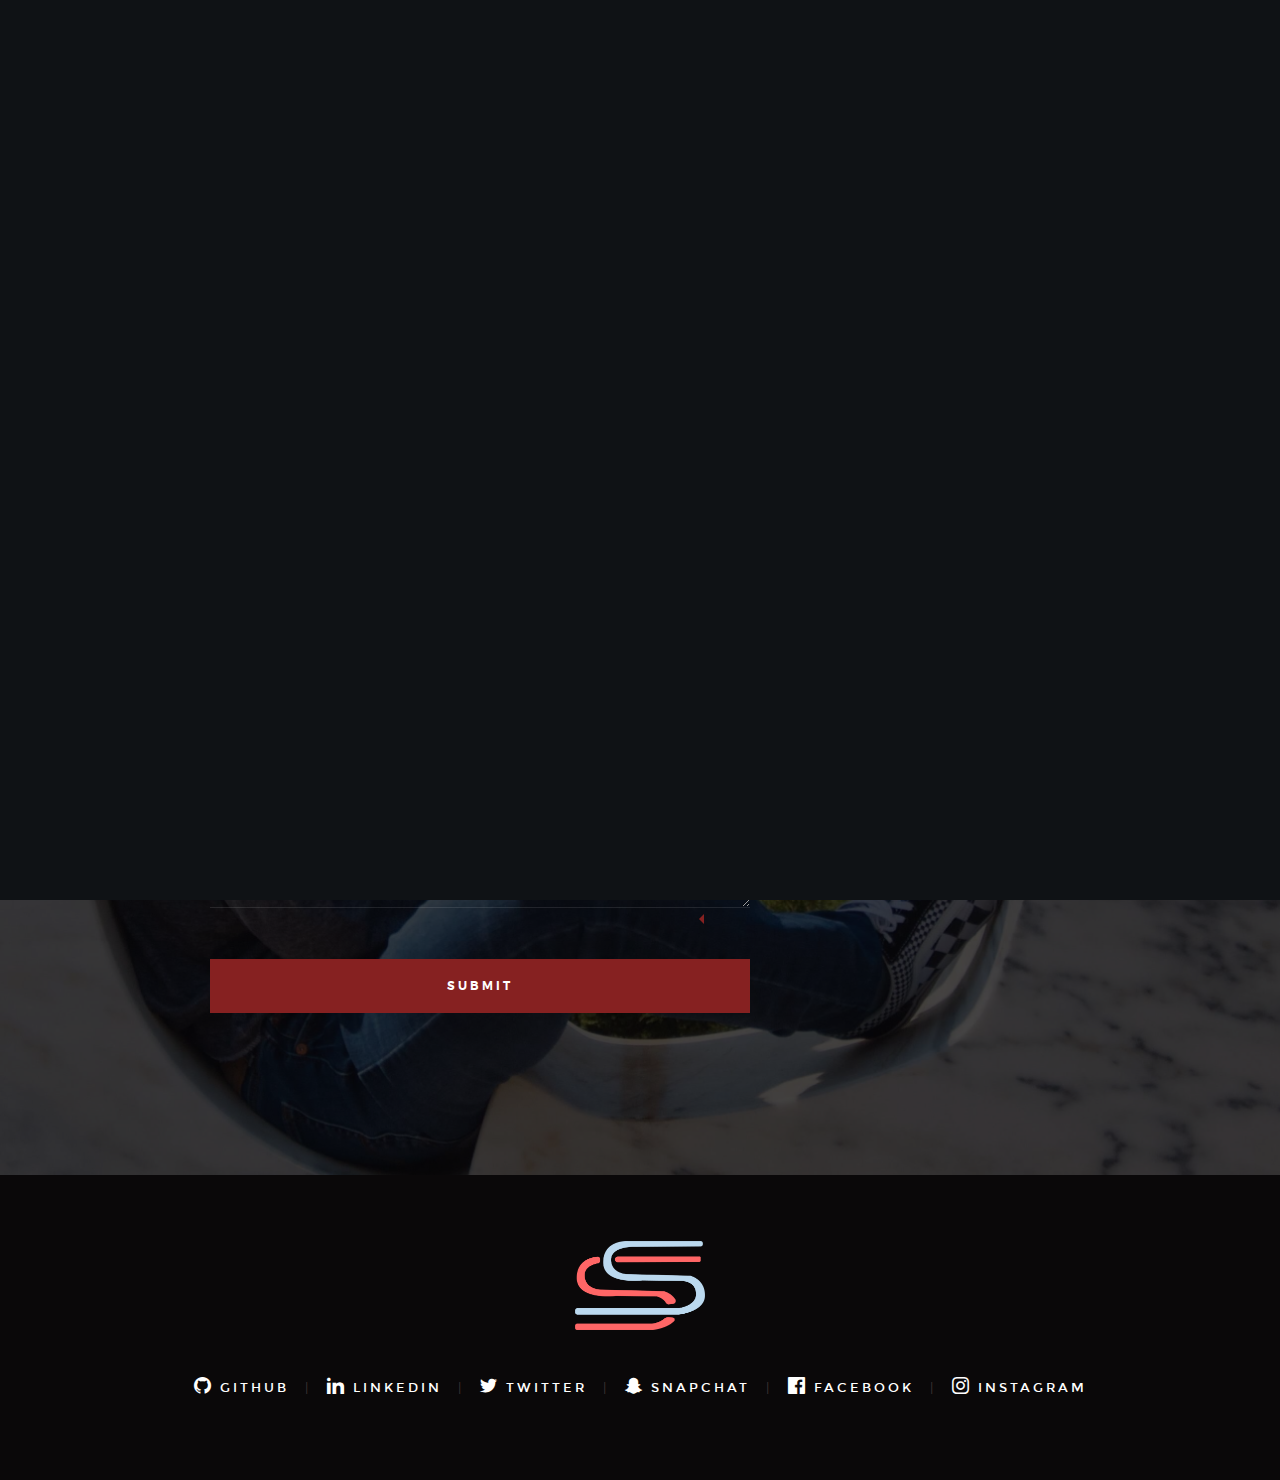
<file: contact.html>
<!DOCTYPE html>
<!--[if lt IE 9]>
<html class="no-js oldie" lang="en"> <![endif]-->
<!--[if IE 9]>
<html class="no-js oldie ie9" lang="en"> <![endif]-->
<!--[if (gte IE 9)|!(IE)]><!-->
<html class="no-js" lang="en">
<!--<![endif]-->

<head>
    <!--====================== basic page needs ======================-->
    <meta charset="utf-8"/>
    <title>Steven Sheets</title>
    <meta name="description" content="Use this page to get in contact with me, or just use my email!"/>
    <meta name="author" content="Steven Marshall Sheets"/>

    <!--==================== mobile specific metas  ====================-->
    <meta content="width=device-width, initial-scale=1" name="viewport"/>

    <!--============================= css ============================= -->
    <link href="css/base.css" rel="stylesheet"/>
    <link href="css/vendor.css" rel="stylesheet"/>
    <link href="css/main.css" rel="stylesheet"/>
    <link href="css/cust-styles.css" rel="stylesheet"/>

    <!--============================ script ============================-->
    <script src="js/modernizr.js"></script>
    <script src="js/pace.min.js"></script>

    <!--=========================== favicons =========================== -->
    <link href="favicon.ico" rel="shortcut icon" type="image/x-icon"/>
    <link href="favicon.ico" rel="icon" type="image/x-icon"/>
</head>

<body id="top">
<!--============================= header =============================-->
<header class="s-header">
    <div class="header-logo">
        <a class="site-logo" href="index.html"
        ><img alt="Homepage" src="images/logo.png"
        /></a>
    </div>

    <nav class="header-nav-wrap">
        <ul class="header-nav">
            <li>
                <a href="index.html" title="home">Home</a>
            </li>
            <li><a href="index.html#about" title="about">About</a></li>
            <li>
                <a href="works.html" title="works">Works</a>
            </li>
            <li class="current">
                <a class="smoothscroll" href="#contact" title="contact">Contact</a>
            </li>
        </ul>
    </nav>

    <a class="header-menu-toggle" href="#0"><span>Menu</span></a>
</header>
<!--=========================== end s-header ===========================-->

<!--============================= s-contact =============================-->
<section class="s-contact target-section" id="contact">
    <div class="overlay"></div>

    <div class="row narrow section-intro">
        <div class="col-full">
            <h3>Let's get in contact!</h3>
            <h1>Hello! नमस्ते! ¡hola! أهلا! Привет! olá! salut! 你好 سلام!</h1>

            <p class="lead">
                Glad to see you've enjoyed everything enough to take the time to see this page. Feel free to contact me
                using the form below! Or, to avoid using Formspree, just shoot me a regular email.
            </p>
        </div>
    </div>

    <div class="row contact__main">
        <div class="col-eight tab-full contact__form">
            <form action="https://formspree.io/f/steven.sheets159@gmail.com" id="contactForm" method="POST"
                  name="contactForm">
                <fieldset>
                    <div class="form-field">
                        <label for="contactName"></label>
                        <input aria-required="true"
                               class="full-width"
                               id="contactName"
                               minlength="2"
                               name="contactName"
                               placeholder="Name"
                               required=""
                               type="text"
                               value=""/>
                    </div>
                    <div class="form-field">
                        <label for="contactEmail"></label>
                        <input aria-required="true"
                               class="full-width"
                               id="contactEmail"
                               name="contactEmail"
                               placeholder="Email"
                               required=""
                               type="email"
                               value=""/>
                    </div>
                    <div class="form-field">
                        <label for="contactSubject"></label>
                        <input class="full-width"
                               id="contactSubject"
                               name="contactSubject"
                               placeholder="Subject"
                               type="text"
                               value=""/>
                    </div>
                    <div class="form-field">
                        <label for="contactMessage"></label>
                        <textarea aria-required="true"
                                  class="full-width"
                                  cols="50"
                                  id="contactMessage"
                                  name="contactMessage"
                                  placeholder="Hi there, my name is {name} and I'm contacting you in regard to {something incredibly interesting}..."
                                  required=""
                                  rows="10"
                        ></textarea>
                    </div>
                    <div class="form-field">
                        <button class="full-width btn--primary">Submit</button>
                        <div class="submit-loader">
                            <div class="text-loader">Sending...</div>
                            <div class="s-loader">
                                <div class="bounce1"></div>
                                <div class="bounce2"></div>
                                <div class="bounce3"></div>
                            </div>
                        </div>
                    </div>
                </fieldset>
            </form>

            <!-- contact-warning -->
            <div class="message-warning">
                Something has terribly wrong. Please try again. :(
            </div>

            <!-- contact-success -->
            <div class="message-success">
                Your message was sent, thank you! 🔥<br/>
            </div>
        </div>
        <div class="col-four tab-full contact__infos">
            <h4 class="h06">Phone</h4>
            <p>
                Personal: 641-895-0122<br/>
            </p>

            <h4 class="h06">Email</h4>
            <p>
                smsheets@alumni.iastate.edu<br/>
                steven.sheets159@gmail.com<br/>
            </p>

            <h4 class="h06">Address</h4>
            <p>
                142 Camp Sargent Rd,<br/>
                Merrimack, NH 03054
            </p>
        </div>
    </div>
</section>
<!-- ========================== end s-contact ==========================-->

<!-- ============================= footer ============================= -->
<footer>
    <div class="row">
        <div class="col-full">
            <div class="footer-logo">
                <a class="footer-site-logo" href="#0"
                ><img alt="Homepage" src="images/logo.png"
                /></a>
            </div>

            <ul class="footer-social">
                <li>
                    <a href="https://github.com/Paper-SSheets/" target="_blank"
                    ><i aria-hidden="true" class="im im-github"></i
                    ><span>GitHub</span></a>
                </li>
                <li>
                    <a href="https://www.linkedin.com/in/steven-sheets159/" target="_blank"
                    ><i aria-hidden="true" class="im im-linkedin"></i
                    ><span>LinkedIn</span></a>
                </li>
                <li>
                    <a href="https://twitter.com/paper_ssheets" target="_blank"
                    ><i aria-hidden="true" class="im im-twitter"></i
                    ><span>Twitter</span></a>
                </li>
                <li>
                    <a href="https://www.snapchat.com/add/steven_sheets" target="_blank"
                    ><i aria-hidden="true" class="im im-snapchat"></i
                    ><span>Snapchat</span></a>
                </li>
                <li>
                    <a href="https://www.facebook.com/paper.ssheets" target="_blank"
                    ><i aria-hidden="true" class="im im-facebook"></i
                    ><span>Facebook</span></a>
                </li>
                <li>
                    <a href="https://www.instagram.com/paper_ssheets/" target="_blank"
                    ><i aria-hidden="true" class="im im-instagram"></i
                    ><span>Instagram</span></a>
                </li>
            </ul>
        </div>
    </div>
</footer>

<div id="preloader">
    <div id="loader"></div>
</div>

<!-- Java Script
================================================== -->
<script src="js/jquery-3.2.1.min.js"></script>
<script src="js/plugins.js"></script>
<script src="js/main.js"></script>

</body>
</html>
</file>
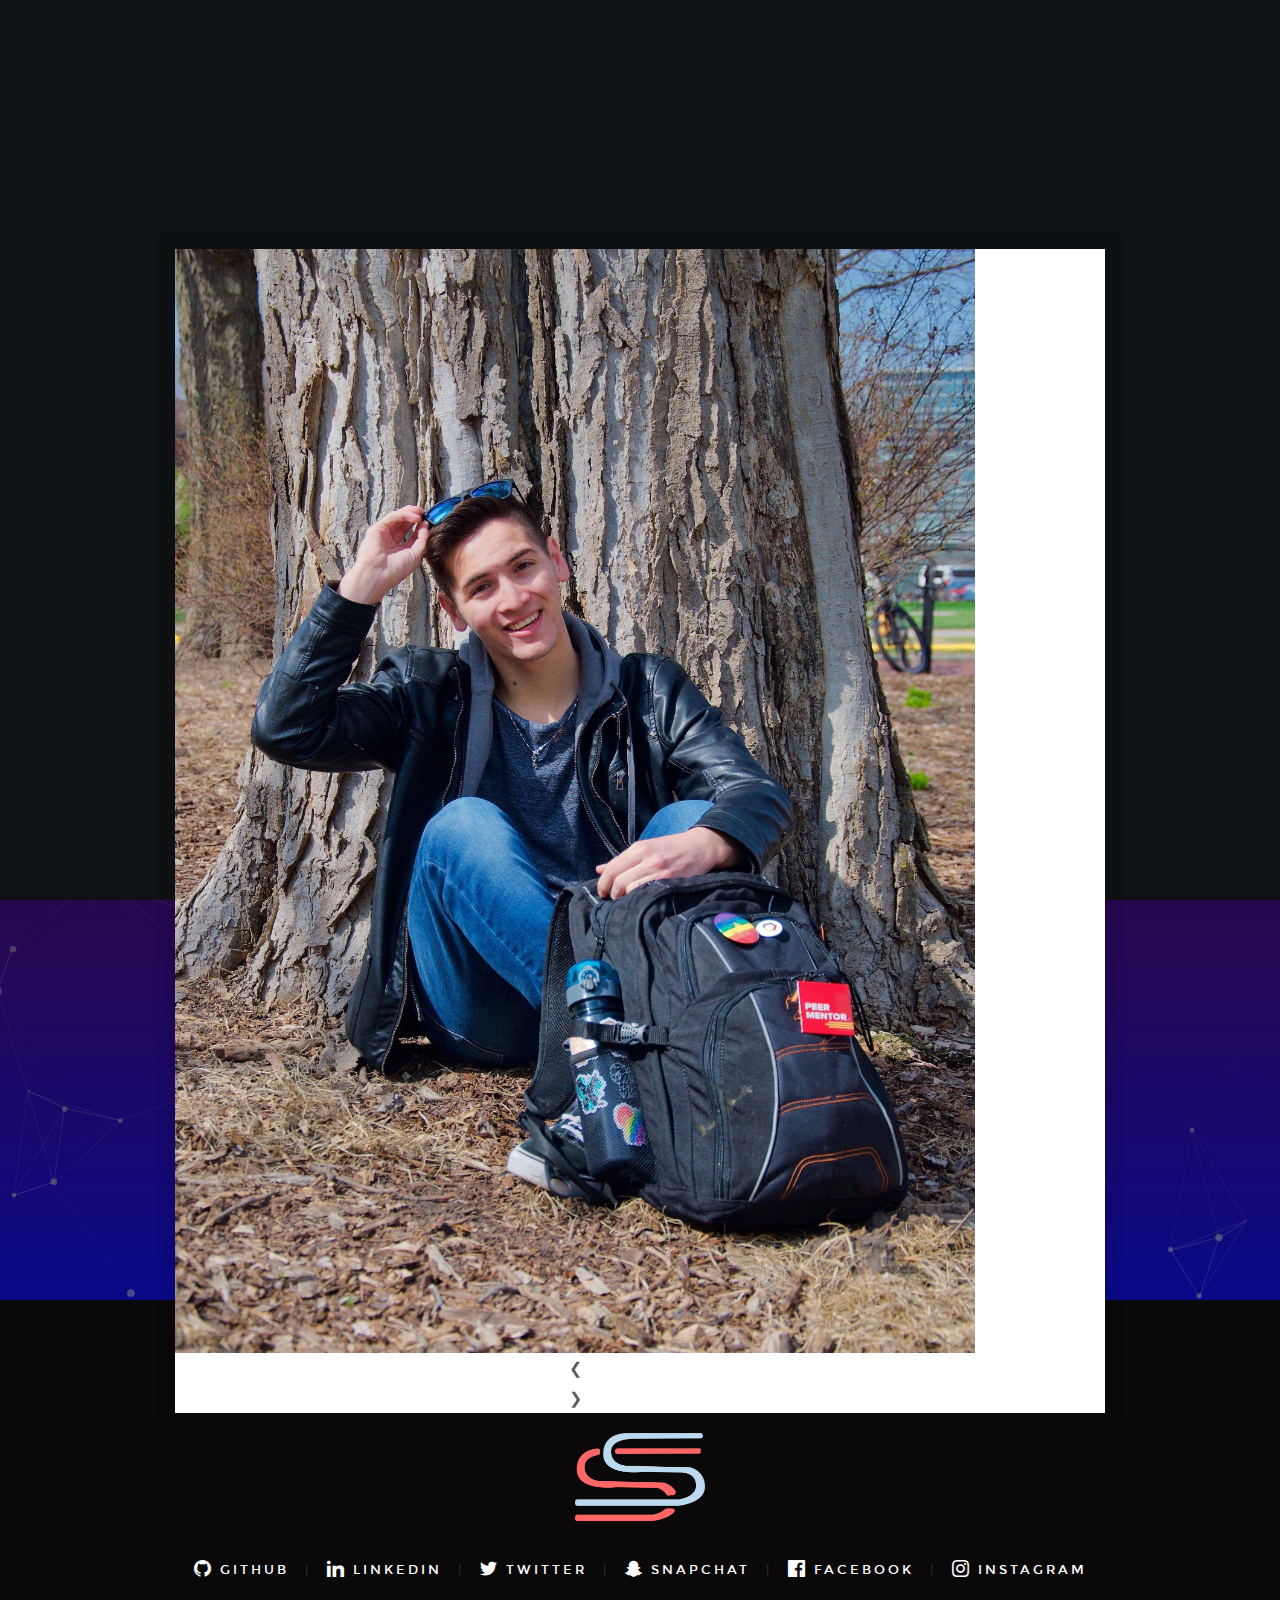
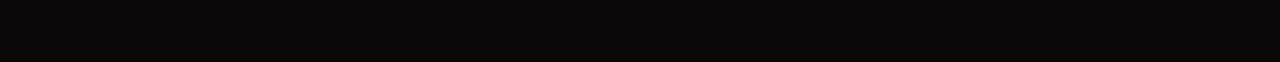
<file: gallery.html>
<!DOCTYPE html>
<!--[if lt IE 9]>
<html class="no-js oldie" lang="en"> <![endif]-->
<!--[if IE 9]>
<html class="no-js oldie ie9" lang="en"> <![endif]-->
<!--[if (gte IE 9)|!(IE)]><!-->
<html class="no-js" lang="en">
<!--<![endif]-->

<head>
    <!--- basic page needs
    ================================================== -->
    <meta charset="utf-8"/>
    <title>Steven Sheets: Gallery</title>
    <meta content="Pictures that I thought were aesthetic enough to include here." name="description"/>
    <meta content="Steven Marshall Sheets" name="author"/>

    <!-- mobile specific metas
    ================================================== -->
    <meta content="width=device-width, initial-scale=1" name="viewport"/>

    <!-- CSS
    ================================================== -->
    <link href="css/amplitude-styles.css" rel="stylesheet"/>
    <!--First so that it gets overridden-->
    <link href="css/base.css" rel="stylesheet"/>
    <link href="css/vendor.css" rel="stylesheet"/>
    <link href="css/main.css" rel="stylesheet"/>
    <link href="css/cust-styles.css" rel="stylesheet"/>

    <!-- script
    ================================================== -->
    <script src="js/modernizr.js"></script>
    <script src="js/pace.min.js"></script>

    <!-- favicons
    ================================================== -->
    <link href="favicon.ico" rel="shortcut icon" type="image/x-icon"/>
    <link href="favicon.ico" rel="icon" type="image/x-icon"/>
</head>

<body id="top">
<!-- header
================================================== -->
<header class="s-header">
    <div class="header-logo">
        <a class="site-logo" href="index.html"
        ><img alt="Homepage" src="images/logo.png"
        /></a>
    </div>

    <nav class="header-nav-wrap">
        <ul class="header-nav">
            <li>
                <a href="index.html#home" title="home">Home</a>
            </li>
            <li><a href="index.html#about" title="about">About</a></li>
            <li><a href="works.html" title="works">Works</a></li>
            <li>
                <a href="contact.html" title="contact">Contact</a>
            </li>
        </ul>
    </nav>

    <a class="header-menu-toggle" href="#0"><span>Menu</span></a>
</header>
<!-- end s-header -->
<section class="s-music target-section" id="music">

    <div id="particles-js"></div>
    <div class="overlay"></div>
    <div class="shadow-overlay"></div>

    <div class="col-full text-center">
        <div class="row narrow section-intro has-bottom-sep">
            <div class="col-full">
                <h1>A E S T H E T I C</h1>
            </div>
        </div>

        <div class="grid-x" id="blue-playlist-container">
            <div
                    class="large-9 medium-12 small-11 large-centered medium-centered small-centered cell"
                    id="amplitude-player"
            >
                <!--       <div class="w3-content w3-display-container" style="max-width:800px">
                           <img class="mySlides" src="images/picsofme/BackpackAndTree.jpg" style="width:100%">
                           <img class="mySlides" src="images/picsofme/Coover_Hall.jpg" style="width:100%">
                           <img class="mySlides" src="images/picsofme/ECPE_Addition.jpg" style="width:100%">
                           <div class="w3-center w3-container w3-section w3-large w3-text-white w3-display-bottommiddle"
                                style="width:100%">
                               <div class="w3-left w3-hover-text-khaki" onclick="plusDivs(-1)">&#10094;</div>
                               <div class="w3-right w3-hover-text-khaki" onclick="plusDivs(1)">&#10095;</div>
                               <span class="w3-badge demo w3-border w3-transparent w3-hover-white"
                                     onclick="currentDiv(1)"></span>
                               <span class="w3-badge demo w3-border w3-transparent w3-hover-white"
                                     onclick="currentDiv(2)"></span>
                               <span class="w3-badge demo w3-border w3-transparent w3-hover-white"
                                     onclick="currentDiv(3)"></span>
                           </div>
                       </div>
       -->

                <div class="w3-content w3-display-container" style="max-width:800px">
                    <img class="mySlides" src="images/picsofme/BackpackAndTree.jpg" style="width:100%" alt="">
                    <img class="mySlides" src="images/picsofme/Coover_Hall.jpg" style="width:100%" alt="">
                    <img class="mySlides" src="images/picsofme/ECPE_Addition.jpg" style="width:100%" alt="">
                    <div class="w3-center w3-container w3-section w3-large w3-text-white w3-display-bottommiddle"
                         style="width:100%">
                        <div class="w3-left w3-hover-text-khaki" onclick="plusDivs(-1)">&#10094;</div>
                        <div class="w3-right w3-hover-text-khaki" onclick="plusDivs(1)">&#10095;</div>
                        <span class="w3-badge demo w3-border w3-transparent w3-hover-white"
                              onclick="currentDiv(1)"></span>
                        <span class="w3-badge demo w3-border w3-transparent w3-hover-white"
                              onclick="currentDiv(2)"></span>
                        <span class="w3-badge demo w3-border w3-transparent w3-hover-white"
                              onclick="currentDiv(3)"></span>
                    </div>
                </div>

                <script>
                    let slideIndex = 1;
                    showDivs(slideIndex);

                    function plusDivs(n) {
                        console.log("in plus");
                        showDivs(slideIndex += n);
                    }

                    function currentDiv(n) {
                        console.log("in current div");
                        showDivs(slideIndex = n);
                    }

                    function showDivs(n) {
                        let i;
                        let x = document.getElementsByClassName("mySlides");
                        let dots = document.getElementsByClassName("demo");
                        if (n > x.length) {
                            slideIndex = 1
                        }
                        if (n < 1) {
                            slideIndex = x.length
                        }
                        for (i = 0; i < x.length; i++) {
                            x[i].style.display = "none";
                        }
                        for (i = 0; i < dots.length; i++) {
                            dots[i].className = dots[i].className.replace(" w3-white", "");
                        }
                        x[slideIndex - 1].style.display = "block";
                        dots[slideIndex - 1].className += " w3-white";
                    }
                </script>
            </div>
        </div>
    </div>
</section>


<!-- footer
================================================== -->
<footer id="music-footer">
    <div class="row">
        <div class="col-full">
            <div class="footer-logo">
                <a class="footer-site-logo" href="#0"
                ><img alt="Homepage" src="images/logo.png"
                /></a>
            </div>

            <ul class="footer-social">
                <li>
                    <a href="https://github.com/Paper-SSheets/" target="_blank"
                    ><i aria-hidden="true" class="im im-github"></i
                    ><span>GitHub</span></a>
                </li>
                <li>
                    <a href="https://www.linkedin.com/in/steven-sheets159/" target="_blank"
                    ><i aria-hidden="true" class="im im-linkedin"></i
                    ><span>LinkedIn</span></a>
                </li>
                <li>
                    <a href="https://twitter.com/paper_ssheets" target="_blank"
                    ><i aria-hidden="true" class="im im-twitter"></i
                    ><span>Twitter</span></a>
                </li>
                <li>
                    <a href="https://www.snapchat.com/add/steven_sheets" target="_blank"
                    ><i aria-hidden="true" class="im im-snapchat"></i
                    ><span>Snapchat</span></a>
                </li>
                <li>
                    <a href="https://www.facebook.com/paper.ssheets"
                    ><i aria-hidden="true" class="im im-facebook"></i
                    ><span>Facebook</span></a>
                </li>
                <li>
                    <a href="https://www.instagram.com/paper_ssheets/"
                    ><i aria-hidden="true" class="im im-instagram"></i
                    ><span>Instagram</span></a>
                </li>
            </ul>
        </div>
    </div>
</footer>
<!-- end footer -->

<div id="preloader">
    <div id="loader"></div>
</div>

<!-- Java Script
================================================== -->
<script src="js/jquery-3.2.1.min.js"></script>
<script src="js/plugins.js"></script>
<script src="js/main.js"></script>
<script src="particles/particles.min.js"></script>
<script src="js/cust-main.js"></script>

</body>
</html>
</file>
<file: css/base.css>
/* =================================================================== 
 *
 *  Hola v1.0 Base Stylesheet
 *  10-02-2017
 *  ------------------------------------------------------------------
 *
 *  TOC:
 *  # Normalize
 *  # Basic/base setup styles
 *      ## Media
 *      ## Typography resets
 *      ## links
 *      ## inputs
 *  # grid
 *      ## medium size devices
 *      ## tablets
 *      ## mobile devices
 *      ## small mobile devices
 *  # block grids
 *      ## medium size devices
 *      ## tablets
 *      ## mobile devices
 *      ## small mobile devices
 *  # MISC
 *
 * =================================================================== */


/* ===================================================================
 * # normalize
 * normalize.css v5.0.0 | MIT License | 
 * github.com/necolas/normalize.css
 *
 * ------------------------------------------------------------------- */

html {
    font-family: sans-serif;
    line-height: 1.15;
    -ms-text-size-adjust: 100%;
    -webkit-text-size-adjust: 100%;
}

body {
    margin: 0;
}

article, aside, footer, header, nav, section {
    display: block;
}

h1 {
    font-size: 2em;
    margin: 0.67em 0;
}

figcaption, figure, main {
    display: block;
}

figure {
    margin: 1em 40px;
}

hr {
    box-sizing: content-box;
    height: 0;
    overflow: visible;
}

pre {
    font-family: monospace, monospace;
    font-size: 1em;
}

a {
    background-color: transparent;
    -webkit-text-decoration-skip: objects;
}

a:active, a:hover {
    outline-width: 0;
}

abbr[title] {
    border-bottom: none;
    text-decoration: underline;
    text-decoration: underline dotted;
}

b, strong {
    font-weight: inherit;
}

b, strong {
    font-weight: bolder;
}

code, kbd, samp {
    font-family: monospace, monospace;
    font-size: 1em;
}

dfn {
    font-style: italic;
}

mark {
    background-color: #ff0;
    color: #000;
}

small {
    font-size: 80%;
}

sub, sup {
    font-size: 75%;
    line-height: 0;
    position: relative;
    vertical-align: baseline;
}

sub {
    bottom: -0.25em;
}

sup {
    top: -0.5em;
}

audio, video {
    display: inline-block;
}

audio:not([controls]) {
    display: none;
    height: 0;
}

img {
    border-style: none;
}

svg:not(:root) {
    overflow: hidden;
}

button, input, optgroup, select, textarea {
    font-family: sans-serif;
    font-size: 100%;
    line-height: 1.15;
    margin: 0;
}

button, input {
    overflow: visible;
}

button, select {
    text-transform: none;
}

button, html [type="button"], [type="reset"], [type="submit"] {
    -webkit-appearance: button;
}

button::-moz-focus-inner, [type="button"]::-moz-focus-inner, [type="reset"]::-moz-focus-inner, [type="submit"]::-moz-focus-inner {
    border-style: none;
    padding: 0;
}

button:-moz-focusring, [type="button"]:-moz-focusring, [type="reset"]:-moz-focusring, [type="submit"]:-moz-focusring {
    outline: 1px dotted ButtonText;
}

fieldset {
    border: 1px solid #c0c0c0;
    margin: 0 2px;
    padding: 0.35em 0.625em 0.75em;
}

legend {
    box-sizing: border-box;
    color: inherit;
    display: table;
    max-width: 100%;
    padding: 0;
    white-space: normal;
}

progress {
    display: inline-block;
    vertical-align: baseline;
}

textarea {
    overflow: auto;
}

[type="checkbox"], [type="radio"] {
    box-sizing: border-box;
    padding: 0;
}

[type="number"]::-webkit-inner-spin-button, [type="number"]::-webkit-outer-spin-button {
    height: auto;
}

[type="search"] {
    -webkit-appearance: textfield;
    outline-offset: -2px;
}

[type="search"]::-webkit-search-cancel-button, [type="search"]::-webkit-search-decoration {
    -webkit-appearance: none;
}

::-webkit-file-upload-button {
    -webkit-appearance: button;
    font: inherit;
}

details, menu {
    display: block;
}

summary {
    display: list-item;
}

canvas {
    display: inline-block;
}

template {
    display: none;
}

[hidden] {
    display: none;
}


/* ===================================================================
 * # basic/base setup styles - (_basic.scss)
 *
 * ------------------------------------------------------------------- */

html {
    font-size: 62.5%;
    box-sizing: border-box;
}

*, *::before, *::after {
    box-sizing: inherit;
}

body {
    font-weight: normal;
    line-height: 1;
    word-wrap: break-word;
    text-rendering: optimizeLegibility;
    -webkit-overflow-scrolling: touch;
    -webkit-text-size-adjust: none;
}

body, input, button {
    -moz-osx-font-smoothing: grayscale;
    -webkit-font-smoothing: antialiased;
}


/* ------------------------------------------------------------------- 
 * ## Media - (_basic.scss)
 * ------------------------------------------------------------------- */

img, video {
    max-width: 100%;
    height: auto;
}


/* ------------------------------------------------------------------- 
 * ## Typography resets - (_basic.scss)
 * ------------------------------------------------------------------- */

div, dl, dt, dd, ul, ol, li, h1, h2, h3, h4, h5, h6, pre, form, p, blockquote, th, td {
    margin: 0;
    padding: 0;
}

h1, h2, h3, h4, h5, h6 {
    -webkit-font-smoothing: auto;
    -webkit-font-smoothing: antialiased;
    -webkit-font-variant-ligatures: common-ligatures;
    -moz-font-variant-ligatures: common-ligatures;
    font-variant-ligatures: common-ligatures;
    text-rendering: optimizeLegibility;
}

em, i {
    font-style: italic;
    line-height: inherit;
}

strong, b {
    font-weight: bold;
    line-height: inherit;
}

small {
    font-size: 60%;
    line-height: inherit;
}

ol, ul {
    list-style: none;
}

li {
    display: block;
}


/* ------------------------------------------------------------------- 
 * ## links - (_basic.scss)
 * ------------------------------------------------------------------- */

a {
    text-decoration: none;
    line-height: inherit;
}

a img {
    border: none;
}


/* ------------------------------------------------------------------- 
 * ## inputs - (_basic.scss)
 * ------------------------------------------------------------------- */

fieldset {
    margin: 0;
    padding: 0;
}

input[type="email"],
input[type="number"],
input[type="search"],
input[type="text"],
input[type="tel"],
input[type="url"],
input[type="password"], textarea {
    -webkit-appearance: none;
    -moz-appearance: none;
    -ms-appearance: none;
    -o-appearance: none;
    appearance: none;
}


/* ===================================================================
 * # grid - (_grid.scss)
 *
 * ------------------------------------------------------------------- */

.row {
    width: 94%;
    max-width: 1200px;
    margin: 0 auto;
}

.row:after {
    content: "";
    display: table;
    clear: both;
}

.row .row {
    width: auto;
    max-width: none;
    margin-left: -20px;
    margin-right: -20px;
}


/* column blocks
 * -------------------------------------- */

[class*="col-"] {
    float: left;
}

[class*="col-"] + [class*="col-"].end {
    float: right;
}

[class*="col-"] {
    padding: 0 20px;
}


/* column width classes 
 * -------------------------------------- */

.col-one {
    width: 8.33333%;
}

.col-two, .col-1-6 {
    width: 16.66667%;
}

.col-three, .col-1-4 {
    width: 25%;
}

.col-four, .col-1-3 {
    width: 33.33333%;
}

.col-five {
    width: 41.66667%;
}

.col-six, .col-1-2 {
    width: 50%;
}

.col-seven {
    width: 58.33333%;
}

.col-eight, .col-2-3 {
    width: 66.66667%;
}

.col-nine, .col-3-4 {
    width: 75%;
}

.col-ten, .col-5-6 {
    width: 83.33333%;
}

.col-eleven {
    width: 91.66667%;
}

.col-twelve, .col-full {
    width: 100%;
}


/* ------------------------------------------------------------------- 
 * ## medium size devices - (_grid.scss)
 * ------------------------------------------------------------------- */

@media only screen and (max-width: 1200px) {
    .row .row {
        margin-left: -15px;
        margin-right: -15px;
    }

    [class*="col-"] {
        padding: 0 15px;
    }

    .md-two, .md-1-6 {
        width: 16.66667%;
    }

    .md-one {
        width: 8.33333%;
    }

    .md-three, .md-1-4 {
        width: 25%;
    }

    .md-four, .md-1-3 {
        width: 33.33333%;
    }

    .md-five {
        width: 41.66667%;
    }

    .md-six, .md-1-2 {
        width: 50%;
    }

    .md-seven {
        width: 58.33333%;
    }

    .md-eight, .md-2-3 {
        width: 66.66667%;
    }

    .md-nine, .md-3-4 {
        width: 75%;
    }

    .md-ten, .md-5-6 {
        width: 83.33333%;
    }

    .md-eleven {
        width: 91.66667%;
    }

    .md-twelve, .md-full {
        width: 100%;
    }
}


/* ------------------------------------------------------------------- 
 * ## tablets - (_grid.scss)
 * ------------------------------------------------------------------- */

@media only screen and (max-width: 800px) {
    .row {
        width: 90%;
    }

    .tab-1-4 {
        width: 25%;
    }

    .tab-1-3 {
        width: 33.33333%;
    }

    .tab-1-2 {
        width: 50%;
    }

    .tab-2-3 {
        width: 66.66667%;
    }

    .tab-3-4 {
        width: 75%;
    }

    .tab-full {
        width: 100%;
    }
}


/* ------------------------------------------------------------------- 
 * ## mobile devices - (_grid.scss)
 * ------------------------------------------------------------------- */

@media only screen and (max-width: 600px) {
    .row {
        width: auto;
        padding-left: 25px;
        padding-right: 25px;
    }

    .row .row {
        margin-left: -10px;
        margin-right: -10px;
    }

    [class*="col-"] {
        padding: 0 10px;
    }

    .mob-1-4 {
        width: 25%;
    }

    .mob-1-3 {
        width: 33.33333%;
    }

    .mob-1-2 {
        width: 50%;
    }

    .mob-2-3 {
        width: 66.66667%;
    }

    .mob-3-4 {
        width: 75%;
    }

    .mob-full {
        width: 100%;
    }
}


/* ------------------------------------------------------------------- 
 * ## small mobile devices - (_grid.scss) 
 * ------------------------------------------------------------------- */


/* stack columns on small mobile devices
 * ------------------------------------------------------------------- */

@media only screen and (max-width: 400px) {
    .row .row {
        padding-left: 0;
        padding-right: 0;
        margin-left: 0;
        margin-right: 0;
    }

    [class*="col-"] {
        width: 100% !important;
        float: none !important;
        clear: both !important;
        margin-left: 0;
        margin-right: 0;
        padding: 0;
    }

    [class*="col-"] + [class*="col-"].end {
        float: none;
    }
}


/* ===================================================================
 * # block grids - (_grid.scss)
 * ------------------------------------------------------------------- */


/*   Equally-sized columns define at row level
 * ------------------------------------------------------------------- */

[class*="block-"]:after {
    content: "";
    display: table;
    clear: both;
}

.block-1-6 .col-block {
    width: 16.66667%;
}

.block-1-5 .col-block {
    width: 20%;
}

.block-1-4 .col-block {
    width: 25%;
}

.block-1-3 .col-block {
    width: 33.33333%;
}

.block-1-2 .col-block {
    width: 50%;
}


/**
 * Clearing for block grid columns. Allow columns with 
 * different heights to align properly.
 */

.block-1-6 .col-block:nth-child(6n+1),
.block-1-5 .col-block:nth-child(5n+1),
.block-1-4 .col-block:nth-child(4n+1),
.block-1-3 .col-block:nth-child(3n+1),
.block-1-2 .col-block:nth-child(2n+1) {
    clear: both;
}


/* ------------------------------------------------------------------- 
 * ## medium size devices - (_grid.scss)
 * ------------------------------------------------------------------- */

@media only screen and (max-width: 1200px) {
    .block-m-1-6 .col-block {
        width: 16.66667%;
    }

    .block-m-1-5 .col-block {
        width: 20%;
    }

    .block-m-1-4 .col-block {
        width: 25%;
    }

    .block-m-1-3 .col-block {
        width: 33.33333%;
    }

    .block-m-1-2 .col-block {
        width: 50%;
    }

    .block-m-full .col-block {
        width: 100%;
        clear: both;
    }

    [class*="block-m-"] .bgrid:nth-child(n) {
        clear: none;
    }

    .block-m-1-6 .col-block:nth-child(6n+1),
    .block-m-1-5 .col-block:nth-child(5n+1),
    .block-m-1-4 .col-block:nth-child(4n+1),
    .block-m-1-3 .col-block:nth-child(3n+1),
    .block-m-1-2 .col-block:nth-child(2n+1) {
        clear: both;
    }
}


/* ------------------------------------------------------------------- 
 * ## tablets - (_grid.scss)
 * ------------------------------------------------------------------- */

@media only screen and (max-width: 800px) {
    .block-tab-1-6 .col-block {
        width: 16.66667%;
    }

    .block-tab-1-5 .col-block {
        width: 20%;
    }

    .block-tab-1-4 .col-block {
        width: 25%;
    }

    .block-tab-1-3 .col-block {
        width: 33.33333%;
    }

    .block-tab-1-2 .col-block {
        width: 50%;
    }

    .block-tab-full .col-block {
        width: 100%;
        clear: both;
    }

    [class*="block-tab-"] .bgrid:nth-child(n) {
        clear: none;
    }

    .block-tab-1-6 .col-block:nth-child(6n+1),
    .block-tab-1-6 .col-block:nth-child(5n+1),
    .block-tab-1-4 .col-block:nth-child(4n+1),
    .block-tab-1-3 .col-block:nth-child(3n+1),
    .block-tab-1-2 .col-block:nth-child(2n+1) {
        clear: both;
    }
}


/* ------------------------------------------------------------------- 
 * ## mobile devices - (_grid.scss)
 * ------------------------------------------------------------------- */

@media only screen and (max-width: 600px) {
    .block-mob-1-6 .col-block {
        width: 16.66667%;
    }

    .block-mob-1-5 .col-block {
        width: 20%;
    }

    .block-mob-1-4 .col-block {
        width: 25%;
    }

    .block-mob-1-3 .col-block {
        width: 33.33333%;
    }

    .block-mob-1-2 .col-block {
        width: 50%;
    }

    .block-mob-full .col-block {
        width: 100%;
        clear: both;
    }

    [class*="block-mob-"] .bgrid:nth-child(n) {
        clear: none;
    }

    .block-mob-1-6 .col-block:nth-child(6n+1),
    .block-mob-1-5 .col-block:nth-child(5n+1),
    .block-mob-1-4 .col-block:nth-child(4n+1),
    .block-mob-1-3 .col-block:nth-child(3n+1),
    .block-mob-1-2 .col-block:nth-child(2n+1) {
        clear: both;
    }
}


/* ------------------------------------------------------------------- 
 * ## small mobile devices - (_grid.scss) 
 * ------------------------------------------------------------------- */


/* stack columns on small mobile devices
 * ------------------------------------------------------------------- */

@media only screen and (max-width: 400px) {
    .stack .col-block {
        width: 100% !important;
        float: none !important;
        clear: both !important;
        margin-left: 0;
        margin-right: 0;
    }
}


/* ===================================================================
 * # MISC  - (_grid.scss)
 *
 * ------------------------------------------------------------------- */

.group:after {
    content: "";
    display: table;
    clear: both;
}


/* Misc Helper Styles
 * -------------------------------------- */

.is-hidden {
    display: none;
}

.is-invisible {
    visibility: hidden;
}

.antialiased {
    -webkit-font-smoothing: antialiased;
    -moz-osx-font-smoothing: grayscale;
}

.overflow-hidden {
    overflow: hidden;
}

.remove-bottom {
    margin-bottom: 0;
}

.half-bottom {
    margin-bottom: 1.5rem !important;
}

.add-bottom {
    margin-bottom: 3rem !important;
}

.no-border {
    border: none;
}

.full-width {
    width: 100%;
}

.text-center {
    text-align: center;
}

.text-left {
    text-align: left;
}

.text-right {
    text-align: right;
}

.pull-left {
    float: left;
}

.pull-right {
    float: right;
}

.align-center {
    margin-left: auto;
    margin-right: auto;
    text-align: center;
}
</file>
<file: css/vendor.css>
/* =================================================================== 
 *
 *  Hola v1.0 Vendor/Third Party CSS 
 *  10-02-2017
 *  ------------------------------------------------------------------
 *
 *  TOC:
 *  # Slick slider
 *  # PhotoSwipe Skin
 *  # Prettyprint GitHub Theme
 *
 * =================================================================== */


/* ===================================================================
 * # slick slider
 *
 * ------------------------------------------------------------------- */

.slick-slider {
    position: relative;
    display: block;
    box-sizing: border-box;
    -webkit-touch-callout: none;
    -webkit-user-select: none;
    -khtml-user-select: none;
    -moz-user-select: none;
    -ms-user-select: none;
    user-select: none;
    -ms-touch-action: pan-y;
    touch-action: pan-y;
    -webkit-tap-highlight-color: transparent;
}

.slick-list {
    position: relative;
    overflow: hidden;
    display: block;
    margin: 0;
    padding: 0;
}

.slick-list:focus {
    outline: none;
}

.slick-list.dragging {
    cursor: pointer;
    cursor: hand;
}

.slick-slider .slick-track, .slick-slider .slick-list {
    -webkit-transform: translate3d(0, 0, 0);
    -moz-transform: translate3d(0, 0, 0);
    -ms-transform: translate3d(0, 0, 0);
    -o-transform: translate3d(0, 0, 0);
    transform: translate3d(0, 0, 0);
}

.slick-track {
    position: relative;
    left: 0;
    top: 0;
    display: block;
}

.slick-track:before, .slick-track:after {
    content: "";
    display: table;
}

.slick-track:after {
    clear: both;
}

.slick-loading .slick-track {
    visibility: hidden;
}

.slick-slide {
    float: left;
    height: 100%;
    min-height: 1px;
    display: none;
}

[dir="rtl"] .slick-slide {
    float: right;
}

.slick-slide img {
    display: block;
}

.slick-slide.slick-loading img {
    display: none;
}

.slick-slide.dragging img {
    pointer-events: none;
}

.slick-initialized .slick-slide {
    display: block;
}

.slick-loading .slick-slide {
    visibility: hidden;
}

.slick-vertical .slick-slide {
    display: block;
    height: auto;
    border: 1px solid transparent;
}

.slick-arrow.slick-hidden {
    display: none;
}


/*! PhotoSwipe main CSS by Dmitry Semenov | photoswipe.com | MIT license */


/*
	Styles for basic PhotoSwipe functionality (sliding area, open/close transitions)
*/


/* pswp = photoswipe */

.pswp {
    display: none;
    position: absolute;
    width: 100%;
    height: 100%;
    left: 0;
    top: 0;
    overflow: hidden;
    -ms-touch-action: none;
    touch-action: none;
    z-index: 1500;
    -webkit-text-size-adjust: 100%;
    /* create separate layer, to avoid paint on window.onscroll in webkit/blink */
    -webkit-backface-visibility: hidden;
    outline: none;
}

.pswp * {
    -webkit-box-sizing: border-box;
    box-sizing: border-box;
}

.pswp img {
    max-width: none;
}


/* style is added when JS option showHideOpacity is set to true */

.pswp--animate_opacity {
    /* 0.001, because opacity:0 doesn't trigger Paint action, which causes lag at start of transition */
    opacity: 0.001;
    will-change: opacity;
    /* for open/close transition */
    -webkit-transition: opacity 333ms cubic-bezier(0.4, 0, 0.22, 1);
    transition: opacity 333ms cubic-bezier(0.4, 0, 0.22, 1);
}

.pswp--open {
    display: block;
}

.pswp--zoom-allowed .pswp__img {
    /* autoprefixer: off */
    cursor: -webkit-zoom-in;
    cursor: -moz-zoom-in;
    cursor: zoom-in;
}

.pswp--zoomed-in .pswp__img {
    /* autoprefixer: off */
    cursor: -webkit-grab;
    cursor: -moz-grab;
    cursor: grab;
}

.pswp--dragging .pswp__img {
    /* autoprefixer: off */
    cursor: -webkit-grabbing;
    cursor: -moz-grabbing;
    cursor: grabbing;
}


/*
	Background is added as a separate element.
	As animating opacity is much faster than animating rgba() background-color.
*/

.pswp__bg {
    position: absolute;
    left: 0;
    top: 0;
    width: 100%;
    height: 100%;
    background: #000;
    opacity: 0;
    -webkit-transform: translateZ(0);
    transform: translateZ(0);
    -webkit-backface-visibility: hidden;
    will-change: opacity;
}

.pswp__scroll-wrap {
    position: absolute;
    left: 0;
    top: 0;
    width: 100%;
    height: 100%;
    overflow: hidden;
}

.pswp__container, .pswp__zoom-wrap {
    -ms-touch-action: none;
    touch-action: none;
    position: absolute;
    left: 0;
    right: 0;
    top: 0;
    bottom: 0;
}


/* Prevent selection and tap highlights */

.pswp__container, .pswp__img {
    -webkit-user-select: none;
    -moz-user-select: none;
    -ms-user-select: none;
    user-select: none;
    -webkit-tap-highlight-color: transparent;
    -webkit-touch-callout: none;
}

.pswp__zoom-wrap {
    position: absolute;
    width: 100%;
    -webkit-transform-origin: left top;
    -ms-transform-origin: left top;
    transform-origin: left top;
    /* for open/close transition */
    -webkit-transition: -webkit-transform 333ms cubic-bezier(0.4, 0, 0.22, 1);
    transition: transform 333ms cubic-bezier(0.4, 0, 0.22, 1);
}

.pswp__bg {
    will-change: opacity;
    /* for open/close transition */
    -webkit-transition: opacity 333ms cubic-bezier(0.4, 0, 0.22, 1);
    transition: opacity 333ms cubic-bezier(0.4, 0, 0.22, 1);
}

.pswp--animated-in .pswp__bg, .pswp--animated-in .pswp__zoom-wrap {
    -webkit-transition: none;
    transition: none;
}

.pswp__container, .pswp__zoom-wrap {
    -webkit-backface-visibility: hidden;
}

.pswp__item {
    position: absolute;
    left: 0;
    right: 0;
    top: 0;
    bottom: 0;
    overflow: hidden;
}

.pswp__img {
    position: absolute;
    width: auto;
    height: auto;
    top: 0;
    left: 0;
}


/*
	stretched thumbnail or div placeholder element (see below)
	style is added to avoid flickering in webkit/blink when layers overlap
*/

.pswp__img--placeholder {
    -webkit-backface-visibility: hidden;
}


/*
	div element that matches size of large image
	large image loads on top of it
*/

.pswp__img--placeholder--blank {
    background: #222;
}

.pswp--ie .pswp__img {
    width: 100% !important;
    height: auto !important;
    left: 0;
    top: 0;
}


/*
	Error message appears when image is not loaded
	(JS option errorMsg controls markup)
*/

.pswp__error-msg {
    position: absolute;
    left: 0;
    top: 50%;
    width: 100%;
    text-align: center;
    font-size: 14px;
    line-height: 16px;
    margin-top: -8px;
    color: #CCC;
}

.pswp__error-msg a {
    color: #CCC;
    text-decoration: underline;
}


/* ===================================================================
 * # PhotoSwipe Skin
 *
 * ------------------------------------------------------------------- */


/*
    Contents:

    1. Buttons
    2. Share modal and links
    3. Index indicator ("1 of X" counter)
    4. Caption
    5. Loading indicator
    6. Additional styles (root element, top bar, idle state, hidden state, etc.)
*/


/* -------------------------------------------------------------------
 * ## 1. buttons
 * ------------------------------------------------------------------- */


/* <button> css reset */

.pswp__button {
    width: 44px;
    height: 44px;
    line-height: 1;
    position: relative;
    background: none;
    cursor: pointer;
    overflow: visible;
    -webkit-appearance: none;
    display: block;
    border: 0;
    padding: 0;
    margin: 0;
    float: right;
    opacity: 0.6;
    -webkit-transition: opacity 0.2s;
    transition: opacity 0.2s;
    -webkit-box-shadow: none;
    box-shadow: none;
}

.pswp__button:focus, .pswp__button:hover {
    opacity: 1;
    background-color: transparent;
}

.pswp__button:active {
    outline: none;
    opacity: 0.9;
}

.pswp__button::-moz-focus-inner {
    padding: 0;
    border: 0;
}


/* 
pswp__ui--over-close class it added when mouse is 
over element that should close gallery 
*/

.pswp__ui--over-close .pswp__button--close {
    opacity: 1;
}

.pswp__button, .pswp__button--arrow--left:before, .pswp__button--arrow--right:before {
    background: url(../images/photoswipe/default-skin.png) 0 0 no-repeat;
    background-size: 264px 88px;
    width: 44px;
    height: 44px;
}

@media (-webkit-min-device-pixel-ratio: 1.1), (-webkit-min-device-pixel-ratio: 1.09375), (min-resolution: 105dpi), (min-resolution: 1.1dppx) {
    /* Serve SVG sprite if browser supports SVG and resolution is more than 105dpi */
    .pswp--svg .pswp__button, .pswp--svg .pswp__button--arrow--left:before, .pswp--svg .pswp__button--arrow--right:before {
        background-image: url(images/photoswipe/default-skin.svg);
    }

    .pswp--svg .pswp__button--arrow--left, .pswp--svg .pswp__button--arrow--right {
        background: none;
    }
}

.pswp__button--close {
    background-position: 0 -44px;
}

.pswp__button--share {
    background-position: -44px -44px;
}

.pswp__button--fs {
    display: none;
}

.pswp--supports-fs .pswp__button--fs {
    display: block;
}

.pswp--fs .pswp__button--fs {
    background-position: -44px 0;
}

.pswp__button--zoom {
    display: none;
    background-position: -88px 0;
}

.pswp--zoom-allowed .pswp__button--zoom {
    display: block;
}

.pswp--zoomed-in .pswp__button--zoom {
    background-position: -132px 0;
}


/* no arrows on touch screens */

.pswp--touch .pswp__button--arrow--left, .pswp--touch .pswp__button--arrow--right {
    visibility: hidden;
}


/*
Arrow buttons hit area
(icon is added to :before pseudo-element)
*/

.pswp__button--arrow--left, .pswp__button--arrow--right {
    background: none;
    top: 50%;
    margin-top: -22px;
    width: 30px;
    height: 32px;
    position: absolute;
}

.pswp__button--arrow--left {
    left: 12px;
}

.pswp__button--arrow--right {
    right: 12px;
}

.pswp__button--arrow--left:before, .pswp__button--arrow--right:before {
    content: '';
    top: 0;
    background-color: rgba(0, 0, 0, 0.3);
    height: 30px;
    width: 32px;
    position: absolute;
    border-radius: 3px;
}

.pswp__button--arrow--left:before {
    left: 6px;
    background-position: -138px -44px;
}

.pswp__button--arrow--right:before {
    right: 6px;
    background-position: -94px -44px;
}


/* -------------------------------------------------------------------
 * ## 2. Share modal/popup and links
 * ------------------------------------------------------------------- */

.pswp__counter, .pswp__share-modal {
    -webkit-user-select: none;
    -moz-user-select: none;
    -ms-user-select: none;
    user-select: none;
}

.pswp__share-modal {
    display: block;
    background: rgba(0, 0, 0, 0.5);
    width: 100%;
    height: 100%;
    top: 0;
    left: 0;
    padding: 10px;
    position: absolute;
    z-index: 1600;
    opacity: 0;
    -webkit-transition: opacity 0.25s ease-out;
    transition: opacity 0.25s ease-out;
    -webkit-backface-visibility: hidden;
    will-change: opacity;
}

.pswp__share-modal--hidden {
    display: none;
}

.pswp__share-tooltip {
    z-index: 1620;
    position: absolute;
    background: #FFF;
    top: 56px;
    border-radius: 3px;
    display: block;
    width: auto;
    right: 44px;
    -webkit-box-shadow: 0 2px 5px rgba(0, 0, 0, 0.25);
    box-shadow: 0 2px 5px rgba(0, 0, 0, 0.25);
    -webkit-transform: translateY(6px);
    -ms-transform: translateY(6px);
    transform: translateY(6px);
    -webkit-transition: -webkit-transform 0.25s;
    transition: transform 0.25s;
    -webkit-backface-visibility: hidden;
    will-change: transform;
}

.pswp__share-tooltip a {
    display: block;
    padding: 9px 15px;
    color: #000;
    text-decoration: none;
    font-size: 13px;
    line-height: 18px;
}

.pswp__share-tooltip a:hover {
    text-decoration: none;
    color: #000;
}

.pswp__share-tooltip a:first-child {
    /* round corners on the first/last list item */
    border-radius: 3px 3px 0 0;
}

.pswp__share-tooltip a:last-child {
    border-radius: 0 0 3px 3px;
}

.pswp__share-modal--fade-in {
    opacity: 1;
}

.pswp__share-modal--fade-in .pswp__share-tooltip {
    -webkit-transform: translateY(0);
    -ms-transform: translateY(0);
    transform: translateY(0);
}


/* increase size of share links on touch devices */

.pswp--touch .pswp__share-tooltip a {
    padding: 16px 12px;
}

a.pswp__share--facebook:before {
    content: '';
    display: block;
    width: 0;
    height: 0;
    position: absolute;
    top: -12px;
    right: 15px;
    border: 6px solid transparent;
    border-bottom-color: #FFF;
    -webkit-pointer-events: none;
    -moz-pointer-events: none;
    pointer-events: none;
}

a.pswp__share--facebook:hover {
    background: #3E5C9A;
    color: #FFF;
}

a.pswp__share--facebook:hover:before {
    border-bottom-color: #3E5C9A;
}

a.pswp__share--twitter:hover {
    background: #55ACEE;
    color: #FFF;
}

a.pswp__share--pinterest:hover {
    background: #CCC;
    color: #CE272D;
}

a.pswp__share--download:hover {
    background: #DDD;
}


/* -------------------------------------------------------------------
 * ## 3. Index indicator ("1 of X" counter)
 * ------------------------------------------------------------------- */

.pswp__counter {
    position: absolute;
    left: 6px;
    top: 0;
    height: 44px;
    font-size: 13px;
    line-height: 44px;
    color: #FFF;
    opacity: 0.75;
    padding: 0 10px;
}


/* -------------------------------------------------------------------
 * ## 4. Caption
 * ------------------------------------------------------------------- */

.pswp__caption {
    position: absolute;
    left: 0;
    bottom: 0;
    width: 100%;
    min-height: 45px;
}

.pswp__caption h4 {
    font-size: 1.8rem;
    line-height: 1.333;
    margin: 0 0 .6rem;
    color: #FFFFFF;
}

.pswp__caption small {
    font-size: 11px;
    color: rgba(255, 255, 255, 0.5);
}

.pswp__caption__center {
    text-align: center;
    max-width: 900px;
    margin: 0 auto;
    font-size: 13px;
    padding: 10px;
    line-height: 20px;
    color: rgba(255, 255, 255, 0.5);
}

.pswp__caption--empty {
    display: none;
}


/* Fake caption element, used to calculate height of next/prev image */

.pswp__caption--fake {
    visibility: hidden;
}


/* -------------------------------------------------------------------
 * ## 5. Loading indicator (preloader)
 * You can play with it here - http://codepen.io/dimsemenov/pen/yyBWoR
 * ------------------------------------------------------------------- */

.pswp__preloader {
    width: 44px;
    height: 44px;
    position: absolute;
    top: 0;
    left: 50%;
    margin-left: -22px;
    opacity: 0;
    -webkit-transition: opacity 0.25s ease-out;
    transition: opacity 0.25s ease-out;
    will-change: opacity;
    direction: ltr;
}

.pswp__preloader__icn {
    width: 20px;
    height: 20px;
    margin: 12px;
}

.pswp__preloader--active {
    opacity: 1;
}

.pswp__preloader--active .pswp__preloader__icn {
    /* We use .gif in browsers that don't support CSS animation */
    background: url(..images/photoswipe/preloader.gif) 0 0 no-repeat;
}

.pswp--css_animation .pswp__preloader--active {
    opacity: 1;
}

.pswp--css_animation .pswp__preloader--active .pswp__preloader__icn {
    -webkit-animation: clockwise 500ms linear infinite;
    animation: clockwise 500ms linear infinite;
}

.pswp--css_animation .pswp__preloader--active .pswp__preloader__donut {
    -webkit-animation: donut-rotate 1000ms cubic-bezier(0.4, 0, 0.22, 1) infinite;
    animation: donut-rotate 1000ms cubic-bezier(0.4, 0, 0.22, 1) infinite;
}

.pswp--css_animation .pswp__preloader__icn {
    background: none;
    opacity: 0.75;
    width: 14px;
    height: 14px;
    position: absolute;
    left: 15px;
    top: 15px;
    margin: 0;
}

.pswp--css_animation .pswp__preloader__cut {
    /* 
			The idea of animating inner circle is based on Polymer ("material") loading indicator 
			 by Keanu Lee https://blog.keanulee.com/2014/10/20/the-tale-of-three-spinners.html
		*/
    position: relative;
    width: 7px;
    height: 14px;
    overflow: hidden;
}

.pswp--css_animation .pswp__preloader__donut {
    -webkit-box-sizing: border-box;
    box-sizing: border-box;
    width: 14px;
    height: 14px;
    border: 2px solid #FFF;
    border-radius: 50%;
    border-left-color: transparent;
    border-bottom-color: transparent;
    position: absolute;
    top: 0;
    left: 0;
    background: none;
    margin: 0;
}

@media screen and (max-width: 1024px) {
    .pswp__preloader {
        position: relative;
        left: auto;
        top: auto;
        margin: 0;
        float: right;
    }
}

@-webkit-keyframes clockwise {
    0% {
        -webkit-transform: rotate(0deg);
        transform: rotate(0deg);
    }
    100% {
        -webkit-transform: rotate(360deg);
        transform: rotate(360deg);
    }
}

@keyframes clockwise {
    0% {
        -webkit-transform: rotate(0deg);
        transform: rotate(0deg);
    }
    100% {
        -webkit-transform: rotate(360deg);
        transform: rotate(360deg);
    }
}

@-webkit-keyframes donut-rotate {
    0% {
        -webkit-transform: rotate(0);
        transform: rotate(0);
    }
    50% {
        -webkit-transform: rotate(-140deg);
        transform: rotate(-140deg);
    }
    100% {
        -webkit-transform: rotate(0);
        transform: rotate(0);
    }
}

@keyframes donut-rotate {
    0% {
        -webkit-transform: rotate(0);
        transform: rotate(0);
    }
    50% {
        -webkit-transform: rotate(-140deg);
        transform: rotate(-140deg);
    }
    100% {
        -webkit-transform: rotate(0);
        transform: rotate(0);
    }
}


/* -------------------------------------------------------------------
 * ## 6. additional styles
 * ------------------------------------------------------------------- */


/* root element of UI */

.pswp {
    font-family: "montserrat-regular", sans-serif;
}

.pswp__ui {
    -webkit-font-smoothing: auto;
    visibility: visible;
    opacity: 1;
    z-index: 1550;
}


/* top black bar with buttons and "1 of X" indicator */

.pswp__top-bar {
    position: absolute;
    left: 0;
    top: 0;
    height: 44px;
    width: 100%;
    padding: 0 6px;
}

.pswp__caption, .pswp__top-bar, .pswp--has_mouse .pswp__button--arrow--left, .pswp--has_mouse .pswp__button--arrow--right {
    -webkit-backface-visibility: hidden;
    will-change: opacity;
    -webkit-transition: opacity 333ms cubic-bezier(0.4, 0, 0.22, 1);
    transition: opacity 333ms cubic-bezier(0.4, 0, 0.22, 1);
}


/* pswp--has_mouse class is added only when two subsequent mousemove events occur */

.pswp--has_mouse .pswp__button--arrow--left, .pswp--has_mouse .pswp__button--arrow--right {
    visibility: visible;
}

.pswp__top-bar, .pswp__caption {
    background-color: rgba(0, 0, 0, 0.5);
}


/* pswp__ui--fit class is added when main image "fits" between top bar and bottom bar (caption) */

.pswp__ui--fit .pswp__top-bar, .pswp__ui--fit .pswp__caption {
    background-color: rgba(0, 0, 0, 0.3);
}


/* pswp__ui--idle class is added when mouse isn't moving for several seconds (JS option timeToIdle) */

.pswp__ui--idle .pswp__top-bar {
    opacity: 0;
}

.pswp__ui--idle .pswp__button--arrow--left, .pswp__ui--idle .pswp__button--arrow--right {
    opacity: 0;
}


/*
	pswp__ui--hidden class is added when controls are hidden
	e.g. when user taps to toggle visibility of controls
*/

.pswp__ui--hidden .pswp__top-bar, .pswp__ui--hidden .pswp__caption, .pswp__ui--hidden .pswp__button--arrow--left, .pswp__ui--hidden .pswp__button--arrow--right {
    /* Force paint & create composition layer for controls. */
    opacity: 0.001;
}


/* pswp__ui--one-slide class is added when there is just one item in gallery */

.pswp__ui--one-slide .pswp__button--arrow--left, .pswp__ui--one-slide .pswp__button--arrow--right, .pswp__ui--one-slide .pswp__counter {
    display: none;
}

.pswp__element--disabled {
    display: none !important;
}

.pswp--minimal--dark .pswp__top-bar {
    background: none;
}


/* ===================================================================
 * # Prettyprint GitHub Theme
 *
 * ------------------------------------------------------------------- */

.prettyprint {
    background: #F1F1F1;
    font-family: Menlo, 'Bitstream Vera Sans Mono', 'DejaVu Sans Mono', Monaco, Consolas, monospace;
    font-size: 12px;
    line-height: 1.5;
    border-radius: 3px;
    border: none;
}

.pln {
    color: #333333;
}

@media screen {
    .str {
        color: #dd1144;
    }

    .kwd {
        color: #333333;
    }

    .com {
        color: #999988;
    }

    .typ {
        color: #445588;
    }

    .lit {
        color: #445588;
    }

    .pun {
        color: #333333;
    }

    .opn {
        color: #333333;
    }

    .clo {
        color: #333333;
    }

    .tag {
        color: navy;
    }

    .atn {
        color: teal;
    }

    .atv {
        color: #dd1144;
    }

    .dec {
        color: #333333;
    }

    .var {
        color: teal;
    }

    .fun {
        color: #990000;
    }
}

@media print, projection {
    .str {
        color: #006600;
    }

    .kwd {
        color: #006;
        font-weight: bold;
    }

    .com {
        color: #600;
        font-style: italic;
    }

    .typ {
        color: #404;
        font-weight: bold;
    }

    .lit {
        color: #004444;
    }

    .pun, .opn, .clo {
        color: #444400;
    }

    .tag {
        color: #006;
        font-weight: bold;
    }

    .atn {
        color: #440044;
    }

    .atv {
        color: #006600;
    }
}


/* Specify class=linenums on a pre to get line numbering */

ol.linenums {
    margin-top: 0;
    margin-bottom: 0;
}


/* IE indents via margin-left */

li.L0, li.L1, li.L2, li.L3, li.L4, li.L5, li.L6, li.L7, li.L8, li.L9 {
    /* */
}


/* Alternate shading for lines */

li.L1, li.L3, li.L5, li.L7, li.L9 {
    /* */
}
</file>
<file: css/main.css>
/* =================================================================== 
 *
 *  Hola v1.0 Main Stylesheet
 *  10-02-2017
 *  ------------------------------------------------------------------
 *
 *  TOC:
 *  # webfonts and iconfonts
 *  # base style overrides
 *      ## links
 *  # typography & general theme styles
 *      ## lists
 *      ## responsive video container
 *      ## floated image
 *      ## tables
 *      ## spacing
 *      ## pace.js styles - minimal
 *  # forms
 *      ## style placeholder text
 *      ## Change Autocomplete styles in Chrome
 *  # buttons
 *  # additional components
 *      ## alert box
 *      ## additional typo styles
 *      ## skillbars
 *  # common and reusable theme styles 
 *      ## section intro
 *      ## blog-list
 *  # header styles
 *      ## header logo
 *      ## mobile menu toggle
 *      ## navigation
 *  # home
 *      ## home content
 *      ## home social
 *      ## home animations
 *  # about
 *      ## timeline
 *  # works
 *      ## bricks/masonry
 *  # testimonials
 *  # blog
 *  # cta
 *  # stats
 *  # contact
 *  # footer
 *      ## go to top
 *  # blog styles
 *      ## blog page header
 *      ## blog content
 *      ## comments
 *
 * =================================================================== */
/* ===================================================================
 * # webfonts and iconfonts - (_document-setup.scss)
 *
 * ------------------------------------------------------------------- */
@import url("iconic/css/iconmonstr-iconic-font.min.css");
@import url("fonts.css");

/* ===================================================================
 * # base style overrides - (_document-setup.scss)
 *
 * ------------------------------------------------------------------- */

html {
    font-size: 10px;
}

@media only screen and (max-width: 400px) {
    html {
        font-size: 9.375px;
    }
}

html,
body {
    height: 100%;
}

body {
    background: #0a0809;
    font-family: "librebaskerville-regular", serif;
    font-size: 1.6rem;
    line-height: 1.875;
    color: #5f5f5f;
    margin: 0;
    padding: 0;
}

/* ------------------------------------------------------------------- 
 * ## links - (_document-setup.scss) 
 * ------------------------------------------------------------------- */

a {
    color: #862121;
    -webkit-transition: all 0.3s ease-in-out;
    transition: all 0.3s ease-in-out;
}

a:hover,
a:focus,
a:active {
    color: #191a3f;
}

a:focus {
    outline: none;
}

/* ===================================================================
 * # typography & general theme styles - (_document-setup.scss) 
 * 
 * ------------------------------------------------------------------- */

h1,
h2,
h3,
h4,
h5,
h6,
.h01,
.h02,
.h03,
.h04,
.h05,
.h06 {
    font-family: "montserrat-medium", sans-serif;
    color: #0d0a0b;
    font-style: normal;
    font-weight: normal;
    text-rendering: optimizeLegibility;
}

h1,
.h01,
h2,
.h02,
h3,
.h03,
h4,
.h04 {
    margin-top: 6rem;
    margin-bottom: 1.8rem;
}

@media only screen and (max-width: 600px) {
    h1,
    .h01,
    h2,
    .h02,
    h3,
    .h03,
    h4,
    .h04 {
        margin-top: 5.1rem;
    }
}

h5,
.h05,
h6,
.h06 {
    margin-top: 4.2rem;
    margin-bottom: 1.5rem;
}

@media only screen and (max-width: 600px) {
    h5,
    .h05,
    h6,
    .h06 {
        margin-top: 3.6rem;
        margin-bottom: 0.9rem;
    }
}

h1,
.h01 {
    font-family: "montserrat-bold", sans-serif;
    font-size: 3.6rem;
    line-height: 1.25;
    letter-spacing: -0.1rem;
}

@media only screen and (max-width: 600px) {
    h1,
    .h01 {
        font-size: 3.3rem;
        letter-spacing: -0.07rem;
    }
}

h2,
.h02 {
    font-size: 3rem;
    line-height: 1.3;
}

h3,
.h03 {
    font-size: 2.4rem;
    line-height: 1.25;
}

h4,
.h04 {
    font-size: 2.1rem;
    line-height: 1.286;
}

h5,
.h05 {
    font-size: 1.6rem;
    line-height: 1.3125;
}

h6,
.h06 {
    font-family: "montserrat-bold", sans-serif;
    font-size: 1.4rem;
    line-height: 1.5;
    text-transform: uppercase;
    letter-spacing: 0.16rem;
}

p img {
    margin: 0;
}

p.lead {
    font-family: "montserrat-regular", sans-serif;
    font-size: 2rem;
    line-height: 1.8;
    margin-bottom: 3.6rem;
    color: #0d0a0b;
}

@media only screen and (max-width: 800px) {
    p.lead {
        font-size: 1.8rem;
    }
}

em,
i,
strong,
b {
    font-size: inherit;
    line-height: inherit;
    font-style: normal;
    font-weight: normal;
}

em,
i {
    font-family: "librebaskerville-italic", serif;
}

strong,
b {
    font-family: "librebaskerville-bold", serif;
}

small {
    font-size: 1.2rem;
    line-height: inherit;
}

blockquote {
    margin: 3.9rem 0;
    padding-left: 4.5rem;
    position: relative;
}

blockquote:before {
    content: "\201C";
    font-size: 10rem;
    line-height: 0px;
    margin: 0;
    color: rgba(0, 0, 0, 0.15);
    font-family: arial, sans-serif;
    position: absolute;
    top: 3.6rem;
    left: 0;
}

blockquote p {
    font-family: "montserrat-regular", sans-serif;
    padding: 0;
    font-size: 2.1rem;
    line-height: 1.857;
    color: #0d0a0b;
}

blockquote cite {
    display: block;
    font-family: "montserrat-regular", sans-serif;
    font-size: 1.4rem;
    font-style: normal;
    line-height: 1.5;
}

blockquote cite:before {
    content: "\2014 \0020";
}

blockquote cite a,
blockquote cite a:visited {
    color: #6c6c6c;
    border: none;
}

abbr {
    font-family: "librebaskerville-bold", serif;
    font-variant: small-caps;
    text-transform: lowercase;
    letter-spacing: 0.05rem;
    color: #6c6c6c;
}

var,
kbd,
samp,
code,
pre {
    font-family: Consolas, "Andale Mono", Courier, "Courier New", monospace;
}

pre {
    padding: 2.4rem 3rem 3rem;
    background: #f1f1f1;
    overflow-x: auto;
}

code {
    font-size: 1.4rem;
    margin: 0 0.2rem;
    padding: 0.3rem 0.6rem;
    white-space: nowrap;
    background: #f1f1f1;
    border: 1px solid #e1e1e1;
    border-radius: 3px;
}

pre > code {
    display: block;
    white-space: pre;
    line-height: 2;
    padding: 0;
    margin: 0;
}

pre.prettyprint > code {
    border: none;
}

del {
    text-decoration: line-through;
}

abbr[title],
dfn[title] {
    border-bottom: 1px dotted;
    cursor: help;
    text-decoration: none;
}

mark {
    background: #ffd900;
    color: #000000;
}

hr {
    border: solid rgba(0, 0, 0, 0.1);
    border-width: 1px 0 0;
    clear: both;
    margin: 2.4rem 0 1.5rem;
    height: 0;
}

/* ------------------------------------------------------------------- 
 * ## Lists - (_document-setup.scss)  
 * ------------------------------------------------------------------- */

ol {
    list-style: decimal;
}

ul {
    list-style: disc;
}

li {
    display: list-item;
}

ol,
ul {
    margin-left: 1.7rem;
}

ul li {
    padding-left: 0.4rem;
}

ul ul,
ul ol,
ol ol,
ol ul {
    margin: 0.6rem 0 0.6rem 1.7rem;
}

ul.disc li {
    display: list-item;
    list-style: none;
    padding: 0 0 0 0.8rem;
    position: relative;
}

ul.disc li::before {
    content: "";
    display: inline-block;
    width: 8px;
    height: 8px;
    border-radius: 50%;
    background: #862121;
    position: absolute;
    left: -17px;
    top: 11px;
    vertical-align: middle;
}

dt {
    margin: 0;
    color: #862121;
}

dd {
    margin: 0 0 0 2rem;
}

/* ------------------------------------------------------------------- 
 * ## responsive video container - (_document-setup)
 * ------------------------------------------------------------------- */

.video-container {
    position: relative;
    padding-bottom: 56.25%;
    height: 0;
    overflow: hidden;
}

.video-container iframe,
.video-container object,
.video-container embed,
.video-container video {
    position: absolute;
    top: 0;
    left: 0;
    width: 100%;
    height: 100%;
}

/* ------------------------------------------------------------------- 
 * ## floated image - (_document-setup)  
 * ------------------------------------------------------------------- */

img.pull-right {
    margin: 1.5rem 0 0 3rem;
}

img.pull-left {
    margin: 1.5rem 3rem 0 0;
}

/* ------------------------------------------------------------------- 
 * ## tables - (_document-setup.scss)  
 * ------------------------------------------------------------------- */

table {
    border-width: 0;
    width: 100%;
    max-width: 100%;
    font-family: "librebaskerville-regular", serif;
}

th,
td {
    padding: 1.5rem 3rem;
    text-align: left;
    border-bottom: 1px solid #e8e8e8;
}

th {
    color: #0d0a0b;
    font-family: "montserrat-bold", sans-serif;
}

td {
    line-height: 1.5;
}

th:first-child,
td:first-child {
    padding-left: 0;
}

th:last-child,
td:last-child {
    padding-right: 0;
}

.table-responsive {
    overflow-x: auto;
    -webkit-overflow-scrolling: touch;
}

/* ------------------------------------------------------------------- 
 * ## Spacing - (_document-setup.scss)  
 * ------------------------------------------------------------------- */

button,
.btn {
    margin-bottom: 1.2rem;
}

fieldset {
    margin-bottom: 1.5rem;
}

input,
textarea,
select,
pre,
blockquote,
figure,
table,
p,
ul,
ol,
dl,
form,
.video-container,
.ss-custom-select {
    margin-bottom: 3rem;
}

/* ------------------------------------------------------------------- 
 * ## pace.js styles - minimal  - (_document-setup.scss)
 * ------------------------------------------------------------------- */

.pace {
    -webkit-pointer-events: none;
    pointer-events: none;
    -webkit-user-select: none;
    -moz-user-select: none;
    user-select: none;
}

.pace-inactive {
    display: none;
}

.pace .pace-progress {
    background: #862121;
    position: fixed;
    z-index: 900;
    top: 0;
    right: 100%;
    width: 100%;
    height: 4px;
}

.oldie .pace {
    display: none;
}

/* ===================================================================
 * preloader - (_preloader-2.scss)
 *
 * ------------------------------------------------------------------- */

#preloader {
    position: fixed;
    top: 0;
    left: 0;
    right: 0;
    bottom: 0;
    background: #0f1215;
    z-index: 800;
    height: 100%;
    width: 100%;
}

.no-js #preloader,
.oldie #preloader {
    display: none;
}

#loader {
    position: absolute;
    left: 50%;
    top: 50%;
    width: 60px;
    height: 60px;
    margin-left: -30px;
    margin-top: -30px;
    padding: 0;
    background-color: #862121;
    border-radius: 100%;
    -webkit-animation: sk-scaleout 1s infinite ease-in-out;
    animation: sk-scaleout 1s infinite ease-in-out;
}

@-webkit-keyframes sk-scaleout {
    0% {
        -webkit-transform: scale(0);
    }
    100% {
        -webkit-transform: scale(1);
        opacity: 0;
    }
}

@keyframes sk-scaleout {
    0% {
        -webkit-transform: scale(0);
        transform: scale(0);
    }
    100% {
        -webkit-transform: scale(1);
        transform: scale(1);
        opacity: 0;
    }
}

/* ===================================================================
 * # forms - (_forms.scss)
 *
 * ------------------------------------------------------------------- */

fieldset {
    border: none;
}

input[type="email"],
input[type="number"],
input[type="search"],
input[type="text"],
input[type="tel"],
input[type="url"],
input[type="password"],
textarea,
select {
    display: block;
    height: 6rem;
    padding: 1.5rem 0;
    border: 0;
    outline: none;
    color: #333333;
    font-family: "montserrat-regular", sans-serif;
    font-size: 1.5rem;
    line-height: 3rem;
    max-width: 100%;
    background: transparent;
    border-bottom: 2px solid rgba(0, 0, 0, 0.15);
    -webkit-transition: all 0.3s ease-in-out;
    transition: all 0.3s ease-in-out;
}

.ss-custom-select {
    position: relative;
    padding: 0;
}

.ss-custom-select select {
    -webkit-appearance: none;
    -moz-appearance: none;
    -ms-appearance: none;
    -o-appearance: none;
    appearance: none;
    text-indent: 0.01px;
    text-overflow: "";
    margin: 0;
    line-height: 3rem;
    vertical-align: middle;
}

.ss-custom-select select option {
    padding-left: 2rem;
    padding-right: 2rem;
}

.ss-custom-select select::-ms-expand {
    display: none;
}

.ss-custom-select::after {
    border-bottom: 2px solid rgba(0, 0, 0, 0.5);
    border-right: 2px solid rgba(0, 0, 0, 0.5);
    content: "";
    display: block;
    height: 8px;
    width: 8px;
    margin-top: -7px;
    pointer-events: none;
    position: absolute;
    right: 2.4rem;
    top: 50%;
    -webkit-transform-origin: 66% 66%;
    -ms-transform-origin: 66% 66%;
    transform-origin: 66% 66%;
    -webkit-transform: rotate(45deg);
    -ms-transform: rotate(45deg);
    transform: rotate(45deg);
    -webkit-transition: all 0.15s ease-in-out;
    transition: all 0.15s ease-in-out;
}

/* IE9 and below */

.oldie .ss-custom-select::after {
    display: none;
}

textarea {
    min-height: 25rem;
}

input[type="email"]:focus,
input[type="number"]:focus,
input[type="search"]:focus,
input[type="text"]:focus,
input[type="tel"]:focus,
input[type="url"]:focus,
input[type="password"]:focus,
textarea:focus,
select:focus {
    color: #000000;
    border-bottom: 2px solid black;
}

label,
legend {
    font-family: "montserrat-bold", sans-serif;
    font-size: 1.4rem;
    margin-bottom: 0.9rem;
    line-height: 1.714;
    color: #0d0a0b;
    display: block;
}

input[type="checkbox"],
input[type="radio"] {
    display: inline;
}

label > .label-text {
    display: inline-block;
    margin-left: 1rem;
    font-family: "montserrat-regular", sans-serif;
    line-height: inherit;
}

label > input[type="checkbox"],
label > input[type="radio"] {
    margin: 0;
    position: relative;
    top: 0.15rem;
}

/* ------------------------------------------------------------------- 
 * ## style placeholder text - (_forms.scss)
 * ------------------------------------------------------------------- */

::-webkit-input-placeholder {
    color: #6c6c6c;
}

:-moz-placeholder {
    color: #6c6c6c;
    /* Firefox 18- */
}

::-moz-placeholder {
    color: #6c6c6c;
    /* Firefox 19+ */
}

:-ms-input-placeholder {
    color: #6c6c6c;
}

.placeholder {
    color: #6c6c6c !important;
}

/* ------------------------------------------------------------------- 
 * ## Change Autocomplete styles in Chrome - (_forms.scss)
 * ------------------------------------------------------------------- */

input:-webkit-autofill,
input:-webkit-autofill:hover,
input:-webkit-autofill:focus input:-webkit-autofill,
textarea:-webkit-autofill,
textarea:-webkit-autofill:hover textarea:-webkit-autofill:focus,
select:-webkit-autofill,
select:-webkit-autofill:hover,
select:-webkit-autofill:focus {
    -webkit-text-fill-color: #cf3e3e;
    transition: background-color 5000s ease-in-out 0s;
}

/* ===================================================================
 * # buttons - (_buttons.scss)
 *
 * ------------------------------------------------------------------- */

.btn,
button,
input[type="submit"],
input[type="reset"],
input[type="button"] {
    display: inline-block;
    font-family: "montserrat-semibold", sans-serif;
    font-size: 1.2rem;
    text-transform: uppercase;
    letter-spacing: 0.3rem;
    height: 5.4rem;
    line-height: calc(5.4rem - 0.6rem);
    padding: 0 3rem;
    margin: 0 0.3rem 1.2rem 0;
    color: #151515;
    text-decoration: none;
    cursor: pointer;
    text-align: center;
    white-space: nowrap;
    -webkit-transition: all 0.3s ease-in-out;
    transition: all 0.3s ease-in-out;
    background-color: #c5c5c5;
    border: 0.3rem solid #c5c5c5;
}

.btn:hover,
button:hover,
input[type="submit"]:hover,
input[type="reset"]:hover,
input[type="button"]:hover,
.btn:focus,
button:focus,
input[type="submit"]:focus,
input[type="reset"]:focus,
input[type="button"]:focus {
    background-color: #b8b8b8;
    border-color: #b8b8b8;
    color: #000000;
    outline: 0;
}

/* button primary
 * ------------------------------------------------- */

.btn.btn--primary,
button.btn--primary,
input[type="submit"].btn--primary,
input[type="reset"].btn--primary,
input[type="button"].btn--primary {
    background: #0d0a0b;
    border-color: #0d0a0b;
    color: #ffffff;
}

.btn.btn--primary:hover,
button.btn--primary:hover,
input[type="submit"].btn--primary:hover,
input[type="reset"].btn--primary:hover,
input[type="button"].btn--primary:hover,
.btn.btn--primary:focus,
button.btn--primary:focus,
input[type="submit"].btn--primary:focus,
input[type="reset"].btn--primary:focus,
input[type="button"].btn--primary:focus {
    background: #862121;
    border-color: #862121;
}

/* button modifiers
 * ------------------------------------------------- */

.btn.full-width,
button.full-width {
    width: 100%;
    margin-right: 0;
}

.btn--medium,
button.btn--medium {
    height: 5.7rem !important;
    line-height: calc(5.7rem - 0.6rem) !important;
}

.btn--large,
button.btn--large {
    height: 6rem !important;
    line-height: calc(6rem - 0.6rem) !important;
}

.btn--stroke,
button.btn--stroke {
    background: transparent !important;
    border: 0.3rem solid #000000;
    color: #000000;
}

.btn--stroke:hover,
button.btn--stroke:hover {
    border: 0.3rem solid #862121;
    color: #862121;
}

.btn--pill,
button.btn--pill {
    padding-left: 3rem !important;
    padding-right: 3rem !important;
    border-radius: 1000px !important;
}

button::-moz-focus-inner,
input::-moz-focus-inner {
    border: 0;
    padding: 0;
}

/* =================================================================== 
 * # additional components - (_others.scss)
 *
 * ------------------------------------------------------------------- */

/* ------------------------------------------------------------------- 
 * ## alert box - (_alert-box.scss)
 * ------------------------------------------------------------------- */

.alert-box {
    padding: 2.1rem 4rem 2.1rem 3rem;
    position: relative;
    margin-bottom: 3rem;
    border-radius: 3px;
    font-family: "montserrat-regular", sans-serif;
    font-size: 1.5rem;
    line-height: 1.6;
}

.alert-box__close {
    position: absolute;
    right: 1.8rem;
    top: 1.8rem;
    cursor: pointer;
}

.alert-box__close.im {
    font-size: 12px;
}

.alert-box--error {
    background-color: #ffd1d2;
    color: #e65153;
}

.alert-box--success {
    background-color: #c8e675;
    color: #758c36;
}

.alert-box--info {
    background-color: #d7ecfb;
    color: #4a95cc;
}

.alert-box--notice {
    background-color: #fff099;
    color: #bba31b;
}

/* ------------------------------------------------------------------- 
 * ## additional typo styles - (_additional-typo.scss)
 * ------------------------------------------------------------------- */

/* drop cap 
 * ----------------------------------------------- */

.drop-cap:first-letter {
    float: left;
    margin: 0;
    padding: 1.5rem 0.6rem 0 0;
    font-size: 8.4rem;
    font-family: "montserrat-bold", sans-serif;
    line-height: 6rem;
    text-indent: 0;
    background: transparent;
    color: #000000;
}

/* line definition style 
 * ----------------------------------------------- */

.lining dt,
.lining dd {
    display: inline;
    margin: 0;
}

.lining dt + dt:before,
.lining dd + dt:before {
    content: "\A";
    white-space: pre;
}

.lining dd + dd:before {
    content: ", ";
}

.lining dd + dd:before {
    content: ", ";
}

.lining dd:before {
    content: ": ";
    margin-left: -0.2em;
}

/* dictionary definition style 
 * ----------------------------------------------- */

.dictionary-style dt {
    display: inline;
    counter-reset: definitions;
}

.dictionary-style dt + dt:before {
    content: ", ";
    margin-left: -0.2em;
}

.dictionary-style dd {
    display: block;
    counter-increment: definitions;
}

.dictionary-style dd:before {
    content: counter(definitions, decimal) ". ";
}

/** 
 * Pull Quotes
 * -----------
 * markup:
 *
 * <aside class="pull-quote">
 *		<blockquote>
 *			<p></p>
 *		</blockquote>
 *	</aside>
 *
 * --------------------------------------------------------------------- */

.pull-quote {
    position: relative;
    padding: 2.1rem 3rem 2.1rem 0px;
}

.pull-quote:before,
.pull-quote:after {
    height: 1em;
    position: absolute;
    font-size: 10rem;
    font-family: Arial, Sans-Serif;
    color: rgba(0, 0, 0, 0.15);
}

.pull-quote:before {
    content: "\201C";
    top: -3.6rem;
    left: 0;
}

.pull-quote:after {
    content: "\201D";
    bottom: 3.6rem;
    right: 0;
}

.pull-quote blockquote {
    margin: 0;
}

.pull-quote blockquote:before {
    content: none;
}

/** 
 * Stats Tab
 * ---------
 * markup:
 *
 * <ul class="stats-tabs">
 *		<li><a href="#">[value]<em>[name]</em></a></li>
 *	</ul>
 *
 * Extend this object into your markup.
 *
 * --------------------------------------------------------------------- */

.stats-tabs {
    padding: 0;
    margin: 3rem 0;
}

.stats-tabs li {
    display: inline-block;
    margin: 0 1.5rem 3rem 0;
    padding: 0 1.5rem 0 0;
    border-right: 1px solid rgba(13, 10, 11, 0.15);
}

.stats-tabs li:last-child {
    margin: 0;
    padding: 0;
    border: none;
}

.stats-tabs li a {
    display: inline-block;
    font-size: 2.5rem;
    font-family: "montserrat-semibold", sans-serif;
    border: none;
    color: #151515;
}

.stats-tabs li a:hover {
    color: #862121;
}

.stats-tabs li a em {
    display: block;
    margin: 0.6rem 0 0 0;
    font-size: 1.4rem;
    font-family: "montserrat-regular", sans-serif;
    color: #6c6c6c;
}

/* ------------------------------------------------------------------- 
 * ## skillbars - (_skillbars.scss)
 * ------------------------------------------------------------------- */

.skill-bars {
    list-style: none;
    margin: 6rem 0 3rem;
}

.skill-bars li {
    height: 0.6rem;
    background: #c9c9c9;
    width: 100%;
    margin-bottom: 6.9rem;
    padding: 0;
    position: relative;
}

.skill-bars li strong {
    position: absolute;
    left: 0;
    top: -3rem;
    font-family: "montserrat-extrabold", sans-serif;
    color: #0d0a0b;
    text-transform: uppercase;
    letter-spacing: 0.2rem;
    font-size: 1.4rem;
    line-height: 2.4rem;
}

.skill-bars li .progress {
    background: #000000;
    background-image: linear-gradient(to right, #191a3f, #2d462c);
    position: relative;
    height: 100%;
}

.skill-bars li .progress span {
    position: absolute;
    right: 0;
    top: -3.6rem;
    display: block;
    font-family: "montserrat-regular", sans-serif;
    color: #ffffff;
    font-size: 1.1rem;
    line-height: 1;
    background: #000000;
    padding: 0.6rem 0.6rem;
    border-radius: 3px;
}

.skill-bars li .progress span::after {
    position: absolute;
    left: 50%;
    bottom: -5px;
    margin-left: -5px;
    border-right: 5px solid transparent;
    border-left: 5px solid transparent;
    border-top: 5px solid #000000;
    content: "";
}

.skill-bars li .percent5 {
    width: 5%;
}

.skill-bars li .percent10 {
    width: 10%;
}

.skill-bars li .percent15 {
    width: 15%;
}

.skill-bars li .percent20 {
    width: 20%;
}

.skill-bars li .percent25 {
    width: 25%;
}

.skill-bars li .percent30 {
    width: 30%;
}

.skill-bars li .percent35 {
    width: 35%;
}

.skill-bars li .percent40 {
    width: 40%;
}

.skill-bars li .percent45 {
    width: 45%;
}

.skill-bars li .percent50 {
    width: 50%;
}

.skill-bars li .percent55 {
    width: 55%;
}

.skill-bars li .percent60 {
    width: 60%;
}

.skill-bars li .percent65 {
    width: 65%;
}

.skill-bars li .percent70 {
    width: 70%;
}

.skill-bars li .percent75 {
    width: 75%;
}

.skill-bars li .percent80 {
    width: 80%;
}

.skill-bars li .percent85 {
    width: 85%;
}

.skill-bars li .percent90 {
    width: 90%;
}

.skill-bars li .percent95 {
    width: 95%;
}

.skill-bars li .percent100 {
    width: 100%;
}

/* ===================================================================
 * # common and reusable theme styles  - (_common-styles.scss)
 *
 * ------------------------------------------------------------------- */

.wide {
    max-width: 1400px;
}

.narrow {
    max-width: 800px;
}

/* ------------------------------------------------------------------- 
 * ## section intro - (_common-styles.scss)
 * ------------------------------------------------------------------- */

.section-intro {
    text-align: center;
    position: relative;
}

.section-intro h1 {
    font-family: "librebaskerville-bold", serif;
    font-size: 4.8rem;
    line-height: 1.375;
    margin-top: 0;
}

.section-intro h3 {
    font-family: "montserrat-semibold", sans-serif;
    font-size: 2rem;
    color: #862121;
    text-transform: uppercase;
    letter-spacing: 0.15rem;
    margin-top: 0;
    margin-bottom: 0;
}

.section-intro.has-bottom-sep {
    padding-bottom: 1.5rem;
    position: relative;
}

.section-intro.has-bottom-sep::after {
    display: inline-block;
    height: 1px;
    width: 240px;
    background-color: rgba(0, 0, 0, 0.1);
    text-align: center;
}

/* ------------------------------------------------------------------- 
 * responsive:
 * section-intro
 * ------------------------------------------------------------------- */

@media only screen and (max-width: 800px) {
    .section-intro h1 {
        font-size: 4.2rem;
    }

    .section-intro h3 {
        font-size: 1.8rem;
    }
}

@media only screen and (max-width: 600px) {
    .section-intro h1 {
        font-size: 3.6rem;
    }

    .section-intro h3 {
        font-size: 1.7rem;
    }
}

@media only screen and (max-width: 400px) {
    .section-intro h1 {
        font-size: 3.3rem;
    }

    .section-intro h3 {
        font-size: 1.6rem;
    }
}

/* ------------------------------------------------------------------- 
 * ## blog-list - (_common-styles.scss)
 * ------------------------------------------------------------------- */

.blog-list {
    margin-top: 6rem;
    margin-left: 0;
}

.blog-list article {
    margin-bottom: 7.2rem;
}

.blog-list article:nth-child(2n + 1) {
    padding-right: 50px;
}

.blog-list article:nth-child(2n + 2) {
    padding-left: 50px;
}

.blog-list h2 {
    font-family: "montserrat-medium", sans-serif;
    font-size: 3rem;
    line-height: 1.2;
    margin-top: 0.3rem;
    margin-bottom: 2.1rem;
    padding-bottom: 2.4rem;
    color: #0d0a0b;
    position: relative;
}

.blog-list h2 a {
    color: #0d0a0b;
}

.blog-list h2::after {
    display: block;
    content: "";
    position: absolute;
    bottom: 0;
    left: 0;
    height: 1px;
    width: 80px;
    background-color: rgba(0, 0, 0, 0.15);
}

.blog-list .blog-date {
    font-family: "montserrat-regular", sans-serif;
    font-size: 1.5rem;
    color: #862121;
}

.blog-list .blog-date a {
    color: #862121;
}

.blog-list .blog-date a:hover,
.blog-list .blog-date a:focus,
.blog-list .blog-date a:active {
    color: #000000;
}

.blog-list .blog-cat {
    font-family: "montserrat-medium", sans-serif;
    font-size: 1.3rem;
    text-transform: uppercase;
    letter-spacing: 0.2rem;
    color: #000000;
    margin-top: -0.9rem;
}

.blog-list .blog-cat a {
    color: #000000;
}

.blog-list .blog-cat a:hover,
.blog-list .blog-cat a:focus,
.blog-list .blog-cat a:active {
    color: #862121;
}

.blog-list .blog-cat a::after {
    content: ", ";
}

.blog-list .blog-cat a:last-child::after {
    display: none;
}

/* ------------------------------------------------------------------- 
 * responsive:
 * blog-list
 * ------------------------------------------------------------------- */

@media only screen and (max-width: 1200px) {
    .blog-list article:nth-child(2n + 1) {
        padding-right: 40px;
    }

    .blog-list article:nth-child(2n + 2) {
        padding-left: 40px;
    }
}

@media only screen and (max-width: 800px) {
    .blog-list article:nth-child(n) {
        padding: 0 15px;
    }
}

@media only screen and (max-width: 600px) {
    .blog-list article:nth-child(n) {
        padding: 0;
    }

    .blog-list h2 {
        font-size: 2.7rem;
    }
}

/* ===================================================================
 * # header styles - (_site-layout.scss)
 *
 * ------------------------------------------------------------------- */

.s-header {
    width: 100%;
    height: 72px;
    background-color: transparent;
    position: absolute;
    top: 0;
    z-index: 500;
}

.s-header.offset {
    -webkit-transform: translate3d(0, -100%, 0);
    -ms-transform: translate3d(0, -100%, 0);
    transform: translate3d(0, -100%, 0);
    -webkit-transition: all 1s ease-in-out;
    transition: all 1s ease-in-out;
}

.s-header.scrolling {
    -webkit-transform: translate3d(0, 0, 0);
    -ms-transform: translate3d(0, 0, 0);
    transform: translate3d(0, 0, 0);
}

.s-header.sticky {
    position: fixed;
    top: 0;
    background-color: #000000 !important;
    opacity: 0;
    visibility: hidden;
    z-index: 600;
}

.s-header.sticky .header-logo a {
    margin: 0;
}

.s-header.sticky .header-nav-wrap {
    top: 0;
}

.s-header.sticky.scrolling {
    opacity: 1;
    visibility: visible;
}

/* -------------------------------------------------------------------
 * ## header logo - (_site-layout.css) 
 * ------------------------------------------------------------------- */

.header-logo {
    display: inline-block;
    position: absolute;
    margin: 0;
    padding: 0;
    left: 50px;
    top: 50%;
    -webkit-transform: translateY(-50%);
    -ms-transform: translateY(-50%);
    transform: translateY(-50%);
    z-index: 501;
}

.header-logo a {
    display: block;
    margin: 9px 0 0 0;
    padding: 0;
    outline: 0;
    border: none;
    width: 80px;
    -webkit-transition: all 0.3s ease-in-out;
    transition: all 0.3s ease-in-out;
}

/* ------------------------------------------------------------------- 
 * ## mobile menu toggle - (_site-layout.css) 
 * ------------------------------------------------------------------- */

.header-menu-toggle {
    display: none;
    position: absolute;
    right: 29px;
    top: 18px;
    height: 42px;
    width: 42px;
    line-height: 42px;
    font-family: "montserrat-regular", sans-serif;
    font-size: 1.4rem;
    text-transform: uppercase;
    letter-spacing: 0.2rem;
    color: rgba(255, 255, 255, 0.5);
    -webkit-transition: all 0.3s ease-in-out;
    transition: all 0.3s ease-in-out;
}

.header-menu-toggle:hover,
.header-menu-toggle:focus {
    color: #ffffff;
}

.header-menu-toggle span {
    display: block;
    width: 24px;
    height: 2px;
    margin-top: -1px;
    position: absolute;
    left: 9px;
    top: 50%;
    right: auto;
    bottom: auto;
    background-color: white;
    -webkit-transition: all 0.5s ease-in-out;
    transition: all 0.5s ease-in-out;
    font: 0/0 a;
    text-shadow: none;
    color: transparent;
}

.header-menu-toggle span::before,
.header-menu-toggle span::after {
    content: "";
    width: 100%;
    height: 100%;
    background-color: inherit;
    position: absolute;
    left: 0;
    -webkit-transition: all 0.5s ease-in-out;
    transition: all 0.5s ease-in-out;
}

.header-menu-toggle span::before {
    top: -9px;
}

.header-menu-toggle span::after {
    bottom: -9px;
}

.s-header.sticky .header-menu-toggle {
    top: 12px;
}

.header-menu-toggle.is-clicked span {
    background-color: rgba(255, 255, 255, 0);
    -webkit-transition: all 0.1s ease-in-out;
    transition: all 0.1s ease-in-out;
}

.header-menu-toggle.is-clicked span::before,
.header-menu-toggle.is-clicked span::after {
    background-color: white;
}

.header-menu-toggle.is-clicked span::before {
    top: 0;
    -webkit-transform: rotate(135deg);
    -ms-transform: rotate(135deg);
    transform: rotate(135deg);
}

.header-menu-toggle.is-clicked span::after {
    bottom: 0;
    -webkit-transform: rotate(225deg);
    -ms-transform: rotate(225deg);
    transform: rotate(225deg);
}

/* ------------------------------------------------------------------- 
 * ## navigation - (_site-layout.scss) 
 * ------------------------------------------------------------------- */

.header-nav-wrap {
    font-family: "montserrat-bold", sans-serif;
    font-size: 11px;
    text-transform: uppercase;
    letter-spacing: 0.25rem;
    position: absolute;
    top: 9px;
    right: 50px;
}

.header-nav {
    display: inline-block;
    list-style: none;
    margin: 0;
    height: 72px;
}

.header-nav li {
    display: inline-block;
    padding-left: 0;
    margin-right: 2rem;
}

.header-nav li a {
    display: block;
    line-height: 72px;
    color: #ffffff;
}

.header-nav li.current a {
    font-family: "montserrat-extrabold", sans-serif;
    color: #af2b2b;
}

/* ------------------------------------------------------------------- 
 * responsive:
 * header
 * ------------------------------------------------------------------- */

@media only screen and (max-width: 800px) {
    .header-logo {
        left: 40px;
    }

    .header-nav-wrap {
        display: none;
        height: auto;
        width: 100%;
        right: auto;
        top: 0;
        left: 0;
        background-color: #000000;
        padding: 120px 40px 21px;
    }

    .header-nav-wrap .header-nav {
        display: block;
        height: auto;
        margin: 0 0 4.2rem 0;
        border-top: 1px solid rgba(255, 255, 255, 0.07);
    }

    .header-nav-wrap .header-nav li {
        display: block;
        margin: 0;
        padding: 0;
        border-bottom: 1px dotted rgba(255, 255, 255, 0.07);
    }

    .header-nav-wrap .header-nav li a {
        padding: 18px 0;
        line-height: 18px;
    }

    .header-menu-toggle {
        display: block;
    }
}

/* -------------------------------------------------------------------
 * make sure the menu is visible on larger screens
 * ------------------------------------------------------------------- */

@media only screen and (min-width: 801px) {
    .header-nav-wrap {
        display: block !important;
    }
}

/* ===================================================================
 * # home - (_site-layout.scss)
 *
 * ------------------------------------------------------------------- */

.s-home {
    width: 100%;
    height: 100%;
    min-height: 786px;
    background-color: transparent;
    position: relative;
    display: table;
}

.s-home .shadow-overlay {
    position: absolute;
    top: 0;
    left: 0;
    width: 100%;
    height: 100%;
    opacity: 0.8;
    background: -moz-linear-gradient(
            top,
            transparent 0%,
            rgba(0, 0, 0, 0.8) 100%
    );
    background: -webkit-linear-gradient(
            top,
            transparent 0%,
            rgba(0, 0, 0, 0.8) 100%
    );
    background: linear-gradient(
            to bottom,
            transparent 0%,
            rgba(0, 0, 0, 0.8) 100%
    );
    filter: progid:DXImageTransform.Microsoft.gradient(startColorstr='#00000000', endColorstr='#cc000000', GradientType=0);
}

.s-home .overlay {
    position: absolute;
    top: 0;
    left: 0;
    width: 100%;
    height: 100%;
    opacity: 0.5;
    background-color: #111111;
}

.no-js .s-home {
    background: #0d0a0b;
}

/* ------------------------------------------------------------------- 
 * ## home content - (_site-layout.scss) 
 * ------------------------------------------------------------------- */

.home-content {
    display: table-cell;
    width: 100%;
    height: 100%;
    vertical-align: bottom;
    padding-bottom: 19.2rem;
    position: relative;
}

.home-content h3 {
    font-family: "montserrat-bold", sans-serif;
    font-size: 1.8rem;
    color: #862121;
    text-transform: uppercase;
    letter-spacing: 0.5rem;
    position: relative;
    padding-left: 80px;
    margin-left: -30px;
    margin-bottom: 0.6rem;
}

.home-content h3::before {
    display: block;
    content: "";
    width: 60px;
    height: 2px;
    background-color: #862121;
    margin-top: -1.5px;
    position: absolute;
    left: 0;
    top: 50%;
}

.home-content h1 {
    font-family: "librebaskerville-bold", serif;
    color: #ffffff;
    font-size: 6rem;
    line-height: 1.35;
    margin-top: 0;
}

.home-content__main {
    padding-right: 300px;
    position: relative;
}

.home-content__buttons {
    position: absolute;
    right: 0;
    bottom: 2.1rem;
    text-align: center;
}

.home-content__buttons .btn {
    display: block;
    width: 210px;
    border-color: #ffffff;
    color: #ffffff;
    margin: 1.5rem 0 0 0;
    letter-spacing: 0.25rem;
    -webkit-transition: all 0.5s ease-in-out;
    transition: all 0.5s ease-in-out;
}

.home-content__buttons .btn:hover,
.home-content__buttons .btn:focus {
    background: #ffffff !important;
    color: #000000;
}

.home-content__scroll {
    position: absolute;
    left: 0.6rem;
    bottom: -13.2rem;
}

.home-content__scroll a {
    font-family: "montserrat-semibold", sans-serif;
    font-size: 1.1rem;
    text-transform: uppercase;
    letter-spacing: 0.3rem;
    color: #ffffff;
    position: relative;
    display: inline-block;
    line-height: 3rem;
    padding-right: 2rem;
}

.home-content__scroll a::after {
    border-bottom: 2px solid #922424;
    border-right: 2px solid #922424;
    content: "";
    display: block;
    height: 8px;
    width: 8px;
    margin-top: -7px;
    pointer-events: none;
    position: absolute;
    right: 0;
    top: 50%;
    -webkit-transform-origin: 66% 66%;
    -ms-transform-origin: 66% 66%;
    transform-origin: 66% 66%;
    -webkit-transform: rotate(45deg);
    -ms-transform: rotate(45deg);
    transform: rotate(45deg);
    -webkit-transition: all 0.15s ease-in-out;
    transition: all 0.15s ease-in-out;
}

/* ------------------------------------------------------------------- 
 * ## home social - (_site-layout.scss) 
 * ------------------------------------------------------------------- */

.home-social {
    font-family: "montserrat-bold", sans-serif;
    list-style: none;
    margin: 0;
    padding-bottom: 18rem;
    position: absolute;
    bottom: 0;
    right: 40px;
}

.home-social::after {
    display: block;
    content: "";
    height: 17.4rem;
    width: 1px;
    background-color: rgba(255, 255, 255, 0.08);
    position: absolute;
    bottom: 0;
    right: 0.75rem;
}

.home-social a {
    color: white;
    -webkit-transition: all 0.5s ease-in-out;
    transition: all 0.5s ease-in-out;
}

.home-social li {
    position: relative;
    height: 3.6rem;
}

.home-social i,
.home-social span {
    position: absolute;
    top: 0;
    line-height: 3.6rem;
    -webkit-transition: all 0.5s ease-in-out;
    transition: all 0.5s ease-in-out;
}

.home-social i {
    font-size: 1.8rem;
    right: 0;
    -webkit-transform: scale(0.7);
    -ms-transform: scale(0.7);
    transform: scale(0.7);
}

.home-social span {
    color: #af2b2b;
    right: 3.6rem;
    font-size: 1.3rem;
    opacity: 0;
    visibility: hidden;
    -webkit-transform: scale(0);
    -ms-transform: scale(0);
    transform: scale(0);
    -webkit-transform-origin: 100% 50%;
    -ms-transform-origin: 100% 50%;
    transform-origin: 100% 50%;
}

.home-social li:hover span {
    opacity: 1;
    visibility: visible;
    -webkit-transform: scale(1);
    -ms-transform: scale(1);
    transform: scale(1);
}

.home-social li:hover i {
    -webkit-transform: scale(1);
    -ms-transform: scale(1);
    transform: scale(1);
}

/* animate .home-content__main
 * ------------------------------------------------------------------- */

html.ss-preload .home-content__main {
    opacity: 0;
}

html.ss-loaded .home-content__main {
    animation-duration: 2s;
    -webkit-animation-name: fadeIn;
    animation-name: fadeIn;
}

html.no-csstransitions .home-content__main {
    opacity: 1;
}

/* ------------------------------------------------------------------- 
 * ## home animations - (_site-layout.scss) 
 * ------------------------------------------------------------------- */

/* bounce */

@-webkit-keyframes bounce {
    0%,
    100% {
        -webkit-transform: translate3d(0, -30px, 0);
        -ms-transform: translate3d(0, -30px, 0);
        transform: translate3d(0, -30px, 0);
    }
    50% {
        -webkit-transform: translate3d(0, -4px, 0);
        -ms-transform: translate3d(0, -4px, 0);
        transform: translate3d(0, -4px, 0);
    }
}

@keyframes bounce {
    0%,
    100% {
        -webkit-transform: translate3d(0, -30px, 0);
        -ms-transform: translate3d(0, -30px, 0);
        transform: translate3d(0, -30px, 0);
    }
    50% {
        -webkit-transform: translate3d(0, -4px, 0);
        -ms-transform: translate3d(0, -4px, 0);
        transform: translate3d(0, -4px, 0);
    }
}

/* fade in */

@-webkit-keyframes fadeIn {
    from {
        opacity: 0;
        -webkit-transform: translate3d(0, -150%, 0);
        -ms-transform: translate3d(0, -150%, 0);
        transform: translate3d(0, -150%, 0);
    }
    to {
        opacity: 1;
        -webkit-transform: translate3d(0, 0, 0);
        -ms-transform: translate3d(0, 0, 0);
        transform: translate3d(0, 0, 0);
    }
}

@keyframes fadeIn {
    from {
        opacity: 0;
        -webkit-transform: translate3d(0, -150%, 0);
        -ms-transform: translate3d(0, -150%, 0);
        transform: translate3d(0, -150%, 0);
    }
    to {
        opacity: 1;
        -webkit-transform: translate3d(0, 0, 0);
        -ms-transform: translate3d(0, 0, 0);
        transform: translate3d(0, 0, 0);
    }
}

/* fade out */

@-webkit-keyframes fadeOut {
    from {
        opacity: 1;
    }
    to {
        opacity: 0;
        -webkit-transform: translate3d(0, -150%, 0);
        -ms-transform: translate3d(0, -150%, 0);
        transform: translate3d(0, -150%, 0);
    }
}

@keyframes fadeOut {
    from {
        opacity: 1;
    }
    to {
        opacity: 0;
        -webkit-transform: translate3d(0, -150%, 0);
        -ms-transform: translate3d(0, -150%, 0);
        transform: translate3d(0, -150%, 0);
    }
}

/* ------------------------------------------------------------------- 
 * responsive:
 * home
 * ------------------------------------------------------------------- */

@media only screen and (max-width: 1500px) {
    .home-content h1 {
        font-size: 5.2rem;
    }

    .home-content__main {
        max-width: 1000px;
    }
}

@media only screen and (max-width: 1200px) {
    .home-content h1 {
        font-size: 5rem;
    }

    .home-content br {
        display: none;
    }

    .home-content__main {
        max-width: 800px;
    }

    .home-content__buttons {
        right: 30px;
    }
}

@media only screen and (max-width: 1000px) {
    .home-content h1 {
        font-size: 4.8rem;
    }

    .home-content__main {
        padding-right: 40px;
        max-width: 680px;
    }

    .home-content__buttons {
        position: static;
        text-align: left;
    }

    .home-content__buttons .btn {
        display: inline-block;
        margin-right: 0.9rem;
    }
}

@media only screen and (max-width: 800px) {
    .home-content h3 {
        font-size: 1.6rem;
        padding-left: 50px;
        margin-left: -10px;
    }

    .home-content h3::before {
        width: 40px;
    }

    .home-content h1 {
        font-size: 4.4rem;
    }

    .home-content__main {
        max-width: 500px;
    }
}

@media only screen and (max-width: 600px) {
    .home-content {
        padding-bottom: 15rem;
    }

    .home-content h1 {
        font-size: 4.2rem;
    }

    .home-content__main {
        max-width: 380px;
        padding: 0;
    }

    .home-content__scroll {
        bottom: -9rem;
    }

    .home-social {
        padding-bottom: 10.8rem;
    }

    .home-social::after {
        height: 10.2rem;
    }
}

@media only screen and (max-width: 500px) {
    .s-home {
        min-height: 654px;
    }

    .home-content h3 {
        font-size: 1.5rem;
    }

    .home-content h1 {
        font-size: 3.8rem;
    }

    .home-content__main {
        max-width: none;
        width: 85%;
        margin-top: 150px;
    }
}

@media only screen and (max-width: 400px) {
    .home-content {
        vertical-align: middle;
    }

    .home-content h1 {
        font-size: 3.5rem;
    }

    .home-content__main {
        width: auto;
        margin-left: 25px;
        margin-right: 25px;
    }

    .home-content__buttons .btn {
        width: 100%;
    }

    .home-social {
        display: none;
    }
}

/* ===================================================================
 * # about - (_site-layout.scss)
 *
 * ------------------------------------------------------------------- */

.s-about {
    padding-top: 4rem;
    padding-bottom: 9rem;
    background-color: #ffffff;
    position: relative;
}

.about-content {
    margin-bottom: 3rem;
}

.about-content .left {
    padding-right: 40px;
}

.about-content .right {
    padding-left: 40px;
}

/* ------------------------------------------------------------------- 
 * ## timeline - (_site-layout.scss) 
 * ------------------------------------------------------------------- */

.timeline {
    position: relative;
    text-align: left;
    margin-top: 3.6rem;
}

.timeline::before {
    content: "";
    display: block;
    width: 1px;
    height: 100%;
    background-color: rgba(0, 0, 0, 0.1);
    position: absolute;
    left: 2rem;
    top: 0;
}

.timeline__block {
    position: relative;
    padding-left: 8rem;
    min-height: 28.8rem;
}

.timeline__bullet {
    background: #0d0a0b;
    height: 1.5rem;
    width: 1.5rem;
    border-radius: 50%;
    margin-left: -0.75rem;
    box-shadow: 0 0 0 9px #e9e9e9;
    position: absolute;
    left: 2rem;
    top: 0.3rem;
}

.timeline__header .timeline__timeframe {
    font-size: 1.4rem;
    line-height: 1.5;
    text-transform: uppercase;
    letter-spacing: 0.15rem;
    color: rgba(0, 0, 0, 0.5);
    margin-bottom: 0.9rem;
    font-family: "montserrat-bold", sans-serif;
}

.timeline__header h3 {
    line-height: 1.25;
    margin: 0 0 0.3rem 0;
}

.timeline__header h5 {
    margin-top: 0;
}

.timeline__desc p {
    margin: 0;
    padding-bottom: 3rem;
}

/* ------------------------------------------------------------------- 
 * responsive:
 * about
 * ------------------------------------------------------------------- */

@media only screen and (max-width: 1000px) {
    .about-content .left {
        padding-right: 30px;
    }

    .about-content .right {
        padding-left: 30px;
    }
}

@media only screen and (max-width: 900px) {
    .about-content .left {
        padding-right: 20px;
    }

    .about-content .right {
        padding-left: 20px;
    }
}

@media only screen and (max-width: 800px) {
    .about-content {
        max-width: 600px;
    }

    .about-content .left {
        padding-right: 15px;
    }

    .about-content .right {
        padding-left: 15px;
    }

    .about-content .right .timeline {
        margin-top: 0;
    }

    .about-content .left > h3,
    .about-content .right > h3 {
        text-align: center;
    }
}

@media only screen and (max-width: 600px) {
    .about-content .left {
        padding-right: 10px;
    }

    .about-content .right {
        padding-left: 10px;
    }

    .timeline__block {
        padding-left: 6rem;
    }
}

@media only screen and (max-width: 400px) {
    .about-content .left {
        padding-right: 0;
    }

    .about-content .right {
        padding-left: 0;
    }

    .timeline__block {
        padding-left: 5.5rem;
    }
}

/* ===================================================================
 * # works - (_site-layout.scss)
 *
 * ------------------------------------------------------------------- */

.s-works {
    padding-top: 15rem;
    padding-bottom: 15.6rem;
    background-color: #f1f1f1;
    position: relative;
}

/* ------------------------------------------------------------------- 
 * ## bricks/masonry - (_site-layout.scss)
 * ------------------------------------------------------------------- */

.masonry-wrap {
    margin-top: 4.8rem;
    max-width: none;
    width: 1600px;
}

.masonry:after {
    content: "";
    display: table;
    clear: both;
}

.masonry .grid-sizer,
.masonry__brick {
    width: 400px;
}

.masonry__brick {
    float: left;
    padding: 0;
}

.item-folio {
    position: relative;
    overflow: hidden;
}

.item-folio__thumb img {
    vertical-align: top;
    -webkit-transition: all 0.5s ease-in-out;
    transition: all 0.5s ease-in-out;
}

.item-folio__thumb .shadow-overlay {
    position: absolute;
    top: 0;
    left: 0;
    width: 100%;
    height: 100%;
    opacity: 0.8;
    background: -moz-linear-gradient(
            top,
            transparent 0%,
            rgba(0, 0, 0, 0.8) 100%
    );
    background: -webkit-linear-gradient(
            top,
            transparent 0%,
            rgba(0, 0, 0, 0.8) 100%
    );
    background: linear-gradient(
            to bottom,
            transparent 0%,
            rgba(0, 0, 0, 0.8) 100%
    );
    filter: progid:DXImageTransform.Microsoft.gradient(startColorstr='#00000000', endColorstr='#cc000000', GradientType=0);
}

.item-folio__thumb a {
    display: block;
}

.item-folio__thumb a::before {
    display: block;
    background-color: rgba(0, 0, 0, 0.8);
    content: "";
    opacity: 0;
    visibility: hidden;
    position: absolute;
    top: 0;
    left: 0;
    width: 100%;
    height: 100%;
    -webkit-transition: all 0.5s ease-in-out;
    transition: all 0.5s ease-in-out;
    z-index: 1;
}

.item-folio__thumb a::after {
    content: "...";
    font-family: georgia, serif;
    font-size: 3rem;
    display: block;
    height: 30px;
    width: 30px;
    line-height: 30px;
    margin-left: -15px;
    margin-top: -15px;
    position: absolute;
    left: 50%;
    top: 50%;
    text-align: center;
    color: #ffffff;
    opacity: 0;
    visibility: hidden;
    -webkit-transition: all 0.5s ease-in-out;
    transition: all 0.5s ease-in-out;
    -webkit-transform: scale(0.5);
    -ms-transform: scale(0.5);
    transform: scale(0.5);
    z-index: 1;
}

.item-folio__text {
    position: absolute;
    left: 0;
    bottom: 3rem;
    padding: 0 3rem;
    z-index: 2;
}

.item-folio__title {
    color: #ffffff;
    font-family: "montserrat-semibold", sans-serif;
    font-size: 1.4rem;
    text-transform: uppercase;
    letter-spacing: 0.2rem;
    margin: 0;
}

.item-folio__cat {
    color: rgba(255, 255, 255, 0.5);
    font-family: "montserrat-regular", sans-serif;
    font-size: 1.5rem;
    margin-bottom: 0;
}

.item-folio__caption {
    display: none;
}

.item-folio__project-link {
    display: block;
    color: #ffffff;
    box-shadow: 0 0 0 1px #ffffff;
    border-radius: 50%;
    height: 4.2rem;
    width: 4.2rem;
    text-align: center;
    z-index: 500;
    position: absolute;
    top: 3rem;
    left: 3rem;
    opacity: 0;
    visibility: hidden;
    -webkit-transform: translate3d(-100%, 0, 0);
    -ms-transform: translate3d(-100%, 0, 0);
    transform: translate3d(-100%, 0, 0);
}

.item-folio__project-link i {
    font-size: 1.8rem;
    line-height: 4.2rem;
}

.item-folio__project-link::before {
    display: block;
    content: "";
    height: 1px;
    width: 3rem;
    background-color: rgba(255, 255, 255, 0.1);
    position: absolute;
    top: 50%;
    left: -3rem;
}

.item-folio__project-link:hover,
.item-folio__project-link:focus,
.item-folio__project-link:active {
    background-color: #ffffff;
    color: #000000;
}

/* on hover */

.item-folio:hover .item-folio__thumb a::before {
    opacity: 0;
    visibility: visible;
}

.item-folio:hover .item-folio__thumb a::after {
    opacity: 0;
    visibility: visible;
    -webkit-transform: scale(1);
    -ms-transform: scale(1);
    transform: scale(1);
}

.item-folio:hover .item-folio__thumb img {
    -webkit-transform: scale(1.05);
    -ms-transform: scale(1.05);
    transform: scale(1.05);
}

.item-folio:hover .item-folio__project-link {
    opacity: 1;
    visibility: visible;
    -webkit-transform: translate3d(0, 0, 0);
    -ms-transform: translate3d(0, 0, 0);
    transform: translate3d(0, 0, 0);
}

/* ------------------------------------------------------------------- 
 * responsive:
 * works
 * ------------------------------------------------------------------- */

@media only screen and (max-width: 1700px) {
    .masonry-wrap {
        width: 1400px;
    }

    .masonry .grid-sizer,
    .masonry__brick {
        width: 350px;
    }
}

@media only screen and (max-width: 1500px) {
    .masonry-wrap {
        width: 1200px;
    }

    .masonry .grid-sizer,
    .masonry__brick {
        width: 400px;
    }
}

@media only screen and (max-width: 1300px) {
    .masonry-wrap {
        width: 999px;
    }

    .masonry .grid-sizer,
    .masonry__brick {
        width: 333px;
    }
}

@media only screen and (max-width: 1099px) {
    .masonry-wrap {
        width: 90%;
        max-width: 800px;
    }

    .masonry .grid-sizer,
    .masonry__brick {
        width: 50%;
    }
}

@media only screen and (max-width: 600px) {
    .masonry .grid-sizer,
    .masonry__brick {
        width: 100%;
    }
}

@media only screen and (max-width: 400px) {
    .masonry-wrap {
        width: auto;
    }
}

/* ===================================================================
 * # testimonials - (_site-layout.scss)
 *
 * ------------------------------------------------------------------- */

.s-testimonials {
    background-color: #0d0a0b;
    background-image: url("../images/testimonial-bg.jpg");
    background-repeat: no-repeat;
    background-position: center, center;
    padding-top: 9.6rem;
    padding-bottom: 10.2rem;
    color: rgba(255, 255, 255, 0.5);
    position: relative;
}

.s-testimonials .overlay {
    position: absolute;
    top: 0;
    left: 0;
    width: 100%;
    height: 100%;
    opacity: 0.85;
    background-color: #0d0a0b;
}

.testimonials-header {
    text-align: center;
    padding: 0 14rem;
    position: relative;
}

.testimonials-header h1 {
    font-family: "librebaskerville-bold", serif;
    font-size: 4.2rem;
    margin-top: 0;
    color: #ffffff;
}

.testimonials {
    margin-top: 4.2rem;
    border-top: 1px solid rgba(255, 255, 255, 0.1);
    position: relative;
}

.testimonials__slider {
    position: relative;
}

.testimonials__slider .slick-slide {
    outline: none;
}

.testimonials__slider .slick-arrow {
    position: absolute;
    top: -10.2rem;
    color: white;
    border-radius: 100%;
    padding-right: 0;
    padding-left: 0;
    background-color: rgba(255, 255, 255, 0.15);
    border: none;
    box-shadow: 0 0 0 5px rgba(255, 255, 255, 0);
    cursor: pointer;
    -webkit-transition: all 0.3s ease-in-out;
    transition: all 0.3s ease-in-out;
    z-index: 2;
}

.testimonials__slider .slick-arrow .im {
    font-size: 1.2rem;
    height: 4.5rem;
    width: 4.5rem;
    line-height: 4.5rem;
    text-align: center;
}

.testimonials__slider .slick-arrow:hover,
.testimonials__slider .slick-arrow:focus {
    color: white;
    box-shadow: 0 0 0 5px white;
    background-color: transparent;
}

.testimonials__slider .slick-prev {
    left: 4.5rem;
}

.testimonials__slider .slick-next {
    right: 4.5rem;
}

.testimonials__slider .slick-dots {
    display: block;
    list-style: none;
    width: 100%;
    padding: 0;
    margin: 1.5rem 0 0 0;
    text-align: center;
    position: absolute;
    top: 100%;
    left: 0;
}

.testimonials__slider .slick-dots li {
    display: inline-block;
    width: 27px;
    height: 27px;
    margin: 0;
    padding: 9px;
    cursor: pointer;
}

.testimonials__slider .slick-dots li button {
    display: block;
    width: 10px;
    height: 10px;
    border-radius: 50%;
    background: #959595;
    border: none;
    line-height: 10px;
    padding: 0;
    margin: 0;
    cursor: pointer;
    font: 0/0 a;
    text-shadow: none;
    color: transparent;
}

.testimonials__slider .slick-dots li button:hover,
.testimonials__slider .slick-dots li button:focus {
    outline: none;
}

.testimonials__slider .slick-dots li.slick-active button,
.testimonials__slider .slick-dots li:hover button {
    background: #375636;
}

.testimonials__slide {
    position: relative;
    padding-top: 4.5rem;
    padding-left: 12rem;
    padding-right: 3rem;
    line-height: 2.063;
}

.testimonials__slide::before {
    content: "";
    display: block;
    width: 1px;
    height: 3rem;
    position: absolute;
    left: calc(3.3rem + 0.9rem);
    top: 0;
    background-color: rgba(255, 255, 255, 0.1);
}

.testimonials__avatar {
    width: 6.6rem;
    height: 6.6rem;
    box-shadow: 0 0 0 0.9rem rgba(255, 255, 255, 0.1);
    border-radius: 100%;
    position: absolute;
    left: 0.9rem;
    top: 4.8rem;
    outline: none;
}

.testimonials__author {
    margin-top: 0rem;
    color: #ffffff;
}

.testimonials__author span {
    display: block;
    font-family: "montserrat-regular", sans-serif;
    font-size: 1.3rem;
    color: rgba(95, 95, 95, 0.7);
    text-transform: none;
    letter-spacing: 0;
}

/* ------------------------------------------------------------------- 
 * responsive:
 * testimonials
 * ------------------------------------------------------------------- */

@media only screen and (max-width: 1200px) {
    .testimonials-header h1 {
        font-size: 3.8rem;
    }
}

@media only screen and (max-width: 1000px) {
    .testimonials__slide {
        padding-left: 11rem;
    }

    .testimonials__avatar {
        width: 6rem;
        height: 6rem;
    }
}

@media only screen and (max-width: 800px) {
    .testimonials-header h1 {
        font-size: 3rem;
    }
}

@media only screen and (max-width: 600px) {
    .testimonials {
        margin-top: 3rem;
    }

    .testimonials__slider .slick-arrow {
        top: 5.1rem;
    }

    .testimonials__slider .slick-prev {
        left: 1rem;
    }

    .testimonials__slider .slick-next {
        right: 1rem;
    }

    .testimonials-header {
        padding: 0;
    }

    .testimonials-header h1 {
        font-size: 2.7rem;
    }

    .testimonials__slide {
        padding: 13.2rem 0 0;
        text-align: center;
    }

    .testimonials__slide::before {
        left: 50%;
    }

    .testimonials__avatar {
        left: 50%;
        margin-left: -3rem;
    }
}

/* ===================================================================
 * # blog - (_site-layout.scss)
 *
 * ------------------------------------------------------------------- */

.s-blog {
    padding-top: 15rem;
    padding-bottom: 9.6rem;
    background-color: #ffffff;
    position: relative;
}

/* ===================================================================
 * # cta - (_site-layout.scss)
 *
 * ------------------------------------------------------------------- */

.s-cta {
    margin-top: -9rem;
    padding-top: 0;
    padding-bottom: 9rem;
    background-color: #ffffff;
    position: relative;
    z-index: 1;
}

.cta__content {
    border-top: 1px solid rgba(0, 0, 0, 0.1);
    text-align: center;
}

.cta__content h2 a {
    color: #0d0a0b;
}

.cta__content span {
    color: #191a3f;
}

/* ===================================================================
 * # stats - (_site-layout.scss)
 *
 * ------------------------------------------------------------------- */

.s-stats {
    background-color: #f1f1f1;
    text-align: center;
}

.stats__col {
    padding: 7.8rem 2rem 6.6rem;
    position: relative;
    overflow: hidden;
    white-space: nowrap;
}

.stats__upsign {
    position: absolute;
    top: 3rem;
    left: 3rem;
    text-align: left;
}

.stats__upsign i {
    font-size: 2.1rem;
    line-height: 1;
    color: #cf3e3e;
    color: #008c2c;
}

.stats__count {
    font-family: "librebaskerville-bold", serif;
    font-size: 7.2rem;
    line-height: 1;
    color: #0d0a0b;
    padding-bottom: 1.5rem;
    position: relative;
    overflow: hidden;
    text-overflow: ellipsis;
    white-space: nowrap;
}

.stats__count::after {
    content: "";
    display: block;
    height: 1px;
    width: 100px;
    background-color: rgba(0, 0, 0, 0.1);
    position: absolute;
    bottom: 0;
    left: 50%;
    margin-left: -50px;
}

.stats h4 {
    font-family: "montserrat-semibold", sans-serif;
    margin-top: 1.8rem;
    color: rgba(0, 0, 0, 0.4);
    font-size: 1.8rem;
    position: relative;
}

.stats__col--highlight {
    background: #111111 url("../images/count-bg.jpg");
    background-size: 175px 175px;
    position: relative;
}

.stats__col--highlight::before {
    display: block;
    content: "";
    position: absolute;
    top: 0;
    left: 0;
    width: 100%;
    height: 100%;
    opacity: 0.6;
    background-image: linear-gradient(
            to bottom,
            rgba(13, 10, 11, 0) 0%,
            #0d0a0b 100%
    );
}

.stats__col--highlight .stats__count {
    color: #ffffff;
}

.stats__col--highlight .stats__count::after {
    background-color: #862121;
}

.stats__col--highlight h4 {
    color: rgba(255, 255, 255, 0.4);
}

/* ------------------------------------------------------------------- 
 * responsive:
 * stats
 * ------------------------------------------------------------------- */

@media only screen and (max-width: 1200px) {
    .stats__count {
        font-size: 5.8rem;
    }

    .stats h4 {
        font-size: 1.6rem;
    }
}

@media only screen and (max-width: 1000px) {
    .stats__count {
        font-size: 5rem;
    }

    .stats h4 {
        font-size: 1.4rem;
    }
}

@media only screen and (max-width: 800px) {
    .stats__count {
        font-size: 7.2rem;
    }

    .stats h4 {
        font-size: 1.8rem;
    }
}

@media only screen and (max-width: 600px) {
    .s-stats {
        padding-top: 6rem;
        padding-bottom: 6rem;
    }

    .stats__col {
        padding: 4.8rem 2rem 4.2rem;
    }
}

/* ===================================================================
 * # contact - (_site-layout.scss)
 *
 * ------------------------------------------------------------------- */

.s-contact {
    background-color: #151515;
    background-image: url("../images/picsofme/MeInMoth.jpg");
    background-repeat: no-repeat;
    background-position: center, center;
    background-position-y: 25%;
    background-size: cover;
    padding-top: 13.2rem;
    padding-bottom: 12rem;
    color: rgba(255, 255, 255, 0.5);
    position: relative;
}

.s-contact .overlay {
    position: absolute;
    top: 0;
    left: 0;
    width: 100%;
    height: 100%;
    opacity: 0.75;
    background-color: #070606;
}

.s-contact .section-intro h1 {
    color: #ffffff;
}

.s-contact .section-intro p {
    color: rgba(255, 255, 255, 0.5);
}

.s-contact .section-intro.has-bottom-sep::after {
    background-color: rgba(255, 255, 255, 0.1);
}

.s-contact .form-field {
    position: relative;
}

.s-contact .form-field:after {
    content: "";
    display: table;
    clear: both;
}

.s-contact .form-field label {
    font-family: "montserrat-semibold", sans-serif;
    font-size: 1.1rem;
    line-height: 2.4rem;
    position: absolute;
    bottom: -0.3rem;
    right: 0.6rem;
    text-transform: uppercase;
    letter-spacing: 0.1rem;
    padding: 0 2rem;
    margin: 0;
    color: #ffffff;
    background: #862121;
}

.s-contact .form-field label::after {
    content: "";
    position: absolute;
    left: -5px;
    top: 50%;
    margin-top: -6px;
    border-top: 5px solid transparent;
    border-bottom: 5px solid transparent;
    border-right: 5px solid #862121;
}

.contact__main {
    max-width: 900px;
    position: relative;
}

.contact__main h4 {
    color: #ffffff;
}

.contact__infos {
    font-size: 1.5rem;
}

.contact__form {
    padding-right: 40px;
}

.contact__form input[type="email"],
.contact__form input[type="number"],
.contact__form input[type="text"],
.contact__form input[type="tel"],
.contact__form input[type="url"],
.contact__form textarea {
    background-color: transparent;
    border-bottom: 1px solid rgba(255, 255, 255, 0.1);
    margin-bottom: 0.9rem;
    color: rgba(255, 255, 255, 0.75);
}

.contact__form input[type="email"]:focus,
.contact__form input[type="number"]:focus,
.contact__form input[type="text"]:focus,
.contact__form input[type="tel"]:focus,
.contact__form input[type="url"]:focus,
.contact__form textarea:focus {
    color: white;
    border-bottom: 1px solid white;
}

.contact__form button {
    margin-top: 4.2rem;
    background-color: #862121;
    border-color: #862121;
}

.message-warning,
.message-success {
    display: none;
    background: #0d0a0b;
    font-size: 1.5rem;
    line-height: 2;
    padding: 3rem;
    margin-bottom: 3.6rem;
    width: 100%;
}

.message-warning {
    color: #ff6163;
}

.message-success {
    color: #008c2c;
}

.message-warning i,
.message-success i {
    margin-right: 10px;
    font-size: 1.2rem;
}

/* form loader */

.submit-loader {
    display: none;
    position: relative;
    left: 0;
    top: 1.8rem;
    width: 100%;
    text-align: center;
    margin-bottom: 4.2rem;
}

.submit-loader .text-loader {
    display: none;
    font-family: "montserrat-bold", sans-serif;
    font-size: 1.4rem;
    color: #ffffff;
    letter-spacing: 0.2rem;
    text-transform: uppercase;
}

.oldie .submit-loader .s-loader {
    display: none;
}

.oldie .submit-loader .text-loader {
    display: block;
}

/* --------------------------------------------------------------- 
 * loader animation - (_site-layout.scss)
 * --------------------------------------------------------------- */

.s-loader {
    margin: 1.2rem auto 3rem;
    width: 70px;
    text-align: center;
    -webkit-transform: translateX(0.45rem);
    -ms-transform: translateX(0.45rem);
    transform: translateX(0.45rem);
}

.s-loader > div {
    width: 9px;
    height: 9px;
    background-color: #ffffff;
    border-radius: 100%;
    display: inline-block;
    margin-right: 0.9rem;
    -webkit-animation: bouncedelay 1.4s infinite ease-in-out both;
    animation: bouncedelay 1.4s infinite ease-in-out both;
}

.s-loader .bounce1 {
    -webkit-animation-delay: -0.32s;
    animation-delay: -0.32s;
}

.s-loader .bounce2 {
    -webkit-animation-delay: -0.16s;
    animation-delay: -0.16s;
}

@-webkit-keyframes bouncedelay {
    0%,
    80%,
    100% {
        -webkit-transform: scale(0);
        -ms-transform: scale(0);
        transform: scale(0);
    }
    40% {
        -webkit-transform: scale(1);
        -ms-transform: scale(1);
        transform: scale(1);
    }
}

@keyframes bouncedelay {
    0%,
    80%,
    100% {
        -webkit-transform: scale(0);
        -ms-transform: scale(0);
        transform: scale(0);
    }
    40% {
        -webkit-transform: scale(1);
        -ms-transform: scale(1);
        transform: scale(1);
    }
}

/* ------------------------------------------------------------------- 
 * responsive:
 * contact
 * ------------------------------------------------------------------- */

@media only screen and (max-width: 800px) {
    .contact__form {
        padding-right: 15px;
    }

    .contact__infos {
        padding-top: 3rem;
    }
}

@media only screen and (max-width: 600px) {
    .contact__form {
        padding-right: 10px;
    }
}

@media only screen and (max-width: 400px) {
    .contact__form {
        padding-right: 0;
    }
}

/* ===================================================================
 * # footer - (_site-layout.scss)
 *
 * ------------------------------------------------------------------- */

footer {
    font-family: "montserrat-regular", sans-serif;
    font-size: 14px;
    padding: 6.6rem 0 4.2rem;
    text-align: center;
    color: rgba(255, 255, 255, 0.2);
}

footer a,
footer a:visited {
    color: #862121;
}

footer a:hover,
footer a:focus {
    color: #ffffff;
}

.footer-logo {
    display: inline-block;
}

.footer-site-logo {
    display: block;
    width: 130px;
}

.footer-social {
    list-style: none;
    margin-top: 3rem;
    margin-left: 0;
    font-family: "montserrat-regular", sans-serif;
    font-size: 1.3rem;
    text-transform: uppercase;
    letter-spacing: 0.3rem;
}

.footer-social:after {
    content: "";
    display: table;
    clear: both;
}

.footer-social li {
    display: inline-block;
    padding-left: 0;
    margin-right: 0.9rem;
    line-height: 3.9rem;
    vertical-align: middle;
}

.footer-social li::after {
    content: "|";
    color: rgba(255, 255, 255, 0.15);
    padding-left: 0.9rem;
}

.footer-social li i {
    font-size: 1.7rem;
    line-height: 3rem;
    vertical-align: middle;
}

.footer-social li span {
    margin-left: 0.6rem;
}

.footer-social li a {
    color: #ffffff;
}

.footer-social li:last-child {
    margin-right: 0;
}

.footer-social li:last-child::after {
    display: none;
}

.footer-bottom {
    margin-top: 7.2rem;
    text-align: center;
}

.footer-bottom .copyright span {
    display: inline-block;
}

.footer-bottom .copyright span::after {
    content: "|";
    display: inline-block;
    padding: 0 1rem 0 1.2rem;
    color: rgba(255, 255, 255, 0.1);
}

.footer-bottom .copyright span:last-child::after {
    display: none;
}

/* ------------------------------------------------------------------- 
 * ## go to top
 * ------------------------------------------------------------------- */

.go-top {
    position: fixed;
    bottom: 0;
    right: 0;
    z-index: 600;
    display: none;
}

.go-top a,
.go-top a:visited {
    text-decoration: none;
    border: 0 none;
    display: block;
    height: 60px;
    width: 60px;
    line-height: 60px;
    text-align: center;
    background: black;
    color: rgba(255, 255, 255, 0.6);
    text-align: center;
    text-transform: uppercase;
    -webkit-transition: all 0.3s ease-in-out;
    transition: all 0.3s ease-in-out;
}

.go-top a i,
.go-top a:visited i {
    font-size: 12px;
    line-height: inherit;
}

.go-top a:hover,
.go-top a:focus {
    color: #ffffff;
}

/* ------------------------------------------------------------------- 
 * responsive:
 * footer 
 * ------------------------------------------------------------------- */

@media only screen and (max-width: 600px) {
    .footer-social li {
        margin-right: 1.8rem;
    }

    .footer-social li span,
    .footer-social li::after {
        display: none;
    }

    .footer-social li i {
        font-size: 2.4rem;
    }

    .footer-bottom {
        padding-bottom: 0.6rem;
    }

    .footer-bottom .copyright span {
        display: block;
    }

    .footer-bottom .copyright span::after {
        display: none;
    }
}

@media only screen and (max-width: 400px) {
    .footer-site-logo {
        width: 100px;
    }

    .footer-social li {
        margin-right: 1.2rem;
    }

    .footer-social li i {
        font-size: 2.2rem;
    }
}

/* ===================================================================
 * # blog styles - (_blog.scss)
 *
 * ------------------------------------------------------------------- */

article.blog-single {
    background-color: #ffffff;
}

article.blog-single .blog-content {
    padding-top: 7.2rem;
    padding-bottom: 12rem;
}

/* -------------------------------------------------------------------
 * ## blog page header
 * ------------------------------------------------------------------- */

.page-header {
    background-color: #0d0a0b;
    background-repeat: no-repeat;
    background-position: center, center;
    padding-top: 20.4rem;
    padding-bottom: 7.2rem;
    position: relative;
    color: rgba(255, 255, 255, 0.5);
    min-height: 50.4rem;
}

.page-header--single {
    padding-top: 22.8rem;
    padding-bottom: 7.2rem;
    text-align: center;
}

.page-header::before {
    display: block;
    content: "";
    position: absolute;
    top: 0;
    left: 0;
    width: 100%;
    height: 100%;
    opacity: 0.75;
    background-color: #0d0a0b;
}

.page-header::after {
    display: block;
    content: "";
    position: absolute;
    top: 0;
    left: 0;
    width: 100%;
    height: 100%;
    opacity: 0.5;
    background: -moz-linear-gradient(
            top,
            transparent 0%,
            rgba(0, 0, 0, 0.65) 100%
    );
    /* FF3.6-15 */
    background: -webkit-linear-gradient(
            top,
            transparent 0%,
            rgba(0, 0, 0, 0.65) 100%
    );
    /* Chrome10-25,Safari5.1-6 */
    background: linear-gradient(
            to bottom,
            transparent 0%,
            rgba(0, 0, 0, 0.65) 100%
    );
    /* W3C, IE10+, FF16+, Chrome26+, Opera12+, Safari7+ */
    filter: progid:DXImageTransform.Microsoft.gradient(startColorstr='#00000000', endColorstr='#a6000000', GradientType=0);
    /* IE6-9 */
}

.page-header__content {
    font-family: "montserrat-regular", sans-serif;
    font-size: 2rem;
    line-height: 1.8;
    position: relative;
    max-width: 900px;
    z-index: 2;
}

.page-header__content p {
    padding-right: 3rem;
}

.page-header__info {
    margin-bottom: 1.2rem;
}

.page-header__info .div:last-child {
    margin-right: 0;
}

.page-header__cat,
.page-header__date {
    display: inline-block;
    margin-right: 2rem;
    margin-bottom: 0.3rem;
}

.page-header__cat {
    font-size: 1.4rem;
    line-height: 1.5;
    text-transform: uppercase;
    letter-spacing: 0.16rem;
    color: rgba(255, 255, 255, 0.8);
    font-family: "montserrat-bold", sans-serif;
}

.page-header__cat a {
    color: rgba(255, 255, 255, 0.8);
}

.page-header__cat a:hover,
.page-header__cat a:focus,
.page-header__cat a:active {
    color: white;
}

.page-header__cat a::after {
    content: ", ";
}

.page-header__cat a:last-child::after {
    display: none;
}

.page-header__date {
    font-family: "montserrat-light", sans-serif;
    font-size: 1.5rem;
    color: rgba(255, 255, 255, 0.4);
}

.page-header__date a {
    color: rgba(255, 255, 255, 0.4);
}

.page-header__date a:hover,
.page-header__date a:focus,
.page-header__date a:active {
    color: white;
}

.page-header__title {
    color: #ffffff;
    position: relative;
    font-family: "librebaskerville-bold", serif;
    font-size: 6.6rem;
    line-height: 1.227;
    margin-top: 0;
    margin-bottom: 3.6rem;
}

.page-header__title a {
    color: #ffffff;
}

.page-header__meta {
    list-style: none;
    margin-left: 0;
    padding-top: 2.4rem;
    font-size: 1.6rem;
    position: relative;
}

.page-header__meta::before {
    display: block;
    content: "";
    height: 1px;
    width: 100px;
    background-color: rgba(255, 255, 255, 0.1);
    position: absolute;
    top: 0;
    left: 50%;
    margin-left: -50px;
}

.page-header__meta li {
    display: inline-block;
    padding-left: 0;
    margin-right: 2rem;
}

.page-header__meta li::last-child {
    margin-right: 0;
}

.page-header__meta span,
.page-header__meta a {
    color: #ffffff;
}

.page-header__btn {
    border-color: #ffffff !important;
    color: #ffffff;
    letter-spacing: 0.25rem;
}

.page-header__btn:hover,
.page-header__btn:focus {
    background: #ffffff !important;
    color: #000000;
}

/* ------------------------------------------------------------------- 
 * responsive:
 * blog page header
 * ------------------------------------------------------------------- */

@media only screen and (max-width: 1200px) {
    .page-header__content {
        max-width: 800px;
        font-size: 1.7rem;
    }

    .page-header__cat {
        font-size: 1.3rem;
    }

    .page-header__title {
        font-size: 6rem;
    }
}

@media only screen and (max-width: 900px) {
    .page-header__content {
        max-width: 700px;
    }
}

@media only screen and (max-width: 800px) {
    .page-header--single {
        padding-top: 18rem;
    }

    .page-header__title {
        font-size: 5.4rem;
    }
}

@media only screen and (max-width: 600px) {
    .page-header {
        padding-top: 18rem;
    }

    .page-header__content p {
        padding-right: 0;
    }

    .page-header__title {
        font-size: 4.8rem;
    }
}

@media only screen and (max-width: 500px) {
    .page-header__title {
        font-size: 4.2rem;
    }
}

@media only screen and (max-width: 400px) {
    .page-header__content {
        font-size: 1.6rem;
        line-height: 1.875;
    }

    .page-header__title {
        font-size: 3.8rem;
    }
}

/* -------------------------------------------------------------------
 * ## blog content - _blog.scss
 * ------------------------------------------------------------------- */

.blog-content-wrap {
    background-color: #ffffff;
    padding-top: 4.2rem;
    padding-bottom: 12rem;
}

.blog-content {
    max-width: 1000px;
}

.blog-content__main {
    padding-left: 6rem;
    padding-right: 6rem;
}

.blog-content__main img {
    max-width: 1000px;
    margin: 3rem 0 3rem -6rem;
}

/* post tags
 * ------------------------------------------------- */

.blog-content__tags {
    margin-top: 6rem;
    font-family: "montserrat-regular", sans-serif;
}

.blog-content__tags span {
    font-family: "montserrat-bold", sans-serif;
    color: #0d0a0b;
    position: relative;
    padding-right: 55px;
    margin-right: 1.5rem;
    margin-top: 1.2rem;
}

.blog-content__tags span::after {
    display: inline-block;
    content: "";
    height: 1px;
    width: 40px;
    background-color: rgba(0, 0, 0, 0.2);
    position: absolute;
    top: 50%;
    right: 0;
}

.blog-content__tags .blog-content__tag-list {
    display: inline-block;
    padding-right: 0;
    margin-right: 0;
}

.blog-content__tags .blog-content__tag-list::after {
    display: none;
}

.blog-content__tags .blog-content__tag-list a {
    display: inline-block;
    font-family: "montserrat-regular", sans-serif;
    font-size: 1.3rem;
    line-height: inherit;
    color: #797979;
    border: 1px solid rgba(0, 0, 0, 0.3);
    border-radius: 3px;
    margin-right: 6px;
    margin-bottom: 6px;
    padding: 0 10px;
}

.blog-content__tags .blog-content__tag-list a:hover,
.blog-content__tags .blog-content__tag-list a:focus {
    background-color: #0d0a0b;
    border-color: #0d0a0b;
    color: #ffffff;
}

.blog-content__tags .blog-content__tag-list a:last-child {
    margin-right: 0;
}

/* blog single page navigation
 * ------------------------------------------------- */

.blog-content__pagenav {
    margin-top: 7.8rem;
    padding-top: 1.8rem;
    border-top: 1px solid rgba(0, 0, 0, 0.1);
    position: relative;
}

.blog-content__nav {
    padding-right: 220px;
}

.blog-content__nav:after {
    content: "";
    display: table;
    clear: both;
}

.blog-content__nav span {
    display: block;
    font-family: "montserrat-regular", sans-serif;
    font-size: 1.6rem;
    color: #797979;
    margin-bottom: 1.2rem;
    -webkit-transition: all 0.3s ease-in-out;
    transition: all 0.3s ease-in-out;
}

.blog-content__nav a {
    font-family: "montserrat-bold", sans-serif;
    font-size: 2.2rem;
    line-height: 1.5;
    color: #0d0a0b;
}

.blog-content__nav a:hover span,
.blog-content__nav a:focus span {
    color: #0d0a0b;
}

.blog-content__prev,
.blog-content__next {
    width: 50%;
    float: left;
    padding-right: 2rem;
}

.blog-content__all {
    text-align: right;
    width: 210px;
    position: absolute;
    top: 2.1rem;
    right: 0;
}

.blog-content__all .im {
    font-size: 1.4rem;
    line-height: 1;
    margin-right: 8px;
    position: relative;
    top: 2px;
}

/* blog entries navigation
 * ------------------------------------------------- */

.blog-entries-nav {
    text-align: center;
    max-width: 600px;
    padding-top: 3.6rem;
}

.blog-entries-nav .btn {
    margin-right: 3rem;
    min-width: 150px;
}

.blog-entries-nav .btn:last-child {
    margin-right: 0;
}

.blog-entries-nav .im {
    font-size: 1.3rem;
    line-height: 1;
    position: relative;
    top: 2px;
}

/* ------------------------------------------------------------------- 
 * responsive:
 * blog content
 * ------------------------------------------------------------------- */

@media only screen and (max-width: 1200px) {
    .blog-content {
        max-width: 900px;
    }

    .blog-content__main {
        padding-left: 5rem;
        padding-right: 5rem;
    }

    .blog-content__main img {
        max-width: 900px;
        margin: 3rem 0 3rem -5rem;
    }
}

@media only screen and (max-width: 1000px) {
    .blog-content {
        max-width: 800px;
    }

    .blog-content__main {
        padding-left: 4rem;
        padding-right: 4rem;
    }

    .blog-content__main img {
        max-width: 800px;
        margin: 3rem 0 3rem -4rem;
    }

    .blog-content__prev,
    .blog-content__next {
        width: 100%;
        float: none;
        padding: 0;
        text-align: left;
        margin-bottom: 1.8rem;
    }
}

@media only screen and (max-width: 900px) {
    .blog-content__main {
        padding-left: 15px;
        padding-right: 15px;
    }

    .blog-content__main img {
        max-width: 100%;
        margin: 3rem 0 3rem;
    }
}

@media only screen and (max-width: 800px) {
    .blog-content__nav {
        padding-right: 0;
    }

    .blog-content__all {
        position: static;
        text-align: left;
        width: auto;
        margin-top: 1.8rem;
    }
}

@media only screen and (max-width: 600px) {
    .blog-content__prev,
    .blog-content__next,
    .blog-content__all {
        text-align: center;
    }

    .blog-content__main {
        padding-left: 10px;
        padding-right: 10px;
    }
}

@media only screen and (max-width: 500px) {
    .blog-entries-nav .btn {
        margin-right: 0;
        min-width: none;
        width: 100%;
    }
}

@media only screen and (max-width: 400px) {
    .blog-content__main {
        padding-left: 0;
        padding-right: 0;
    }

    .blog-content__all .btn {
        width: 100%;
    }
}

/* -------------------------------------------------------------------
 * ## comments - _blog.scss
 * ------------------------------------------------------------------- */

.comments-wrap {
    background-color: #f0f0f0;
    padding: 8.4rem 0 9rem;
}

/* comments
 * -------------------------------------------------- */

#comments {
    padding-top: 1.2rem;
    padding-bottom: 1.2rem;
    max-width: 940px;
}

#comments h3 {
    margin-top: 0;
    margin-bottom: 1.5rem;
}

#comments ol,
#comments ul {
    list-style: none;
}

.commentlist {
    margin: 3rem 0 5.4rem;
    padding: 0;
}

.commentlist > .comment {
    position: relative;
    list-style: none;
    margin: 0;
    padding: 1.8rem 0;
    padding-left: 14%;
}

.comment__avatar {
    position: absolute;
    left: 0;
    display: block;
    height: 6rem;
    width: 6rem;
}

.comment__avatar img {
    margin-top: 0.6rem;
    height: 6rem;
    width: 6rem;
    border-radius: 100%;
}

.comment__info cite {
    font-family: "montserrat-bold", sans-serif;
    font-size: 1.8rem;
    font-style: normal;
    color: #0d0a0b;
}

.comment__meta {
    font-family: "montserrat-regular", sans-serif;
    font-size: 1.45rem;
    line-height: 3rem;
    font-style: normal;
    display: block;
    color: rgba(0, 0, 0, 0.7);
}

.comment__meta .reply {
    font-family: "montserrat-bold", sans-serif;
}

.comment__meta .sep {
    margin: 0 5px;
}

.comment__text {
    clear: both;
    margin: 1.8rem 0 0 0;
    padding: 0;
}

.comment ul.children {
    margin: 0;
    padding: 1.8rem 0 0 0;
}

.comment ul.children li {
    padding-left: 5%;
    padding-top: 1.8rem;
}

/* comments form
 * ---------------------------- */

#comments .respond {
    padding-top: 4.2rem;
}

#comments form {
    padding-top: 3rem;
}

#comments form .form-field {
    margin-bottom: 3.9rem;
}

/* ------------------------------------------------------------------- 
 * responsive:
 * comments
 * ------------------------------------------------------------------- */

@media only screen and (max-width: 800px) {
    #comments form button {
        width: 100%;
    }
}

@media only screen and (max-width: 600px) {
    #comments h3 {
        text-align: center;
    }

    .commentlist > .comment {
        padding-left: 0;
    }

    .commentlist .comment__avatar {
        display: none;
    }
}

/* ------------------------------------------------------------------- 
 * Custom Styles
 * ------------------------------------------------------------------- */

.site-logo img {
    margin-top: 5px;
}
</file>
<file: css/cust-styles.css>
#particles-js {
    background-image: linear-gradient(red, blue);
}

#home #particles-js {
    position: absolute;
    width: 100%;
    height: 100%;
    top: 0;
}

#music #particles-js {
    position: absolute;
    width: 100%;
    height: 100%;
    top: 0;
}

#about {
    position: relative;
}

.clickthrough {
    pointer-events: none;
}

.non-clickthrough {
    pointer-events: auto;
}

.course {
    min-height: 0;
}

.course h4 {
    margin-top: 0rem;
    font-size: 18px;
}

.btn_course {
    margin-top: 4rem;
}

.timeline__block {
    min-height: 0;
}

.col-full h1,
h2,
h3 {
    margin-top: 0;
}

.btn_course {
    width: 70%;
}

#relevant-coursework {
    margin-top: 20px;
}

.s-music {
    position: relative;
    height: 1300px;
}

.s-music .shadow-overlay {
    position: absolute;
    top: 0;
    left: 0;
    width: 100%; /*Match the height of particles*/
    height: 100%;
    opacity: 0.8;
    background: -moz-linear-gradient(
            top,
            transparent 0%,
            rgba(0, 0, 0, 0.8) 100%
    );
    background: -webkit-linear-gradient(
            top,
            transparent 0%,
            rgba(0, 0, 0, 0.8) 100%
    );
    background: linear-gradient(
            to top,
            transparent 0%,
            rgba(0, 0, 0, 0.8) 100%
    );
    filter: progid:DXImageTransform.Microsoft.gradient(startColorstr='#00000000', endColorstr='#cc000000', GradientType=0);
}

.s-music .overlay {
    position: absolute;
    top: 0;
    left: 0;
    width: 100%;
    height: 100%;
    opacity: 0.5;
    background-color: #111111;
}

.s-music .col-full {
    margin-top: 50px;
}

.s-music .col-full h1, .s-music .col-full p, .s-music .col-full h1 {
    color: white;
}

#music-footer {
}
</file>
<file: css/amplitude-styles.css>
@charset "UTF-8";
@media print, screen and (min-width: 40em) {
    .reveal,
    .reveal.large,
    .reveal.small,
    .reveal.tiny {
        right: auto;
        left: auto;
        margin: 0 auto;
    }
}

/*! normalize-scss | MIT/GPLv2 License | bit.ly/normalize-scss */
html {
    font-family: sans-serif;
    line-height: 1.15;
    -ms-text-size-adjust: 100%;
    -webkit-text-size-adjust: 100%;
}

body {
    margin: 0;
}

article,
aside,
footer,
header,
nav,
section {
    display: block;
}

h1 {
    font-size: 2em;
    margin: 0.67em 0;
}

figcaption,
figure {
    display: block;
}

figure {
    margin: 1em 40px;
}

hr {
    box-sizing: content-box;
    height: 0;
    overflow: visible;
}

main {
    display: block;
}

pre {
    font-family: monospace, monospace;
    font-size: 1em;
}

a {
    background-color: transparent;
    -webkit-text-decoration-skip: objects;
}

a:active,
a:hover {
    outline-width: 0;
}

abbr[title] {
    border-bottom: none;
    text-decoration: underline;
    text-decoration: underline dotted;
}

b,
strong {
    font-weight: inherit;
}

b,
strong {
    font-weight: bolder;
}

code,
kbd,
samp {
    font-family: monospace, monospace;
    font-size: 1em;
}

dfn {
    font-style: italic;
}

mark {
    background-color: #ff0;
    color: #000;
}

small {
    font-size: 80%;
}

sub,
sup {
    font-size: 75%;
    line-height: 0;
    position: relative;
    vertical-align: baseline;
}

sub {
    bottom: -0.25em;
}

sup {
    top: -0.5em;
}

audio,
video {
    display: inline-block;
}

audio:not([controls]) {
    display: none;
    height: 0;
}

img {
    border-style: none;
}

svg:not(:root) {
    overflow: hidden;
}

button,
input,
optgroup,
select,
textarea {
    font-family: sans-serif;
    font-size: 100%;
    line-height: 1.15;
    margin: 0;
}

button {
    overflow: visible;
}

button,
select {
    text-transform: none;
}

[type="reset"],
[type="submit"],
button,
html [type="button"] {
    -webkit-appearance: button;
}

[type="button"]::-moz-focus-inner,
[type="reset"]::-moz-focus-inner,
[type="submit"]::-moz-focus-inner,
button::-moz-focus-inner {
    border-style: none;
    padding: 0;
}

[type="button"]:-moz-focusring,
[type="reset"]:-moz-focusring,
[type="submit"]:-moz-focusring,
button:-moz-focusring {
    outline: 1px dotted ButtonText;
}

input {
    overflow: visible;
}

[type="checkbox"],
[type="radio"] {
    box-sizing: border-box;
    padding: 0;
}

[type="number"]::-webkit-inner-spin-button,
[type="number"]::-webkit-outer-spin-button {
    height: auto;
}

[type="search"] {
    -webkit-appearance: textfield;
    outline-offset: -2px;
}

[type="search"]::-webkit-search-cancel-button,
[type="search"]::-webkit-search-decoration {
    -webkit-appearance: none;
}

::-webkit-file-upload-button {
    -webkit-appearance: button;
    font: inherit;
}

fieldset {
    border: 1px solid silver;
    margin: 0 2px;
    padding: 0.35em 0.625em 0.75em;
}

legend {
    box-sizing: border-box;
    display: table;
    max-width: 100%;
    padding: 0;
    color: inherit;
    white-space: normal;
}

progress {
    display: inline-block;
    vertical-align: baseline;
}

textarea {
    overflow: auto;
}

details {
    display: block;
}

summary {
    display: list-item;
}

menu {
    display: block;
}

canvas {
    display: inline-block;
}

template {
    display: none;
}

[hidden] {
    display: none;
}

.foundation-mq {
    font-family: "small=0em&medium=40em&large=64em&xlarge=75em&xxlarge=90em";
}

html {
    box-sizing: border-box;
    font-size: 100%;
}

*,
::after,
::before {
    box-sizing: inherit;
}

body {
    margin: 0;
    padding: 0;
    background: #fefefe;
    font-family: "Helvetica Neue", Helvetica, Roboto, Arial, sans-serif;
    font-weight: 400;
    line-height: 1.5;
    color: #0a0a0a;
    -webkit-font-smoothing: antialiased;
    -moz-osx-font-smoothing: grayscale;
}

img {
    display: inline-block;
    vertical-align: middle;
    max-width: 100%;
    height: auto;
    -ms-interpolation-mode: bicubic;
}

textarea {
    height: auto;
    min-height: 50px;
    border-radius: 0;
}

select {
    box-sizing: border-box;
    width: 100%;
    border-radius: 0;
}

.map_canvas embed,
.map_canvas img,
.map_canvas object,
.mqa-display embed,
.mqa-display img,
.mqa-display object {
    max-width: none !important;
}

button {
    padding: 0;
    -webkit-appearance: none;
    -moz-appearance: none;
    appearance: none;
    border: 0;
    border-radius: 0;
    background: 0 0;
    line-height: 1;
    cursor: auto;
}

[data-whatinput="mouse"] button {
    outline: 0;
}

pre {
    overflow: auto;
}

button,
input,
optgroup,
select,
textarea {
    font-family: inherit;
}

.is-visible {
    display: block !important;
}

.is-hidden {
    display: none !important;
}

.grid-container {
    padding-right: 0.625rem;
    padding-left: 0.625rem;
    max-width: 75rem;
    margin: 0 auto;
}

@media print, screen and (min-width: 40em) {
    .grid-container {
        padding-right: 0.9375rem;
        padding-left: 0.9375rem;
    }
}

.grid-container.fluid {
    padding-right: 0.625rem;
    padding-left: 0.625rem;
    max-width: 100%;
    margin: 0 auto;
}

@media print, screen and (min-width: 40em) {
    .grid-container.fluid {
        padding-right: 0.9375rem;
        padding-left: 0.9375rem;
    }
}

.grid-container.full {
    padding-right: 0;
    padding-left: 0;
    max-width: 100%;
    margin: 0 auto;
}

.grid-x {
    display: -ms-flexbox;
    display: flex;
    -ms-flex-flow: row wrap;
    flex-flow: row wrap;
}

.cell {
    -ms-flex: 0 0 auto;
    flex: 0 0 auto;
    min-height: 0;
    min-width: 0;
    width: 100%;
}

.cell.auto {
    -ms-flex: 1 1 0px;
    flex: 1 1 0px;
}

.cell.shrink {
    -ms-flex: 0 0 auto;
    flex: 0 0 auto;
}

.grid-x > .auto {
    width: auto;
}

.grid-x > .shrink {
    width: auto;
}

.grid-x > .small-1,
.grid-x > .small-10,
.grid-x > .small-11,
.grid-x > .small-12,
.grid-x > .small-2,
.grid-x > .small-3,
.grid-x > .small-4,
.grid-x > .small-5,
.grid-x > .small-6,
.grid-x > .small-7,
.grid-x > .small-8,
.grid-x > .small-9,
.grid-x > .small-full,
.grid-x > .small-shrink {
    -ms-flex-preferred-size: auto;
    flex-basis: auto;
}

@media print, screen and (min-width: 40em) {
    .grid-x > .medium-1,
    .grid-x > .medium-10,
    .grid-x > .medium-11,
    .grid-x > .medium-12,
    .grid-x > .medium-2,
    .grid-x > .medium-3,
    .grid-x > .medium-4,
    .grid-x > .medium-5,
    .grid-x > .medium-6,
    .grid-x > .medium-7,
    .grid-x > .medium-8,
    .grid-x > .medium-9,
    .grid-x > .medium-full,
    .grid-x > .medium-shrink {
        -ms-flex-preferred-size: auto;
        flex-basis: auto;
    }
}

@media print, screen and (min-width: 64em) {
    .grid-x > .large-1,
    .grid-x > .large-10,
    .grid-x > .large-11,
    .grid-x > .large-12,
    .grid-x > .large-2,
    .grid-x > .large-3,
    .grid-x > .large-4,
    .grid-x > .large-5,
    .grid-x > .large-6,
    .grid-x > .large-7,
    .grid-x > .large-8,
    .grid-x > .large-9,
    .grid-x > .large-full,
    .grid-x > .large-shrink {
        -ms-flex-preferred-size: auto;
        flex-basis: auto;
    }
}

.grid-x > .small-1 {
    width: 8.33333%;
}

.grid-x > .small-2 {
    width: 16.66667%;
}

.grid-x > .small-3 {
    width: 25%;
}

.grid-x > .small-4 {
    width: 33.33333%;
}

.grid-x > .small-5 {
    width: 41.66667%;
}

.grid-x > .small-6 {
    width: 50%;
}

.grid-x > .small-7 {
    width: 58.33333%;
}

.grid-x > .small-8 {
    width: 66.66667%;
}

.grid-x > .small-9 {
    width: 75%;
}

.grid-x > .small-10 {
    width: 83.33333%;
}

.grid-x > .small-11 {
    width: 91.66667%;
}

.grid-x > .small-12 {
    width: 100%;
}

@media print, screen and (min-width: 40em) {
    .grid-x > .medium-auto {
        -ms-flex: 1 1 0px;
        flex: 1 1 0px;
        width: auto;
    }

    .grid-x > .medium-shrink {
        -ms-flex: 0 0 auto;
        flex: 0 0 auto;
        width: auto;
    }

    .grid-x > .medium-1 {
        width: 8.33333%;
    }

    .grid-x > .medium-2 {
        width: 16.66667%;
    }

    .grid-x > .medium-3 {
        width: 25%;
    }

    .grid-x > .medium-4 {
        width: 33.33333%;
    }

    .grid-x > .medium-5 {
        width: 41.66667%;
    }

    .grid-x > .medium-6 {
        width: 50%;
    }

    .grid-x > .medium-7 {
        width: 58.33333%;
    }

    .grid-x > .medium-8 {
        width: 66.66667%;
    }

    .grid-x > .medium-9 {
        width: 75%;
    }

    .grid-x > .medium-10 {
        width: 83.33333%;
    }

    .grid-x > .medium-11 {
        width: 91.66667%;
    }

    .grid-x > .medium-12 {
        width: 100%;
    }
}

@media print, screen and (min-width: 64em) {
    .grid-x > .large-auto {
        -ms-flex: 1 1 0px;
        flex: 1 1 0px;
        width: auto;
    }

    .grid-x > .large-shrink {
        -ms-flex: 0 0 auto;
        flex: 0 0 auto;
        width: auto;
    }

    .grid-x > .large-1 {
        width: 8.33333%;
    }

    .grid-x > .large-2 {
        width: 16.66667%;
    }

    .grid-x > .large-3 {
        width: 25%;
    }

    .grid-x > .large-4 {
        width: 33.33333%;
    }

    .grid-x > .large-5 {
        width: 41.66667%;
    }

    .grid-x > .large-6 {
        width: 50%;
    }

    .grid-x > .large-7 {
        width: 58.33333%;
    }

    .grid-x > .large-8 {
        width: 66.66667%;
    }

    .grid-x > .large-9 {
        width: 75%;
    }

    .grid-x > .large-10 {
        width: 83.33333%;
    }

    .grid-x > .large-11 {
        width: 91.66667%;
    }

    .grid-x > .large-12 {
        width: 100%;
    }
}

.grid-margin-x:not(.grid-x) > .cell {
    width: auto;
}

.grid-margin-y:not(.grid-y) > .cell {
    height: auto;
}

.grid-margin-x {
    margin-left: -0.625rem;
    margin-right: -0.625rem;
}

@media print, screen and (min-width: 40em) {
    .grid-margin-x {
        margin-left: -0.9375rem;
        margin-right: -0.9375rem;
    }
}

.grid-margin-x > .cell {
    width: calc(100% - 1.25rem);
    margin-left: 0.625rem;
    margin-right: 0.625rem;
}

@media print, screen and (min-width: 40em) {
    .grid-margin-x > .cell {
        width: calc(100% - 1.875rem);
        margin-left: 0.9375rem;
        margin-right: 0.9375rem;
    }
}

.grid-margin-x > .auto {
    width: auto;
}

.grid-margin-x > .shrink {
    width: auto;
}

.grid-margin-x > .small-1 {
    width: calc(8.33333% - 1.25rem);
}

.grid-margin-x > .small-2 {
    width: calc(16.66667% - 1.25rem);
}

.grid-margin-x > .small-3 {
    width: calc(25% - 1.25rem);
}

.grid-margin-x > .small-4 {
    width: calc(33.33333% - 1.25rem);
}

.grid-margin-x > .small-5 {
    width: calc(41.66667% - 1.25rem);
}

.grid-margin-x > .small-6 {
    width: calc(50% - 1.25rem);
}

.grid-margin-x > .small-7 {
    width: calc(58.33333% - 1.25rem);
}

.grid-margin-x > .small-8 {
    width: calc(66.66667% - 1.25rem);
}

.grid-margin-x > .small-9 {
    width: calc(75% - 1.25rem);
}

.grid-margin-x > .small-10 {
    width: calc(83.33333% - 1.25rem);
}

.grid-margin-x > .small-11 {
    width: calc(91.66667% - 1.25rem);
}

.grid-margin-x > .small-12 {
    width: calc(100% - 1.25rem);
}

@media print, screen and (min-width: 40em) {
    .grid-margin-x > .auto {
        width: auto;
    }

    .grid-margin-x > .shrink {
        width: auto;
    }

    .grid-margin-x > .small-1 {
        width: calc(8.33333% - 1.875rem);
    }

    .grid-margin-x > .small-2 {
        width: calc(16.66667% - 1.875rem);
    }

    .grid-margin-x > .small-3 {
        width: calc(25% - 1.875rem);
    }

    .grid-margin-x > .small-4 {
        width: calc(33.33333% - 1.875rem);
    }

    .grid-margin-x > .small-5 {
        width: calc(41.66667% - 1.875rem);
    }

    .grid-margin-x > .small-6 {
        width: calc(50% - 1.875rem);
    }

    .grid-margin-x > .small-7 {
        width: calc(58.33333% - 1.875rem);
    }

    .grid-margin-x > .small-8 {
        width: calc(66.66667% - 1.875rem);
    }

    .grid-margin-x > .small-9 {
        width: calc(75% - 1.875rem);
    }

    .grid-margin-x > .small-10 {
        width: calc(83.33333% - 1.875rem);
    }

    .grid-margin-x > .small-11 {
        width: calc(91.66667% - 1.875rem);
    }

    .grid-margin-x > .small-12 {
        width: calc(100% - 1.875rem);
    }

    .grid-margin-x > .medium-auto {
        width: auto;
    }

    .grid-margin-x > .medium-shrink {
        width: auto;
    }

    .grid-margin-x > .medium-1 {
        width: calc(8.33333% - 1.875rem);
    }

    .grid-margin-x > .medium-2 {
        width: calc(16.66667% - 1.875rem);
    }

    .grid-margin-x > .medium-3 {
        width: calc(25% - 1.875rem);
    }

    .grid-margin-x > .medium-4 {
        width: calc(33.33333% - 1.875rem);
    }

    .grid-margin-x > .medium-5 {
        width: calc(41.66667% - 1.875rem);
    }

    .grid-margin-x > .medium-6 {
        width: calc(50% - 1.875rem);
    }

    .grid-margin-x > .medium-7 {
        width: calc(58.33333% - 1.875rem);
    }

    .grid-margin-x > .medium-8 {
        width: calc(66.66667% - 1.875rem);
    }

    .grid-margin-x > .medium-9 {
        width: calc(75% - 1.875rem);
    }

    .grid-margin-x > .medium-10 {
        width: calc(83.33333% - 1.875rem);
    }

    .grid-margin-x > .medium-11 {
        width: calc(91.66667% - 1.875rem);
    }

    .grid-margin-x > .medium-12 {
        width: calc(100% - 1.875rem);
    }
}

@media print, screen and (min-width: 64em) {
    .grid-margin-x > .large-auto {
        width: auto;
    }

    .grid-margin-x > .large-shrink {
        width: auto;
    }

    .grid-margin-x > .large-1 {
        width: calc(8.33333% - 1.875rem);
    }

    .grid-margin-x > .large-2 {
        width: calc(16.66667% - 1.875rem);
    }

    .grid-margin-x > .large-3 {
        width: calc(25% - 1.875rem);
    }

    .grid-margin-x > .large-4 {
        width: calc(33.33333% - 1.875rem);
    }

    .grid-margin-x > .large-5 {
        width: calc(41.66667% - 1.875rem);
    }

    .grid-margin-x > .large-6 {
        width: calc(50% - 1.875rem);
    }

    .grid-margin-x > .large-7 {
        width: calc(58.33333% - 1.875rem);
    }

    .grid-margin-x > .large-8 {
        width: calc(66.66667% - 1.875rem);
    }

    .grid-margin-x > .large-9 {
        width: calc(75% - 1.875rem);
    }

    .grid-margin-x > .large-10 {
        width: calc(83.33333% - 1.875rem);
    }

    .grid-margin-x > .large-11 {
        width: calc(91.66667% - 1.875rem);
    }

    .grid-margin-x > .large-12 {
        width: calc(100% - 1.875rem);
    }
}

.grid-padding-x .grid-padding-x {
    margin-right: -0.625rem;
    margin-left: -0.625rem;
}

@media print, screen and (min-width: 40em) {
    .grid-padding-x .grid-padding-x {
        margin-right: -0.9375rem;
        margin-left: -0.9375rem;
    }
}

.grid-container:not(.full) > .grid-padding-x {
    margin-right: -0.625rem;
    margin-left: -0.625rem;
}

@media print, screen and (min-width: 40em) {
    .grid-container:not(.full) > .grid-padding-x {
        margin-right: -0.9375rem;
        margin-left: -0.9375rem;
    }
}

.grid-padding-x > .cell {
    padding-right: 0.625rem;
    padding-left: 0.625rem;
}

@media print, screen and (min-width: 40em) {
    .grid-padding-x > .cell {
        padding-right: 0.9375rem;
        padding-left: 0.9375rem;
    }
}

.small-up-1 > .cell {
    width: 100%;
}

.small-up-2 > .cell {
    width: 50%;
}

.small-up-3 > .cell {
    width: 33.33333%;
}

.small-up-4 > .cell {
    width: 25%;
}

.small-up-5 > .cell {
    width: 20%;
}

.small-up-6 > .cell {
    width: 16.66667%;
}

.small-up-7 > .cell {
    width: 14.28571%;
}

.small-up-8 > .cell {
    width: 12.5%;
}

@media print, screen and (min-width: 40em) {
    .medium-up-1 > .cell {
        width: 100%;
    }

    .medium-up-2 > .cell {
        width: 50%;
    }

    .medium-up-3 > .cell {
        width: 33.33333%;
    }

    .medium-up-4 > .cell {
        width: 25%;
    }

    .medium-up-5 > .cell {
        width: 20%;
    }

    .medium-up-6 > .cell {
        width: 16.66667%;
    }

    .medium-up-7 > .cell {
        width: 14.28571%;
    }

    .medium-up-8 > .cell {
        width: 12.5%;
    }
}

@media print, screen and (min-width: 64em) {
    .large-up-1 > .cell {
        width: 100%;
    }

    .large-up-2 > .cell {
        width: 50%;
    }

    .large-up-3 > .cell {
        width: 33.33333%;
    }

    .large-up-4 > .cell {
        width: 25%;
    }

    .large-up-5 > .cell {
        width: 20%;
    }

    .large-up-6 > .cell {
        width: 16.66667%;
    }

    .large-up-7 > .cell {
        width: 14.28571%;
    }

    .large-up-8 > .cell {
        width: 12.5%;
    }
}

.grid-margin-x.small-up-1 > .cell {
    width: calc(100% - 1.25rem);
}

.grid-margin-x.small-up-2 > .cell {
    width: calc(50% - 1.25rem);
}

.grid-margin-x.small-up-3 > .cell {
    width: calc(33.33333% - 1.25rem);
}

.grid-margin-x.small-up-4 > .cell {
    width: calc(25% - 1.25rem);
}

.grid-margin-x.small-up-5 > .cell {
    width: calc(20% - 1.25rem);
}

.grid-margin-x.small-up-6 > .cell {
    width: calc(16.66667% - 1.25rem);
}

.grid-margin-x.small-up-7 > .cell {
    width: calc(14.28571% - 1.25rem);
}

.grid-margin-x.small-up-8 > .cell {
    width: calc(12.5% - 1.25rem);
}

@media print, screen and (min-width: 40em) {
    .grid-margin-x.small-up-1 > .cell {
        width: calc(100% - 1.25rem);
    }

    .grid-margin-x.small-up-2 > .cell {
        width: calc(50% - 1.25rem);
    }

    .grid-margin-x.small-up-3 > .cell {
        width: calc(33.33333% - 1.25rem);
    }

    .grid-margin-x.small-up-4 > .cell {
        width: calc(25% - 1.25rem);
    }

    .grid-margin-x.small-up-5 > .cell {
        width: calc(20% - 1.25rem);
    }

    .grid-margin-x.small-up-6 > .cell {
        width: calc(16.66667% - 1.25rem);
    }

    .grid-margin-x.small-up-7 > .cell {
        width: calc(14.28571% - 1.25rem);
    }

    .grid-margin-x.small-up-8 > .cell {
        width: calc(12.5% - 1.25rem);
    }

    .grid-margin-x.medium-up-1 > .cell {
        width: calc(100% - 1.875rem);
    }

    .grid-margin-x.medium-up-2 > .cell {
        width: calc(50% - 1.875rem);
    }

    .grid-margin-x.medium-up-3 > .cell {
        width: calc(33.33333% - 1.875rem);
    }

    .grid-margin-x.medium-up-4 > .cell {
        width: calc(25% - 1.875rem);
    }

    .grid-margin-x.medium-up-5 > .cell {
        width: calc(20% - 1.875rem);
    }

    .grid-margin-x.medium-up-6 > .cell {
        width: calc(16.66667% - 1.875rem);
    }

    .grid-margin-x.medium-up-7 > .cell {
        width: calc(14.28571% - 1.875rem);
    }

    .grid-margin-x.medium-up-8 > .cell {
        width: calc(12.5% - 1.875rem);
    }
}

@media print, screen and (min-width: 64em) {
    .grid-margin-x.large-up-1 > .cell {
        width: calc(100% - 1.875rem);
    }

    .grid-margin-x.large-up-2 > .cell {
        width: calc(50% - 1.875rem);
    }

    .grid-margin-x.large-up-3 > .cell {
        width: calc(33.33333% - 1.875rem);
    }

    .grid-margin-x.large-up-4 > .cell {
        width: calc(25% - 1.875rem);
    }

    .grid-margin-x.large-up-5 > .cell {
        width: calc(20% - 1.875rem);
    }

    .grid-margin-x.large-up-6 > .cell {
        width: calc(16.66667% - 1.875rem);
    }

    .grid-margin-x.large-up-7 > .cell {
        width: calc(14.28571% - 1.875rem);
    }

    .grid-margin-x.large-up-8 > .cell {
        width: calc(12.5% - 1.875rem);
    }
}

.small-margin-collapse {
    margin-right: 0;
    margin-left: 0;
}

.small-margin-collapse > .cell {
    margin-right: 0;
    margin-left: 0;
}

.small-margin-collapse > .small-1 {
    width: 8.33333%;
}

.small-margin-collapse > .small-2 {
    width: 16.66667%;
}

.small-margin-collapse > .small-3 {
    width: 25%;
}

.small-margin-collapse > .small-4 {
    width: 33.33333%;
}

.small-margin-collapse > .small-5 {
    width: 41.66667%;
}

.small-margin-collapse > .small-6 {
    width: 50%;
}

.small-margin-collapse > .small-7 {
    width: 58.33333%;
}

.small-margin-collapse > .small-8 {
    width: 66.66667%;
}

.small-margin-collapse > .small-9 {
    width: 75%;
}

.small-margin-collapse > .small-10 {
    width: 83.33333%;
}

.small-margin-collapse > .small-11 {
    width: 91.66667%;
}

.small-margin-collapse > .small-12 {
    width: 100%;
}

@media print, screen and (min-width: 40em) {
    .small-margin-collapse > .medium-1 {
        width: 8.33333%;
    }

    .small-margin-collapse > .medium-2 {
        width: 16.66667%;
    }

    .small-margin-collapse > .medium-3 {
        width: 25%;
    }

    .small-margin-collapse > .medium-4 {
        width: 33.33333%;
    }

    .small-margin-collapse > .medium-5 {
        width: 41.66667%;
    }

    .small-margin-collapse > .medium-6 {
        width: 50%;
    }

    .small-margin-collapse > .medium-7 {
        width: 58.33333%;
    }

    .small-margin-collapse > .medium-8 {
        width: 66.66667%;
    }

    .small-margin-collapse > .medium-9 {
        width: 75%;
    }

    .small-margin-collapse > .medium-10 {
        width: 83.33333%;
    }

    .small-margin-collapse > .medium-11 {
        width: 91.66667%;
    }

    .small-margin-collapse > .medium-12 {
        width: 100%;
    }
}

@media print, screen and (min-width: 64em) {
    .small-margin-collapse > .large-1 {
        width: 8.33333%;
    }

    .small-margin-collapse > .large-2 {
        width: 16.66667%;
    }

    .small-margin-collapse > .large-3 {
        width: 25%;
    }

    .small-margin-collapse > .large-4 {
        width: 33.33333%;
    }

    .small-margin-collapse > .large-5 {
        width: 41.66667%;
    }

    .small-margin-collapse > .large-6 {
        width: 50%;
    }

    .small-margin-collapse > .large-7 {
        width: 58.33333%;
    }

    .small-margin-collapse > .large-8 {
        width: 66.66667%;
    }

    .small-margin-collapse > .large-9 {
        width: 75%;
    }

    .small-margin-collapse > .large-10 {
        width: 83.33333%;
    }

    .small-margin-collapse > .large-11 {
        width: 91.66667%;
    }

    .small-margin-collapse > .large-12 {
        width: 100%;
    }
}

.small-padding-collapse {
    margin-right: 0;
    margin-left: 0;
}

.small-padding-collapse > .cell {
    padding-right: 0;
    padding-left: 0;
}

@media print, screen and (min-width: 40em) {
    .medium-margin-collapse {
        margin-right: 0;
        margin-left: 0;
    }

    .medium-margin-collapse > .cell {
        margin-right: 0;
        margin-left: 0;
    }
}

@media print, screen and (min-width: 40em) {
    .medium-margin-collapse > .small-1 {
        width: 8.33333%;
    }

    .medium-margin-collapse > .small-2 {
        width: 16.66667%;
    }

    .medium-margin-collapse > .small-3 {
        width: 25%;
    }

    .medium-margin-collapse > .small-4 {
        width: 33.33333%;
    }

    .medium-margin-collapse > .small-5 {
        width: 41.66667%;
    }

    .medium-margin-collapse > .small-6 {
        width: 50%;
    }

    .medium-margin-collapse > .small-7 {
        width: 58.33333%;
    }

    .medium-margin-collapse > .small-8 {
        width: 66.66667%;
    }

    .medium-margin-collapse > .small-9 {
        width: 75%;
    }

    .medium-margin-collapse > .small-10 {
        width: 83.33333%;
    }

    .medium-margin-collapse > .small-11 {
        width: 91.66667%;
    }

    .medium-margin-collapse > .small-12 {
        width: 100%;
    }
}

@media print, screen and (min-width: 40em) {
    .medium-margin-collapse > .medium-1 {
        width: 8.33333%;
    }

    .medium-margin-collapse > .medium-2 {
        width: 16.66667%;
    }

    .medium-margin-collapse > .medium-3 {
        width: 25%;
    }

    .medium-margin-collapse > .medium-4 {
        width: 33.33333%;
    }

    .medium-margin-collapse > .medium-5 {
        width: 41.66667%;
    }

    .medium-margin-collapse > .medium-6 {
        width: 50%;
    }

    .medium-margin-collapse > .medium-7 {
        width: 58.33333%;
    }

    .medium-margin-collapse > .medium-8 {
        width: 66.66667%;
    }

    .medium-margin-collapse > .medium-9 {
        width: 75%;
    }

    .medium-margin-collapse > .medium-10 {
        width: 83.33333%;
    }

    .medium-margin-collapse > .medium-11 {
        width: 91.66667%;
    }

    .medium-margin-collapse > .medium-12 {
        width: 100%;
    }
}

@media print, screen and (min-width: 64em) {
    .medium-margin-collapse > .large-1 {
        width: 8.33333%;
    }

    .medium-margin-collapse > .large-2 {
        width: 16.66667%;
    }

    .medium-margin-collapse > .large-3 {
        width: 25%;
    }

    .medium-margin-collapse > .large-4 {
        width: 33.33333%;
    }

    .medium-margin-collapse > .large-5 {
        width: 41.66667%;
    }

    .medium-margin-collapse > .large-6 {
        width: 50%;
    }

    .medium-margin-collapse > .large-7 {
        width: 58.33333%;
    }

    .medium-margin-collapse > .large-8 {
        width: 66.66667%;
    }

    .medium-margin-collapse > .large-9 {
        width: 75%;
    }

    .medium-margin-collapse > .large-10 {
        width: 83.33333%;
    }

    .medium-margin-collapse > .large-11 {
        width: 91.66667%;
    }

    .medium-margin-collapse > .large-12 {
        width: 100%;
    }
}

@media print, screen and (min-width: 40em) {
    .medium-padding-collapse {
        margin-right: 0;
        margin-left: 0;
    }

    .medium-padding-collapse > .cell {
        padding-right: 0;
        padding-left: 0;
    }
}

@media print, screen and (min-width: 64em) {
    .large-margin-collapse {
        margin-right: 0;
        margin-left: 0;
    }

    .large-margin-collapse > .cell {
        margin-right: 0;
        margin-left: 0;
    }
}

@media print, screen and (min-width: 64em) {
    .large-margin-collapse > .small-1 {
        width: 8.33333%;
    }

    .large-margin-collapse > .small-2 {
        width: 16.66667%;
    }

    .large-margin-collapse > .small-3 {
        width: 25%;
    }

    .large-margin-collapse > .small-4 {
        width: 33.33333%;
    }

    .large-margin-collapse > .small-5 {
        width: 41.66667%;
    }

    .large-margin-collapse > .small-6 {
        width: 50%;
    }

    .large-margin-collapse > .small-7 {
        width: 58.33333%;
    }

    .large-margin-collapse > .small-8 {
        width: 66.66667%;
    }

    .large-margin-collapse > .small-9 {
        width: 75%;
    }

    .large-margin-collapse > .small-10 {
        width: 83.33333%;
    }

    .large-margin-collapse > .small-11 {
        width: 91.66667%;
    }

    .large-margin-collapse > .small-12 {
        width: 100%;
    }
}

@media print, screen and (min-width: 64em) {
    .large-margin-collapse > .medium-1 {
        width: 8.33333%;
    }

    .large-margin-collapse > .medium-2 {
        width: 16.66667%;
    }

    .large-margin-collapse > .medium-3 {
        width: 25%;
    }

    .large-margin-collapse > .medium-4 {
        width: 33.33333%;
    }

    .large-margin-collapse > .medium-5 {
        width: 41.66667%;
    }

    .large-margin-collapse > .medium-6 {
        width: 50%;
    }

    .large-margin-collapse > .medium-7 {
        width: 58.33333%;
    }

    .large-margin-collapse > .medium-8 {
        width: 66.66667%;
    }

    .large-margin-collapse > .medium-9 {
        width: 75%;
    }

    .large-margin-collapse > .medium-10 {
        width: 83.33333%;
    }

    .large-margin-collapse > .medium-11 {
        width: 91.66667%;
    }

    .large-margin-collapse > .medium-12 {
        width: 100%;
    }
}

@media print, screen and (min-width: 64em) {
    .large-margin-collapse > .large-1 {
        width: 8.33333%;
    }

    .large-margin-collapse > .large-2 {
        width: 16.66667%;
    }

    .large-margin-collapse > .large-3 {
        width: 25%;
    }

    .large-margin-collapse > .large-4 {
        width: 33.33333%;
    }

    .large-margin-collapse > .large-5 {
        width: 41.66667%;
    }

    .large-margin-collapse > .large-6 {
        width: 50%;
    }

    .large-margin-collapse > .large-7 {
        width: 58.33333%;
    }

    .large-margin-collapse > .large-8 {
        width: 66.66667%;
    }

    .large-margin-collapse > .large-9 {
        width: 75%;
    }

    .large-margin-collapse > .large-10 {
        width: 83.33333%;
    }

    .large-margin-collapse > .large-11 {
        width: 91.66667%;
    }

    .large-margin-collapse > .large-12 {
        width: 100%;
    }
}

@media print, screen and (min-width: 64em) {
    .large-padding-collapse {
        margin-right: 0;
        margin-left: 0;
    }

    .large-padding-collapse > .cell {
        padding-right: 0;
        padding-left: 0;
    }
}

.small-offset-0 {
    margin-left: 0;
}

.grid-margin-x > .small-offset-0 {
    margin-left: calc(0% + 0.625rem);
}

.small-offset-1 {
    margin-left: 8.33333%;
}

.grid-margin-x > .small-offset-1 {
    margin-left: calc(8.33333% + 0.625rem);
}

.small-offset-2 {
    margin-left: 16.66667%;
}

.grid-margin-x > .small-offset-2 {
    margin-left: calc(16.66667% + 0.625rem);
}

.small-offset-3 {
    margin-left: 25%;
}

.grid-margin-x > .small-offset-3 {
    margin-left: calc(25% + 0.625rem);
}

.small-offset-4 {
    margin-left: 33.33333%;
}

.grid-margin-x > .small-offset-4 {
    margin-left: calc(33.33333% + 0.625rem);
}

.small-offset-5 {
    margin-left: 41.66667%;
}

.grid-margin-x > .small-offset-5 {
    margin-left: calc(41.66667% + 0.625rem);
}

.small-offset-6 {
    margin-left: 50%;
}

.grid-margin-x > .small-offset-6 {
    margin-left: calc(50% + 0.625rem);
}

.small-offset-7 {
    margin-left: 58.33333%;
}

.grid-margin-x > .small-offset-7 {
    margin-left: calc(58.33333% + 0.625rem);
}

.small-offset-8 {
    margin-left: 66.66667%;
}

.grid-margin-x > .small-offset-8 {
    margin-left: calc(66.66667% + 0.625rem);
}

.small-offset-9 {
    margin-left: 75%;
}

.grid-margin-x > .small-offset-9 {
    margin-left: calc(75% + 0.625rem);
}

.small-offset-10 {
    margin-left: 83.33333%;
}

.grid-margin-x > .small-offset-10 {
    margin-left: calc(83.33333% + 0.625rem);
}

.small-offset-11 {
    margin-left: 91.66667%;
}

.grid-margin-x > .small-offset-11 {
    margin-left: calc(91.66667% + 0.625rem);
}

@media print, screen and (min-width: 40em) {
    .medium-offset-0 {
        margin-left: 0;
    }

    .grid-margin-x > .medium-offset-0 {
        margin-left: calc(0% + 0.9375rem);
    }

    .medium-offset-1 {
        margin-left: 8.33333%;
    }

    .grid-margin-x > .medium-offset-1 {
        margin-left: calc(8.33333% + 0.9375rem);
    }

    .medium-offset-2 {
        margin-left: 16.66667%;
    }

    .grid-margin-x > .medium-offset-2 {
        margin-left: calc(16.66667% + 0.9375rem);
    }

    .medium-offset-3 {
        margin-left: 25%;
    }

    .grid-margin-x > .medium-offset-3 {
        margin-left: calc(25% + 0.9375rem);
    }

    .medium-offset-4 {
        margin-left: 33.33333%;
    }

    .grid-margin-x > .medium-offset-4 {
        margin-left: calc(33.33333% + 0.9375rem);
    }

    .medium-offset-5 {
        margin-left: 41.66667%;
    }

    .grid-margin-x > .medium-offset-5 {
        margin-left: calc(41.66667% + 0.9375rem);
    }

    .medium-offset-6 {
        margin-left: 50%;
    }

    .grid-margin-x > .medium-offset-6 {
        margin-left: calc(50% + 0.9375rem);
    }

    .medium-offset-7 {
        margin-left: 58.33333%;
    }

    .grid-margin-x > .medium-offset-7 {
        margin-left: calc(58.33333% + 0.9375rem);
    }

    .medium-offset-8 {
        margin-left: 66.66667%;
    }

    .grid-margin-x > .medium-offset-8 {
        margin-left: calc(66.66667% + 0.9375rem);
    }

    .medium-offset-9 {
        margin-left: 75%;
    }

    .grid-margin-x > .medium-offset-9 {
        margin-left: calc(75% + 0.9375rem);
    }

    .medium-offset-10 {
        margin-left: 83.33333%;
    }

    .grid-margin-x > .medium-offset-10 {
        margin-left: calc(83.33333% + 0.9375rem);
    }

    .medium-offset-11 {
        margin-left: 91.66667%;
    }

    .grid-margin-x > .medium-offset-11 {
        margin-left: calc(91.66667% + 0.9375rem);
    }
}

@media print, screen and (min-width: 64em) {
    .large-offset-0 {
        margin-left: 0;
    }

    .grid-margin-x > .large-offset-0 {
        margin-left: calc(0% + 0.9375rem);
    }

    .large-offset-1 {
        margin-left: 8.33333%;
    }

    .grid-margin-x > .large-offset-1 {
        margin-left: calc(8.33333% + 0.9375rem);
    }

    .large-offset-2 {
        margin-left: 16.66667%;
    }

    .grid-margin-x > .large-offset-2 {
        margin-left: calc(16.66667% + 0.9375rem);
    }

    .large-offset-3 {
        margin-left: 25%;
    }

    .grid-margin-x > .large-offset-3 {
        margin-left: calc(25% + 0.9375rem);
    }

    .large-offset-4 {
        margin-left: 33.33333%;
    }

    .grid-margin-x > .large-offset-4 {
        margin-left: calc(33.33333% + 0.9375rem);
    }

    .large-offset-5 {
        margin-left: 41.66667%;
    }

    .grid-margin-x > .large-offset-5 {
        margin-left: calc(41.66667% + 0.9375rem);
    }

    .large-offset-6 {
        margin-left: 50%;
    }

    .grid-margin-x > .large-offset-6 {
        margin-left: calc(50% + 0.9375rem);
    }

    .large-offset-7 {
        margin-left: 58.33333%;
    }

    .grid-margin-x > .large-offset-7 {
        margin-left: calc(58.33333% + 0.9375rem);
    }

    .large-offset-8 {
        margin-left: 66.66667%;
    }

    .grid-margin-x > .large-offset-8 {
        margin-left: calc(66.66667% + 0.9375rem);
    }

    .large-offset-9 {
        margin-left: 75%;
    }

    .grid-margin-x > .large-offset-9 {
        margin-left: calc(75% + 0.9375rem);
    }

    .large-offset-10 {
        margin-left: 83.33333%;
    }

    .grid-margin-x > .large-offset-10 {
        margin-left: calc(83.33333% + 0.9375rem);
    }

    .large-offset-11 {
        margin-left: 91.66667%;
    }

    .grid-margin-x > .large-offset-11 {
        margin-left: calc(91.66667% + 0.9375rem);
    }
}

.grid-y {
    display: -ms-flexbox;
    display: flex;
    -ms-flex-flow: column nowrap;
    flex-flow: column nowrap;
}

.grid-y > .cell {
    width: auto;
}

.grid-y > .auto {
    height: auto;
}

.grid-y > .shrink {
    height: auto;
}

.grid-y > .small-1,
.grid-y > .small-10,
.grid-y > .small-11,
.grid-y > .small-12,
.grid-y > .small-2,
.grid-y > .small-3,
.grid-y > .small-4,
.grid-y > .small-5,
.grid-y > .small-6,
.grid-y > .small-7,
.grid-y > .small-8,
.grid-y > .small-9,
.grid-y > .small-full,
.grid-y > .small-shrink {
    -ms-flex-preferred-size: auto;
    flex-basis: auto;
}

@media print, screen and (min-width: 40em) {
    .grid-y > .medium-1,
    .grid-y > .medium-10,
    .grid-y > .medium-11,
    .grid-y > .medium-12,
    .grid-y > .medium-2,
    .grid-y > .medium-3,
    .grid-y > .medium-4,
    .grid-y > .medium-5,
    .grid-y > .medium-6,
    .grid-y > .medium-7,
    .grid-y > .medium-8,
    .grid-y > .medium-9,
    .grid-y > .medium-full,
    .grid-y > .medium-shrink {
        -ms-flex-preferred-size: auto;
        flex-basis: auto;
    }
}

@media print, screen and (min-width: 64em) {
    .grid-y > .large-1,
    .grid-y > .large-10,
    .grid-y > .large-11,
    .grid-y > .large-12,
    .grid-y > .large-2,
    .grid-y > .large-3,
    .grid-y > .large-4,
    .grid-y > .large-5,
    .grid-y > .large-6,
    .grid-y > .large-7,
    .grid-y > .large-8,
    .grid-y > .large-9,
    .grid-y > .large-full,
    .grid-y > .large-shrink {
        -ms-flex-preferred-size: auto;
        flex-basis: auto;
    }
}

.grid-y > .small-1 {
    height: 8.33333%;
}

.grid-y > .small-2 {
    height: 16.66667%;
}

.grid-y > .small-3 {
    height: 25%;
}

.grid-y > .small-4 {
    height: 33.33333%;
}

.grid-y > .small-5 {
    height: 41.66667%;
}

.grid-y > .small-6 {
    height: 50%;
}

.grid-y > .small-7 {
    height: 58.33333%;
}

.grid-y > .small-8 {
    height: 66.66667%;
}

.grid-y > .small-9 {
    height: 75%;
}

.grid-y > .small-10 {
    height: 83.33333%;
}

.grid-y > .small-11 {
    height: 91.66667%;
}

.grid-y > .small-12 {
    height: 100%;
}

@media print, screen and (min-width: 40em) {
    .grid-y > .medium-auto {
        -ms-flex: 1 1 0px;
        flex: 1 1 0px;
        height: auto;
    }

    .grid-y > .medium-shrink {
        height: auto;
    }

    .grid-y > .medium-1 {
        height: 8.33333%;
    }

    .grid-y > .medium-2 {
        height: 16.66667%;
    }

    .grid-y > .medium-3 {
        height: 25%;
    }

    .grid-y > .medium-4 {
        height: 33.33333%;
    }

    .grid-y > .medium-5 {
        height: 41.66667%;
    }

    .grid-y > .medium-6 {
        height: 50%;
    }

    .grid-y > .medium-7 {
        height: 58.33333%;
    }

    .grid-y > .medium-8 {
        height: 66.66667%;
    }

    .grid-y > .medium-9 {
        height: 75%;
    }

    .grid-y > .medium-10 {
        height: 83.33333%;
    }

    .grid-y > .medium-11 {
        height: 91.66667%;
    }

    .grid-y > .medium-12 {
        height: 100%;
    }
}

@media print, screen and (min-width: 64em) {
    .grid-y > .large-auto {
        -ms-flex: 1 1 0px;
        flex: 1 1 0px;
        height: auto;
    }

    .grid-y > .large-shrink {
        height: auto;
    }

    .grid-y > .large-1 {
        height: 8.33333%;
    }

    .grid-y > .large-2 {
        height: 16.66667%;
    }

    .grid-y > .large-3 {
        height: 25%;
    }

    .grid-y > .large-4 {
        height: 33.33333%;
    }

    .grid-y > .large-5 {
        height: 41.66667%;
    }

    .grid-y > .large-6 {
        height: 50%;
    }

    .grid-y > .large-7 {
        height: 58.33333%;
    }

    .grid-y > .large-8 {
        height: 66.66667%;
    }

    .grid-y > .large-9 {
        height: 75%;
    }

    .grid-y > .large-10 {
        height: 83.33333%;
    }

    .grid-y > .large-11 {
        height: 91.66667%;
    }

    .grid-y > .large-12 {
        height: 100%;
    }
}

.grid-padding-y .grid-padding-y {
    margin-top: -0.625rem;
    margin-bottom: -0.625rem;
}

@media print, screen and (min-width: 40em) {
    .grid-padding-y .grid-padding-y {
        margin-top: -0.9375rem;
        margin-bottom: -0.9375rem;
    }
}

.grid-padding-y > .cell {
    padding-top: 0.625rem;
    padding-bottom: 0.625rem;
}

@media print, screen and (min-width: 40em) {
    .grid-padding-y > .cell {
        padding-top: 0.9375rem;
        padding-bottom: 0.9375rem;
    }
}

.grid-margin-y {
    margin-top: -0.625rem;
    margin-bottom: -0.625rem;
}

@media print, screen and (min-width: 40em) {
    .grid-margin-y {
        margin-top: -0.9375rem;
        margin-bottom: -0.9375rem;
    }
}

.grid-margin-y > .cell {
    height: calc(100% - 1.25rem);
    margin-top: 0.625rem;
    margin-bottom: 0.625rem;
}

@media print, screen and (min-width: 40em) {
    .grid-margin-y > .cell {
        height: calc(100% - 1.875rem);
        margin-top: 0.9375rem;
        margin-bottom: 0.9375rem;
    }
}

.grid-margin-y > .auto {
    height: auto;
}

.grid-margin-y > .shrink {
    height: auto;
}

.grid-margin-y > .small-1 {
    height: calc(8.33333% - 1.25rem);
}

.grid-margin-y > .small-2 {
    height: calc(16.66667% - 1.25rem);
}

.grid-margin-y > .small-3 {
    height: calc(25% - 1.25rem);
}

.grid-margin-y > .small-4 {
    height: calc(33.33333% - 1.25rem);
}

.grid-margin-y > .small-5 {
    height: calc(41.66667% - 1.25rem);
}

.grid-margin-y > .small-6 {
    height: calc(50% - 1.25rem);
}

.grid-margin-y > .small-7 {
    height: calc(58.33333% - 1.25rem);
}

.grid-margin-y > .small-8 {
    height: calc(66.66667% - 1.25rem);
}

.grid-margin-y > .small-9 {
    height: calc(75% - 1.25rem);
}

.grid-margin-y > .small-10 {
    height: calc(83.33333% - 1.25rem);
}

.grid-margin-y > .small-11 {
    height: calc(91.66667% - 1.25rem);
}

.grid-margin-y > .small-12 {
    height: calc(100% - 1.25rem);
}

@media print, screen and (min-width: 40em) {
    .grid-margin-y > .auto {
        height: auto;
    }

    .grid-margin-y > .shrink {
        height: auto;
    }

    .grid-margin-y > .small-1 {
        height: calc(8.33333% - 1.875rem);
    }

    .grid-margin-y > .small-2 {
        height: calc(16.66667% - 1.875rem);
    }

    .grid-margin-y > .small-3 {
        height: calc(25% - 1.875rem);
    }

    .grid-margin-y > .small-4 {
        height: calc(33.33333% - 1.875rem);
    }

    .grid-margin-y > .small-5 {
        height: calc(41.66667% - 1.875rem);
    }

    .grid-margin-y > .small-6 {
        height: calc(50% - 1.875rem);
    }

    .grid-margin-y > .small-7 {
        height: calc(58.33333% - 1.875rem);
    }

    .grid-margin-y > .small-8 {
        height: calc(66.66667% - 1.875rem);
    }

    .grid-margin-y > .small-9 {
        height: calc(75% - 1.875rem);
    }

    .grid-margin-y > .small-10 {
        height: calc(83.33333% - 1.875rem);
    }

    .grid-margin-y > .small-11 {
        height: calc(91.66667% - 1.875rem);
    }

    .grid-margin-y > .small-12 {
        height: calc(100% - 1.875rem);
    }

    .grid-margin-y > .medium-auto {
        height: auto;
    }

    .grid-margin-y > .medium-shrink {
        height: auto;
    }

    .grid-margin-y > .medium-1 {
        height: calc(8.33333% - 1.875rem);
    }

    .grid-margin-y > .medium-2 {
        height: calc(16.66667% - 1.875rem);
    }

    .grid-margin-y > .medium-3 {
        height: calc(25% - 1.875rem);
    }

    .grid-margin-y > .medium-4 {
        height: calc(33.33333% - 1.875rem);
    }

    .grid-margin-y > .medium-5 {
        height: calc(41.66667% - 1.875rem);
    }

    .grid-margin-y > .medium-6 {
        height: calc(50% - 1.875rem);
    }

    .grid-margin-y > .medium-7 {
        height: calc(58.33333% - 1.875rem);
    }

    .grid-margin-y > .medium-8 {
        height: calc(66.66667% - 1.875rem);
    }

    .grid-margin-y > .medium-9 {
        height: calc(75% - 1.875rem);
    }

    .grid-margin-y > .medium-10 {
        height: calc(83.33333% - 1.875rem);
    }

    .grid-margin-y > .medium-11 {
        height: calc(91.66667% - 1.875rem);
    }

    .grid-margin-y > .medium-12 {
        height: calc(100% - 1.875rem);
    }
}

@media print, screen and (min-width: 64em) {
    .grid-margin-y > .large-auto {
        height: auto;
    }

    .grid-margin-y > .large-shrink {
        height: auto;
    }

    .grid-margin-y > .large-1 {
        height: calc(8.33333% - 1.875rem);
    }

    .grid-margin-y > .large-2 {
        height: calc(16.66667% - 1.875rem);
    }

    .grid-margin-y > .large-3 {
        height: calc(25% - 1.875rem);
    }

    .grid-margin-y > .large-4 {
        height: calc(33.33333% - 1.875rem);
    }

    .grid-margin-y > .large-5 {
        height: calc(41.66667% - 1.875rem);
    }

    .grid-margin-y > .large-6 {
        height: calc(50% - 1.875rem);
    }

    .grid-margin-y > .large-7 {
        height: calc(58.33333% - 1.875rem);
    }

    .grid-margin-y > .large-8 {
        height: calc(66.66667% - 1.875rem);
    }

    .grid-margin-y > .large-9 {
        height: calc(75% - 1.875rem);
    }

    .grid-margin-y > .large-10 {
        height: calc(83.33333% - 1.875rem);
    }

    .grid-margin-y > .large-11 {
        height: calc(91.66667% - 1.875rem);
    }

    .grid-margin-y > .large-12 {
        height: calc(100% - 1.875rem);
    }
}

.grid-frame {
    overflow: hidden;
    position: relative;
    -ms-flex-wrap: nowrap;
    flex-wrap: nowrap;
    -ms-flex-align: stretch;
    align-items: stretch;
    width: 100vw;
}

.cell .grid-frame {
    width: 100%;
}

.cell-block {
    overflow-x: auto;
    max-width: 100%;
    -webkit-overflow-scrolling: touch;
    -ms-overflow-stype: -ms-autohiding-scrollbar;
}

.cell-block-y {
    overflow-y: auto;
    max-height: 100%;
    -webkit-overflow-scrolling: touch;
    -ms-overflow-stype: -ms-autohiding-scrollbar;
}

.cell-block-container {
    display: -ms-flexbox;
    display: flex;
    -ms-flex-direction: column;
    flex-direction: column;
    max-height: 100%;
}

.cell-block-container > .grid-x {
    max-height: 100%;
    -ms-flex-wrap: nowrap;
    flex-wrap: nowrap;
}

@media print, screen and (min-width: 40em) {
    .medium-grid-frame {
        overflow: hidden;
        position: relative;
        -ms-flex-wrap: nowrap;
        flex-wrap: nowrap;
        -ms-flex-align: stretch;
        align-items: stretch;
        width: 100vw;
    }

    .cell .medium-grid-frame {
        width: 100%;
    }

    .medium-cell-block {
        overflow-x: auto;
        max-width: 100%;
        -webkit-overflow-scrolling: touch;
        -ms-overflow-stype: -ms-autohiding-scrollbar;
    }

    .medium-cell-block-container {
        display: -ms-flexbox;
        display: flex;
        -ms-flex-direction: column;
        flex-direction: column;
        max-height: 100%;
    }

    .medium-cell-block-container > .grid-x {
        max-height: 100%;
        -ms-flex-wrap: nowrap;
        flex-wrap: nowrap;
    }

    .medium-cell-block-y {
        overflow-y: auto;
        max-height: 100%;
        -webkit-overflow-scrolling: touch;
        -ms-overflow-stype: -ms-autohiding-scrollbar;
    }
}

@media print, screen and (min-width: 64em) {
    .large-grid-frame {
        overflow: hidden;
        position: relative;
        -ms-flex-wrap: nowrap;
        flex-wrap: nowrap;
        -ms-flex-align: stretch;
        align-items: stretch;
        width: 100vw;
    }

    .cell .large-grid-frame {
        width: 100%;
    }

    .large-cell-block {
        overflow-x: auto;
        max-width: 100%;
        -webkit-overflow-scrolling: touch;
        -ms-overflow-stype: -ms-autohiding-scrollbar;
    }

    .large-cell-block-container {
        display: -ms-flexbox;
        display: flex;
        -ms-flex-direction: column;
        flex-direction: column;
        max-height: 100%;
    }

    .large-cell-block-container > .grid-x {
        max-height: 100%;
        -ms-flex-wrap: nowrap;
        flex-wrap: nowrap;
    }

    .large-cell-block-y {
        overflow-y: auto;
        max-height: 100%;
        -webkit-overflow-scrolling: touch;
        -ms-overflow-stype: -ms-autohiding-scrollbar;
    }
}

.grid-y.grid-frame {
    width: auto;
    overflow: hidden;
    position: relative;
    -ms-flex-wrap: nowrap;
    flex-wrap: nowrap;
    -ms-flex-align: stretch;
    align-items: stretch;
    height: 100vh;
}

@media print, screen and (min-width: 40em) {
    .grid-y.medium-grid-frame {
        width: auto;
        overflow: hidden;
        position: relative;
        -ms-flex-wrap: nowrap;
        flex-wrap: nowrap;
        -ms-flex-align: stretch;
        align-items: stretch;
        height: 100vh;
    }
}

@media print, screen and (min-width: 64em) {
    .grid-y.large-grid-frame {
        width: auto;
        overflow: hidden;
        position: relative;
        -ms-flex-wrap: nowrap;
        flex-wrap: nowrap;
        -ms-flex-align: stretch;
        align-items: stretch;
        height: 100vh;
    }
}

.cell .grid-y.grid-frame {
    height: 100%;
}

@media print, screen and (min-width: 40em) {
    .cell .grid-y.medium-grid-frame {
        height: 100%;
    }
}

@media print, screen and (min-width: 64em) {
    .cell .grid-y.large-grid-frame {
        height: 100%;
    }
}

.grid-margin-y {
    margin-top: -0.625rem;
    margin-bottom: -0.625rem;
}

@media print, screen and (min-width: 40em) {
    .grid-margin-y {
        margin-top: -0.9375rem;
        margin-bottom: -0.9375rem;
    }
}

.grid-margin-y > .cell {
    height: calc(100% - 1.25rem);
    margin-top: 0.625rem;
    margin-bottom: 0.625rem;
}

@media print, screen and (min-width: 40em) {
    .grid-margin-y > .cell {
        height: calc(100% - 1.875rem);
        margin-top: 0.9375rem;
        margin-bottom: 0.9375rem;
    }
}

.grid-margin-y > .auto {
    height: auto;
}

.grid-margin-y > .shrink {
    height: auto;
}

.grid-margin-y > .small-1 {
    height: calc(8.33333% - 1.25rem);
}

.grid-margin-y > .small-2 {
    height: calc(16.66667% - 1.25rem);
}

.grid-margin-y > .small-3 {
    height: calc(25% - 1.25rem);
}

.grid-margin-y > .small-4 {
    height: calc(33.33333% - 1.25rem);
}

.grid-margin-y > .small-5 {
    height: calc(41.66667% - 1.25rem);
}

.grid-margin-y > .small-6 {
    height: calc(50% - 1.25rem);
}

.grid-margin-y > .small-7 {
    height: calc(58.33333% - 1.25rem);
}

.grid-margin-y > .small-8 {
    height: calc(66.66667% - 1.25rem);
}

.grid-margin-y > .small-9 {
    height: calc(75% - 1.25rem);
}

.grid-margin-y > .small-10 {
    height: calc(83.33333% - 1.25rem);
}

.grid-margin-y > .small-11 {
    height: calc(91.66667% - 1.25rem);
}

.grid-margin-y > .small-12 {
    height: calc(100% - 1.25rem);
}

@media print, screen and (min-width: 40em) {
    .grid-margin-y > .auto {
        height: auto;
    }

    .grid-margin-y > .shrink {
        height: auto;
    }

    .grid-margin-y > .small-1 {
        height: calc(8.33333% - 1.875rem);
    }

    .grid-margin-y > .small-2 {
        height: calc(16.66667% - 1.875rem);
    }

    .grid-margin-y > .small-3 {
        height: calc(25% - 1.875rem);
    }

    .grid-margin-y > .small-4 {
        height: calc(33.33333% - 1.875rem);
    }

    .grid-margin-y > .small-5 {
        height: calc(41.66667% - 1.875rem);
    }

    .grid-margin-y > .small-6 {
        height: calc(50% - 1.875rem);
    }

    .grid-margin-y > .small-7 {
        height: calc(58.33333% - 1.875rem);
    }

    .grid-margin-y > .small-8 {
        height: calc(66.66667% - 1.875rem);
    }

    .grid-margin-y > .small-9 {
        height: calc(75% - 1.875rem);
    }

    .grid-margin-y > .small-10 {
        height: calc(83.33333% - 1.875rem);
    }

    .grid-margin-y > .small-11 {
        height: calc(91.66667% - 1.875rem);
    }

    .grid-margin-y > .small-12 {
        height: calc(100% - 1.875rem);
    }

    .grid-margin-y > .medium-auto {
        height: auto;
    }

    .grid-margin-y > .medium-shrink {
        height: auto;
    }

    .grid-margin-y > .medium-1 {
        height: calc(8.33333% - 1.875rem);
    }

    .grid-margin-y > .medium-2 {
        height: calc(16.66667% - 1.875rem);
    }

    .grid-margin-y > .medium-3 {
        height: calc(25% - 1.875rem);
    }

    .grid-margin-y > .medium-4 {
        height: calc(33.33333% - 1.875rem);
    }

    .grid-margin-y > .medium-5 {
        height: calc(41.66667% - 1.875rem);
    }

    .grid-margin-y > .medium-6 {
        height: calc(50% - 1.875rem);
    }

    .grid-margin-y > .medium-7 {
        height: calc(58.33333% - 1.875rem);
    }

    .grid-margin-y > .medium-8 {
        height: calc(66.66667% - 1.875rem);
    }

    .grid-margin-y > .medium-9 {
        height: calc(75% - 1.875rem);
    }

    .grid-margin-y > .medium-10 {
        height: calc(83.33333% - 1.875rem);
    }

    .grid-margin-y > .medium-11 {
        height: calc(91.66667% - 1.875rem);
    }

    .grid-margin-y > .medium-12 {
        height: calc(100% - 1.875rem);
    }
}

@media print, screen and (min-width: 64em) {
    .grid-margin-y > .large-auto {
        height: auto;
    }

    .grid-margin-y > .large-shrink {
        height: auto;
    }

    .grid-margin-y > .large-1 {
        height: calc(8.33333% - 1.875rem);
    }

    .grid-margin-y > .large-2 {
        height: calc(16.66667% - 1.875rem);
    }

    .grid-margin-y > .large-3 {
        height: calc(25% - 1.875rem);
    }

    .grid-margin-y > .large-4 {
        height: calc(33.33333% - 1.875rem);
    }

    .grid-margin-y > .large-5 {
        height: calc(41.66667% - 1.875rem);
    }

    .grid-margin-y > .large-6 {
        height: calc(50% - 1.875rem);
    }

    .grid-margin-y > .large-7 {
        height: calc(58.33333% - 1.875rem);
    }

    .grid-margin-y > .large-8 {
        height: calc(66.66667% - 1.875rem);
    }

    .grid-margin-y > .large-9 {
        height: calc(75% - 1.875rem);
    }

    .grid-margin-y > .large-10 {
        height: calc(83.33333% - 1.875rem);
    }

    .grid-margin-y > .large-11 {
        height: calc(91.66667% - 1.875rem);
    }

    .grid-margin-y > .large-12 {
        height: calc(100% - 1.875rem);
    }
}

.grid-frame.grid-margin-y {
    height: calc(100vh + 1.25rem);
}

@media print, screen and (min-width: 40em) {
    .grid-frame.grid-margin-y {
        height: calc(100vh + 1.875rem);
    }
}

@media print, screen and (min-width: 64em) {
    .grid-frame.grid-margin-y {
        height: calc(100vh + 1.875rem);
    }
}

@media print, screen and (min-width: 40em) {
    .grid-margin-y.medium-grid-frame {
        height: calc(100vh + 1.875rem);
    }
}

@media print, screen and (min-width: 64em) {
    .grid-margin-y.large-grid-frame {
        height: calc(100vh + 1.875rem);
    }
}

.align-right {
    -ms-flex-pack: end;
    justify-content: flex-end;
}

.align-center {
    -ms-flex-pack: center;
    justify-content: center;
}

.align-justify {
    -ms-flex-pack: justify;
    justify-content: space-between;
}

.align-spaced {
    -ms-flex-pack: distribute;
    justify-content: space-around;
}

.align-right.vertical.menu > li > a {
    -ms-flex-pack: end;
    justify-content: flex-end;
}

.align-center.vertical.menu > li > a {
    -ms-flex-pack: center;
    justify-content: center;
}

.align-top {
    -ms-flex-align: start;
    align-items: flex-start;
}

.align-self-top {
    -ms-flex-item-align: start;
    align-self: flex-start;
}

.align-bottom {
    -ms-flex-align: end;
    align-items: flex-end;
}

.align-self-bottom {
    -ms-flex-item-align: end;
    align-self: flex-end;
}

.align-middle {
    -ms-flex-align: center;
    align-items: center;
}

.align-self-middle {
    -ms-flex-item-align: center;
    -ms-grid-row-align: center;
    align-self: center;
}

.align-stretch {
    -ms-flex-align: stretch;
    align-items: stretch;
}

.align-self-stretch {
    -ms-flex-item-align: stretch;
    -ms-grid-row-align: stretch;
    align-self: stretch;
}

.align-center-middle {
    -ms-flex-pack: center;
    justify-content: center;
    -ms-flex-align: center;
    align-items: center;
    -ms-flex-line-pack: center;
    align-content: center;
}

.small-order-1 {
    -ms-flex-order: 1;
    order: 1;
}

.small-order-2 {
    -ms-flex-order: 2;
    order: 2;
}

.small-order-3 {
    -ms-flex-order: 3;
    order: 3;
}

.small-order-4 {
    -ms-flex-order: 4;
    order: 4;
}

.small-order-5 {
    -ms-flex-order: 5;
    order: 5;
}

.small-order-6 {
    -ms-flex-order: 6;
    order: 6;
}

@media print, screen and (min-width: 40em) {
    .medium-order-1 {
        -ms-flex-order: 1;
        order: 1;
    }

    .medium-order-2 {
        -ms-flex-order: 2;
        order: 2;
    }

    .medium-order-3 {
        -ms-flex-order: 3;
        order: 3;
    }

    .medium-order-4 {
        -ms-flex-order: 4;
        order: 4;
    }

    .medium-order-5 {
        -ms-flex-order: 5;
        order: 5;
    }

    .medium-order-6 {
        -ms-flex-order: 6;
        order: 6;
    }
}

@media print, screen and (min-width: 64em) {
    .large-order-1 {
        -ms-flex-order: 1;
        order: 1;
    }

    .large-order-2 {
        -ms-flex-order: 2;
        order: 2;
    }

    .large-order-3 {
        -ms-flex-order: 3;
        order: 3;
    }

    .large-order-4 {
        -ms-flex-order: 4;
        order: 4;
    }

    .large-order-5 {
        -ms-flex-order: 5;
        order: 5;
    }

    .large-order-6 {
        -ms-flex-order: 6;
        order: 6;
    }
}

.flex-container {
    display: -ms-flexbox;
    display: flex;
}

.flex-child-auto {
    -ms-flex: 1 1 auto;
    flex: 1 1 auto;
}

.flex-child-grow {
    -ms-flex: 1 0 auto;
    flex: 1 0 auto;
}

.flex-child-shrink {
    -ms-flex: 0 1 auto;
    flex: 0 1 auto;
}

.flex-dir-row {
    -ms-flex-direction: row;
    flex-direction: row;
}

.flex-dir-row-reverse {
    -ms-flex-direction: row-reverse;
    flex-direction: row-reverse;
}

.flex-dir-column {
    -ms-flex-direction: column;
    flex-direction: column;
}

.flex-dir-column-reverse {
    -ms-flex-direction: column-reverse;
    flex-direction: column-reverse;
}

@media print, screen and (min-width: 40em) {
    .medium-flex-container {
        display: -ms-flexbox;
        display: flex;
    }

    .medium-flex-child-auto {
        -ms-flex: 1 1 auto;
        flex: 1 1 auto;
    }

    .medium-flex-child-grow {
        -ms-flex: 1 0 auto;
        flex: 1 0 auto;
    }

    .medium-flex-child-shrink {
        -ms-flex: 0 1 auto;
        flex: 0 1 auto;
    }

    .medium-flex-dir-row {
        -ms-flex-direction: row;
        flex-direction: row;
    }

    .medium-flex-dir-row-reverse {
        -ms-flex-direction: row-reverse;
        flex-direction: row-reverse;
    }

    .medium-flex-dir-column {
        -ms-flex-direction: column;
        flex-direction: column;
    }

    .medium-flex-dir-column-reverse {
        -ms-flex-direction: column-reverse;
        flex-direction: column-reverse;
    }
}

@media print, screen and (min-width: 64em) {
    .large-flex-container {
        display: -ms-flexbox;
        display: flex;
    }

    .large-flex-child-auto {
        -ms-flex: 1 1 auto;
        flex: 1 1 auto;
    }

    .large-flex-child-grow {
        -ms-flex: 1 0 auto;
        flex: 1 0 auto;
    }

    .large-flex-child-shrink {
        -ms-flex: 0 1 auto;
        flex: 0 1 auto;
    }

    .large-flex-dir-row {
        -ms-flex-direction: row;
        flex-direction: row;
    }

    .large-flex-dir-row-reverse {
        -ms-flex-direction: row-reverse;
        flex-direction: row-reverse;
    }

    .large-flex-dir-column {
        -ms-flex-direction: column;
        flex-direction: column;
    }

    .large-flex-dir-column-reverse {
        -ms-flex-direction: column-reverse;
        flex-direction: column-reverse;
    }
}

blockquote,
dd,
div,
dl,
dt,
form,
h1,
h2,
h3,
h4,
h5,
h6,
li,
ol,
p,
pre,
td,
th,
ul {
    margin: 0;
    padding: 0;
}

p {
    margin-bottom: 1rem;
    font-size: inherit;
    line-height: 1.6;
    text-rendering: optimizeLegibility;
}

em,
i {
    font-style: italic;
    line-height: inherit;
}

b,
strong {
    font-weight: 700;
    line-height: inherit;
}

small {
    font-size: 80%;
    line-height: inherit;
}

.h1,
.h2,
.h3,
.h4,
.h5,
.h6,
h1,
h2,
h3,
h4,
h5,
h6 {
    font-family: "Helvetica Neue", Helvetica, Roboto, Arial, sans-serif;
    font-style: normal;
    font-weight: 400;
    color: inherit;
    text-rendering: optimizeLegibility;
}

.h1 small,
.h2 small,
.h3 small,
.h4 small,
.h5 small,
.h6 small,
h1 small,
h2 small,
h3 small,
h4 small,
h5 small,
h6 small {
    line-height: 0;
    color: #cacaca;
}

.h1,
h1 {
    font-size: 1.5rem;
    line-height: 1.4;
    margin-top: 0;
    margin-bottom: 0.5rem;
}

.h2,
h2 {
    font-size: 1.25rem;
    line-height: 1.4;
    margin-top: 0;
    margin-bottom: 0.5rem;
}

.h3,
h3 {
    font-size: 1.1875rem;
    line-height: 1.4;
    margin-top: 0;
    margin-bottom: 0.5rem;
}

.h4,
h4 {
    font-size: 1.125rem;
    line-height: 1.4;
    margin-top: 0;
    margin-bottom: 0.5rem;
}

.h5,
h5 {
    font-size: 1.0625rem;
    line-height: 1.4;
    margin-top: 0;
    margin-bottom: 0.5rem;
}

.h6,
h6 {
    font-size: 1rem;
    line-height: 1.4;
    margin-top: 0;
    margin-bottom: 0.5rem;
}

@media print, screen and (min-width: 40em) {
    .h1,
    h1 {
        font-size: 3rem;
    }

    .h2,
    h2 {
        font-size: 2.5rem;
    }

    .h3,
    h3 {
        font-size: 1.9375rem;
    }

    .h4,
    h4 {
        font-size: 1.5625rem;
    }

    .h5,
    h5 {
        font-size: 1.25rem;
    }

    .h6,
    h6 {
        font-size: 1rem;
    }
}

a {
    line-height: inherit;
    color: #1779ba;
    text-decoration: none;
    cursor: pointer;
}

a:focus,
a:hover {
    color: #1468a0;
}

a img {
    border: 0;
}

hr {
    clear: both;
    max-width: 75rem;
    height: 0;
    margin: 1.25rem auto;
    border-top: 0;
    border-right: 0;
    border-bottom: 1px solid #cacaca;
    border-left: 0;
}

dl,
ol,
ul {
    margin-bottom: 1rem;
    list-style-position: outside;
    line-height: 1.6;
}

li {
    font-size: inherit;
}

ul {
    margin-left: 1.25rem;
    list-style-type: disc;
}

ol {
    margin-left: 1.25rem;
}

ol ol,
ol ul,
ul ol,
ul ul {
    margin-left: 1.25rem;
    margin-bottom: 0;
}

dl {
    margin-bottom: 1rem;
}

dl dt {
    margin-bottom: 0.3rem;
    font-weight: 700;
}

blockquote {
    margin: 0 0 1rem;
    padding: 0.5625rem 1.25rem 0 1.1875rem;
    border-left: 1px solid #cacaca;
}

blockquote,
blockquote p {
    line-height: 1.6;
    color: #8a8a8a;
}

cite {
    display: block;
    font-size: 0.8125rem;
    color: #8a8a8a;
}

cite:before {
    content: "— ";
}

abbr,
abbr[title] {
    border-bottom: 1px dotted #0a0a0a;
    cursor: help;
    text-decoration: none;
}

figure {
    margin: 0;
}

code {
    padding: 0.125rem 0.3125rem 0.0625rem;
    border: 1px solid #cacaca;
    background-color: #e6e6e6;
    font-family: Consolas, "Liberation Mono", Courier, monospace;
    font-weight: 400;
    color: #0a0a0a;
}

kbd {
    margin: 0;
    padding: 0.125rem 0.25rem 0;
    background-color: #e6e6e6;
    font-family: Consolas, "Liberation Mono", Courier, monospace;
    color: #0a0a0a;
}

.subheader {
    margin-top: 0.2rem;
    margin-bottom: 0.5rem;
    font-weight: 400;
    line-height: 1.4;
    color: #8a8a8a;
}

.lead {
    font-size: 125%;
    line-height: 1.6;
}

.stat {
    font-size: 2.5rem;
    line-height: 1;
}

p + .stat {
    margin-top: -1rem;
}

ol.no-bullet,
ul.no-bullet {
    margin-left: 0;
    list-style: none;
}

.text-left {
    text-align: left;
}

.text-right {
    text-align: right;
}

.text-center {
    text-align: center;
}

.text-justify {
    text-align: justify;
}

@media print, screen and (min-width: 40em) {
    .medium-text-left {
        text-align: left;
    }

    .medium-text-right {
        text-align: right;
    }

    .medium-text-center {
        text-align: center;
    }

    .medium-text-justify {
        text-align: justify;
    }
}

@media print, screen and (min-width: 64em) {
    .large-text-left {
        text-align: left;
    }

    .large-text-right {
        text-align: right;
    }

    .large-text-center {
        text-align: center;
    }

    .large-text-justify {
        text-align: justify;
    }
}

.show-for-print {
    display: none !important;
}

@media print {
    * {
        background: 0 0 !important;
        box-shadow: none !important;
        color: #000 !important;
        text-shadow: none !important;
    }

    .show-for-print {
        display: block !important;
    }

    .hide-for-print {
        display: none !important;
    }

    table.show-for-print {
        display: table !important;
    }

    thead.show-for-print {
        display: table-header-group !important;
    }

    tbody.show-for-print {
        display: table-row-group !important;
    }

    tr.show-for-print {
        display: table-row !important;
    }

    td.show-for-print {
        display: table-cell !important;
    }

    th.show-for-print {
        display: table-cell !important;
    }

    a,
    a:visited {
        text-decoration: underline;
    }

    a[href]:after {
        content: " (" attr(href) ")";
    }

    .ir a:after,
    a[href^="#"]:after,
    a[href^="javascript:"]:after {
        content: "";
    }

    abbr[title]:after {
        content: " (" attr(title) ")";
    }

    blockquote,
    pre {
        border: 1px solid #8a8a8a;
        page-break-inside: avoid;
    }

    thead {
        display: table-header-group;
    }

    img,
    tr {
        page-break-inside: avoid;
    }

    img {
        max-width: 100% !important;
    }

    @page {
        margin: 0.5cm;
    }

    h2,
    h3,
    p {
        orphans: 3;
        widows: 3;
    }

    h2,
    h3 {
        page-break-after: avoid;
    }

    .print-break-inside {
        page-break-inside: auto;
    }
}

.button {
    display: inline-block;
    vertical-align: middle;
    margin: 0 0 1rem 0;
    font-family: inherit;
    padding: 0.85em 1em;
    -webkit-appearance: none;
    border: 1px solid transparent;
    border-radius: 0;
    transition: background-color 0.25s ease-out, color 0.25s ease-out;
    font-size: 0.9rem;
    line-height: 1;
    text-align: center;
    cursor: pointer;
    background-color: #1779ba;
    color: #fefefe;
}

[data-whatinput="mouse"] .button {
    outline: 0;
}

.button:focus,
.button:hover {
    background-color: #14679e;
    color: #fefefe;
}

.button.tiny {
    font-size: 0.6rem;
}

.button.small {
    font-size: 0.75rem;
}

.button.large {
    font-size: 1.25rem;
}

.button.expanded {
    display: block;
    width: 100%;
    margin-right: 0;
    margin-left: 0;
}

.button.primary {
    background-color: #1779ba;
    color: #fefefe;
}

.button.primary:focus,
.button.primary:hover {
    background-color: #126195;
    color: #fefefe;
}

.button.secondary {
    background-color: #767676;
    color: #fefefe;
}

.button.secondary:focus,
.button.secondary:hover {
    background-color: #5e5e5e;
    color: #fefefe;
}

.button.success {
    background-color: #3adb76;
    color: #0a0a0a;
}

.button.success:focus,
.button.success:hover {
    background-color: #22bb5b;
    color: #0a0a0a;
}

.button.warning {
    background-color: #ffae00;
    color: #0a0a0a;
}

.button.warning:focus,
.button.warning:hover {
    background-color: #cc8b00;
    color: #0a0a0a;
}

.button.alert {
    background-color: #cc4b37;
    color: #fefefe;
}

.button.alert:focus,
.button.alert:hover {
    background-color: #a53b2a;
    color: #fefefe;
}

.button.disabled,
.button[disabled] {
    opacity: 0.25;
    cursor: not-allowed;
}

.button.disabled,
.button.disabled:focus,
.button.disabled:hover,
.button[disabled],
.button[disabled]:focus,
.button[disabled]:hover {
    background-color: #1779ba;
    color: #fefefe;
}

.button.disabled.primary,
.button[disabled].primary {
    opacity: 0.25;
    cursor: not-allowed;
}

.button.disabled.primary,
.button.disabled.primary:focus,
.button.disabled.primary:hover,
.button[disabled].primary,
.button[disabled].primary:focus,
.button[disabled].primary:hover {
    background-color: #1779ba;
    color: #fefefe;
}

.button.disabled.secondary,
.button[disabled].secondary {
    opacity: 0.25;
    cursor: not-allowed;
}

.button.disabled.secondary,
.button.disabled.secondary:focus,
.button.disabled.secondary:hover,
.button[disabled].secondary,
.button[disabled].secondary:focus,
.button[disabled].secondary:hover {
    background-color: #767676;
    color: #fefefe;
}

.button.disabled.success,
.button[disabled].success {
    opacity: 0.25;
    cursor: not-allowed;
}

.button.disabled.success,
.button.disabled.success:focus,
.button.disabled.success:hover,
.button[disabled].success,
.button[disabled].success:focus,
.button[disabled].success:hover {
    background-color: #3adb76;
    color: #0a0a0a;
}

.button.disabled.warning,
.button[disabled].warning {
    opacity: 0.25;
    cursor: not-allowed;
}

.button.disabled.warning,
.button.disabled.warning:focus,
.button.disabled.warning:hover,
.button[disabled].warning,
.button[disabled].warning:focus,
.button[disabled].warning:hover {
    background-color: #ffae00;
    color: #0a0a0a;
}

.button.disabled.alert,
.button[disabled].alert {
    opacity: 0.25;
    cursor: not-allowed;
}

.button.disabled.alert,
.button.disabled.alert:focus,
.button.disabled.alert:hover,
.button[disabled].alert,
.button[disabled].alert:focus,
.button[disabled].alert:hover {
    background-color: #cc4b37;
    color: #fefefe;
}

.button.hollow {
    border: 1px solid #1779ba;
    color: #1779ba;
}

.button.hollow,
.button.hollow:focus,
.button.hollow:hover {
    background-color: transparent;
}

.button.hollow.disabled,
.button.hollow.disabled:focus,
.button.hollow.disabled:hover,
.button.hollow[disabled],
.button.hollow[disabled]:focus,
.button.hollow[disabled]:hover {
    background-color: transparent;
}

.button.hollow:focus,
.button.hollow:hover {
    border-color: #0c3d5d;
    color: #0c3d5d;
}

.button.hollow:focus.disabled,
.button.hollow:focus[disabled],
.button.hollow:hover.disabled,
.button.hollow:hover[disabled] {
    border: 1px solid #1779ba;
    color: #1779ba;
}

.button.hollow.primary {
    border: 1px solid #1779ba;
    color: #1779ba;
}

.button.hollow.primary:focus,
.button.hollow.primary:hover {
    border-color: #0c3d5d;
    color: #0c3d5d;
}

.button.hollow.primary:focus.disabled,
.button.hollow.primary:focus[disabled],
.button.hollow.primary:hover.disabled,
.button.hollow.primary:hover[disabled] {
    border: 1px solid #1779ba;
    color: #1779ba;
}

.button.hollow.secondary {
    border: 1px solid #767676;
    color: #767676;
}

.button.hollow.secondary:focus,
.button.hollow.secondary:hover {
    border-color: #3b3b3b;
    color: #3b3b3b;
}

.button.hollow.secondary:focus.disabled,
.button.hollow.secondary:focus[disabled],
.button.hollow.secondary:hover.disabled,
.button.hollow.secondary:hover[disabled] {
    border: 1px solid #767676;
    color: #767676;
}

.button.hollow.success {
    border: 1px solid #3adb76;
    color: #3adb76;
}

.button.hollow.success:focus,
.button.hollow.success:hover {
    border-color: #157539;
    color: #157539;
}

.button.hollow.success:focus.disabled,
.button.hollow.success:focus[disabled],
.button.hollow.success:hover.disabled,
.button.hollow.success:hover[disabled] {
    border: 1px solid #3adb76;
    color: #3adb76;
}

.button.hollow.warning {
    border: 1px solid #ffae00;
    color: #ffae00;
}

.button.hollow.warning:focus,
.button.hollow.warning:hover {
    border-color: #805700;
    color: #805700;
}

.button.hollow.warning:focus.disabled,
.button.hollow.warning:focus[disabled],
.button.hollow.warning:hover.disabled,
.button.hollow.warning:hover[disabled] {
    border: 1px solid #ffae00;
    color: #ffae00;
}

.button.hollow.alert {
    border: 1px solid #cc4b37;
    color: #cc4b37;
}

.button.hollow.alert:focus,
.button.hollow.alert:hover {
    border-color: #67251a;
    color: #67251a;
}

.button.hollow.alert:focus.disabled,
.button.hollow.alert:focus[disabled],
.button.hollow.alert:hover.disabled,
.button.hollow.alert:hover[disabled] {
    border: 1px solid #cc4b37;
    color: #cc4b37;
}

.button.clear {
    border: 1px solid #1779ba;
    color: #1779ba;
}

.button.clear,
.button.clear:focus,
.button.clear:hover {
    background-color: transparent;
}

.button.clear.disabled,
.button.clear.disabled:focus,
.button.clear.disabled:hover,
.button.clear[disabled],
.button.clear[disabled]:focus,
.button.clear[disabled]:hover {
    background-color: transparent;
}

.button.clear:focus,
.button.clear:hover {
    border-color: #0c3d5d;
    color: #0c3d5d;
}

.button.clear:focus.disabled,
.button.clear:focus[disabled],
.button.clear:hover.disabled,
.button.clear:hover[disabled] {
    border: 1px solid #1779ba;
    color: #1779ba;
}

.button.clear,
.button.clear.disabled,
.button.clear:focus,
.button.clear:focus.disabled,
.button.clear:focus[disabled],
.button.clear:hover,
.button.clear:hover.disabled,
.button.clear:hover[disabled],
.button.clear[disabled] {
    border-color: transparent;
}

.button.clear.primary {
    border: 1px solid #1779ba;
    color: #1779ba;
}

.button.clear.primary:focus,
.button.clear.primary:hover {
    border-color: #0c3d5d;
    color: #0c3d5d;
}

.button.clear.primary:focus.disabled,
.button.clear.primary:focus[disabled],
.button.clear.primary:hover.disabled,
.button.clear.primary:hover[disabled] {
    border: 1px solid #1779ba;
    color: #1779ba;
}

.button.clear.primary,
.button.clear.primary.disabled,
.button.clear.primary:focus,
.button.clear.primary:focus.disabled,
.button.clear.primary:focus[disabled],
.button.clear.primary:hover,
.button.clear.primary:hover.disabled,
.button.clear.primary:hover[disabled],
.button.clear.primary[disabled] {
    border-color: transparent;
}

.button.clear.secondary {
    border: 1px solid #767676;
    color: #767676;
}

.button.clear.secondary:focus,
.button.clear.secondary:hover {
    border-color: #3b3b3b;
    color: #3b3b3b;
}

.button.clear.secondary:focus.disabled,
.button.clear.secondary:focus[disabled],
.button.clear.secondary:hover.disabled,
.button.clear.secondary:hover[disabled] {
    border: 1px solid #767676;
    color: #767676;
}

.button.clear.secondary,
.button.clear.secondary.disabled,
.button.clear.secondary:focus,
.button.clear.secondary:focus.disabled,
.button.clear.secondary:focus[disabled],
.button.clear.secondary:hover,
.button.clear.secondary:hover.disabled,
.button.clear.secondary:hover[disabled],
.button.clear.secondary[disabled] {
    border-color: transparent;
}

.button.clear.success {
    border: 1px solid #3adb76;
    color: #3adb76;
}

.button.clear.success:focus,
.button.clear.success:hover {
    border-color: #157539;
    color: #157539;
}

.button.clear.success:focus.disabled,
.button.clear.success:focus[disabled],
.button.clear.success:hover.disabled,
.button.clear.success:hover[disabled] {
    border: 1px solid #3adb76;
    color: #3adb76;
}

.button.clear.success,
.button.clear.success.disabled,
.button.clear.success:focus,
.button.clear.success:focus.disabled,
.button.clear.success:focus[disabled],
.button.clear.success:hover,
.button.clear.success:hover.disabled,
.button.clear.success:hover[disabled],
.button.clear.success[disabled] {
    border-color: transparent;
}

.button.clear.warning {
    border: 1px solid #ffae00;
    color: #ffae00;
}

.button.clear.warning:focus,
.button.clear.warning:hover {
    border-color: #805700;
    color: #805700;
}

.button.clear.warning:focus.disabled,
.button.clear.warning:focus[disabled],
.button.clear.warning:hover.disabled,
.button.clear.warning:hover[disabled] {
    border: 1px solid #ffae00;
    color: #ffae00;
}

.button.clear.warning,
.button.clear.warning.disabled,
.button.clear.warning:focus,
.button.clear.warning:focus.disabled,
.button.clear.warning:focus[disabled],
.button.clear.warning:hover,
.button.clear.warning:hover.disabled,
.button.clear.warning:hover[disabled],
.button.clear.warning[disabled] {
    border-color: transparent;
}

.button.clear.alert {
    border: 1px solid #cc4b37;
    color: #cc4b37;
}

.button.clear.alert:focus,
.button.clear.alert:hover {
    border-color: #67251a;
    color: #67251a;
}

.button.clear.alert:focus.disabled,
.button.clear.alert:focus[disabled],
.button.clear.alert:hover.disabled,
.button.clear.alert:hover[disabled] {
    border: 1px solid #cc4b37;
    color: #cc4b37;
}

.button.clear.alert,
.button.clear.alert.disabled,
.button.clear.alert:focus,
.button.clear.alert:focus.disabled,
.button.clear.alert:focus[disabled],
.button.clear.alert:hover,
.button.clear.alert:hover.disabled,
.button.clear.alert:hover[disabled],
.button.clear.alert[disabled] {
    border-color: transparent;
}

.button.dropdown::after {
    display: block;
    width: 0;
    height: 0;
    border: inset 0.4em;
    content: "";
    border-bottom-width: 0;
    border-top-style: solid;
    border-color: #fefefe transparent transparent;
    position: relative;
    top: 0.4em;
    display: inline-block;
    float: right;
    margin-left: 1em;
}

.button.dropdown.hollow::after {
    border-top-color: #1779ba;
}

.button.dropdown.hollow.primary::after {
    border-top-color: #1779ba;
}

.button.dropdown.hollow.secondary::after {
    border-top-color: #767676;
}

.button.dropdown.hollow.success::after {
    border-top-color: #3adb76;
}

.button.dropdown.hollow.warning::after {
    border-top-color: #ffae00;
}

.button.dropdown.hollow.alert::after {
    border-top-color: #cc4b37;
}

.button.arrow-only::after {
    top: -0.1em;
    float: none;
    margin-left: 0;
}

a.button:focus,
a.button:hover {
    text-decoration: none;
}

[type="color"],
[type="date"],
[type="datetime-local"],
[type="datetime"],
[type="email"],
[type="month"],
[type="number"],
[type="password"],
[type="search"],
[type="tel"],
[type="text"],
[type="time"],
[type="url"],
[type="week"],
textarea {
    display: block;
    box-sizing: border-box;
    width: 100%;
    height: 2.4375rem;
    margin: 0 0 1rem;
    padding: 0.5rem;
    border: 1px solid #cacaca;
    border-radius: 0;
    background-color: #fefefe;
    box-shadow: inset 0 1px 2px rgba(10, 10, 10, 0.1);
    font-family: inherit;
    font-size: 1rem;
    font-weight: 400;
    line-height: 1.5;
    color: #0a0a0a;
    transition: box-shadow 0.5s, border-color 0.25s ease-in-out;
    -webkit-appearance: none;
    -moz-appearance: none;
    appearance: none;
}

[type="color"]:focus,
[type="date"]:focus,
[type="datetime-local"]:focus,
[type="datetime"]:focus,
[type="email"]:focus,
[type="month"]:focus,
[type="number"]:focus,
[type="password"]:focus,
[type="search"]:focus,
[type="tel"]:focus,
[type="text"]:focus,
[type="time"]:focus,
[type="url"]:focus,
[type="week"]:focus,
textarea:focus {
    outline: 0;
    border: 1px solid #8a8a8a;
    background-color: #fefefe;
    box-shadow: 0 0 5px #cacaca;
    transition: box-shadow 0.5s, border-color 0.25s ease-in-out;
}

textarea {
    max-width: 100%;
}

textarea[rows] {
    height: auto;
}

input::-webkit-input-placeholder,
textarea::-webkit-input-placeholder {
    color: #cacaca;
}

input::-moz-placeholder,
textarea::-moz-placeholder {
    color: #cacaca;
}

input:-ms-input-placeholder,
textarea:-ms-input-placeholder {
    color: #cacaca;
}

input::placeholder,
textarea::placeholder {
    color: #cacaca;
}

input:disabled,
input[readonly],
textarea:disabled,
textarea[readonly] {
    background-color: #e6e6e6;
    cursor: not-allowed;
}

[type="button"],
[type="submit"] {
    -webkit-appearance: none;
    -moz-appearance: none;
    appearance: none;
    border-radius: 0;
}

input[type="search"] {
    box-sizing: border-box;
}

[type="checkbox"],
[type="file"],
[type="radio"] {
    margin: 0 0 1rem;
}

[type="checkbox"] + label,
[type="radio"] + label {
    display: inline-block;
    vertical-align: baseline;
    margin-left: 0.5rem;
    margin-right: 1rem;
    margin-bottom: 0;
}

[type="checkbox"] + label[for],
[type="radio"] + label[for] {
    cursor: pointer;
}

label > [type="checkbox"],
label > [type="radio"] {
    margin-right: 0.5rem;
}

[type="file"] {
    width: 100%;
}

label {
    display: block;
    margin: 0;
    font-size: 0.875rem;
    font-weight: 400;
    line-height: 1.8;
    color: #0a0a0a;
}

label.middle {
    margin: 0 0 1rem;
    padding: 0.5625rem 0;
}

.help-text {
    margin-top: -0.5rem;
    font-size: 0.8125rem;
    font-style: italic;
    color: #0a0a0a;
}

.input-group {
    display: -ms-flexbox;
    display: flex;
    width: 100%;
    margin-bottom: 1rem;
    -ms-flex-align: stretch;
    align-items: stretch;
}

.input-group > :first-child {
    border-radius: 0;
}

.input-group > :last-child > * {
    border-radius: 0;
}

.input-group-button,
.input-group-button a,
.input-group-button button,
.input-group-button input,
.input-group-button label,
.input-group-field,
.input-group-label {
    margin: 0;
    white-space: nowrap;
}

.input-group-label {
    padding: 0 1rem;
    border: 1px solid #cacaca;
    background: #e6e6e6;
    color: #0a0a0a;
    text-align: center;
    white-space: nowrap;
    display: -ms-flexbox;
    display: flex;
    -ms-flex: 0 0 auto;
    flex: 0 0 auto;
    -ms-flex-align: center;
    align-items: center;
}

.input-group-label:first-child {
    border-right: 0;
}

.input-group-label:last-child {
    border-left: 0;
}

.input-group-field {
    border-radius: 0;
    -ms-flex: 1 1 0px;
    flex: 1 1 0px;
    height: auto;
    min-width: 0;
}

.input-group-button {
    padding-top: 0;
    padding-bottom: 0;
    text-align: center;
    display: -ms-flexbox;
    display: flex;
    -ms-flex: 0 0 auto;
    flex: 0 0 auto;
}

.input-group-button a,
.input-group-button button,
.input-group-button input,
.input-group-button label {
    height: auto;
    -ms-flex-item-align: stretch;
    -ms-grid-row-align: stretch;
    align-self: stretch;
    padding-top: 0;
    padding-bottom: 0;
    font-size: 1rem;
}

fieldset {
    margin: 0;
    padding: 0;
    border: 0;
}

legend {
    max-width: 100%;
    margin-bottom: 0.5rem;
}

.fieldset {
    margin: 1.125rem 0;
    padding: 1.25rem;
    border: 1px solid #cacaca;
}

.fieldset legend {
    margin: 0;
    margin-left: -0.1875rem;
    padding: 0 0.1875rem;
}

select {
    height: 2.4375rem;
    margin: 0 0 1rem;
    padding: 0.5rem;
    -webkit-appearance: none;
    -moz-appearance: none;
    appearance: none;
    border: 1px solid #cacaca;
    border-radius: 0;
    background-color: #fefefe;
    font-family: inherit;
    font-size: 1rem;
    font-weight: 400;
    line-height: 1.5;
    color: #0a0a0a;
    background-image: url("data:image/svg+xml;utf8,<svg xmlns='http://www.w3.org/2000/svg' version='1.1' width='32' height='24' viewBox='0 0 32 24'><polygon points='0,0 32,0 16,24' style='fill: rgb%28138, 138, 138%29'></polygon></svg>");
    background-origin: content-box;
    background-position: right -1rem center;
    background-repeat: no-repeat;
    background-size: 9px 6px;
    padding-right: 1.5rem;
    transition: box-shadow 0.5s, border-color 0.25s ease-in-out;
}

@media screen and (min-width: 0\0
) {
    select {
        background-image: url([data-uri]);
    }
}

select:focus {
    outline: 0;
    border: 1px solid #8a8a8a;
    background-color: #fefefe;
    box-shadow: 0 0 5px #cacaca;
    transition: box-shadow 0.5s, border-color 0.25s ease-in-out;
}

select:disabled {
    background-color: #e6e6e6;
    cursor: not-allowed;
}

select::-ms-expand {
    display: none;
}

select[multiple] {
    height: auto;
    background-image: none;
}

.is-invalid-input:not(:focus) {
    border-color: #cc4b37;
    background-color: #f9ecea;
}

.is-invalid-input:not(:focus)::-webkit-input-placeholder {
    color: #cc4b37;
}

.is-invalid-input:not(:focus)::-moz-placeholder {
    color: #cc4b37;
}

.is-invalid-input:not(:focus):-ms-input-placeholder {
    color: #cc4b37;
}

.is-invalid-input:not(:focus)::placeholder {
    color: #cc4b37;
}

.is-invalid-label {
    color: #cc4b37;
}

.form-error {
    display: none;
    margin-top: -0.5rem;
    margin-bottom: 1rem;
    font-size: 0.75rem;
    font-weight: 700;
    color: #cc4b37;
}

.form-error.is-visible {
    display: block;
}

.accordion {
    margin-left: 0;
    background: #fefefe;
    list-style-type: none;
}

.accordion[disabled] .accordion-title {
    cursor: not-allowed;
}

.accordion-item:first-child > :first-child {
    border-radius: 0;
}

.accordion-item:last-child > :last-child {
    border-radius: 0;
}

.accordion-title {
    position: relative;
    display: block;
    padding: 1.25rem 1rem;
    border: 1px solid #e6e6e6;
    border-bottom: 0;
    font-size: 0.75rem;
    line-height: 1;
    color: #1779ba;
}

:last-child:not(.is-active) > .accordion-title {
    border-bottom: 1px solid #e6e6e6;
    border-radius: 0;
}

.accordion-title:focus,
.accordion-title:hover {
    background-color: #e6e6e6;
}

.accordion-title::before {
    position: absolute;
    top: 50%;
    right: 1rem;
    margin-top: -0.5rem;
    content: "+";
}

.is-active > .accordion-title::before {
    content: "\2013";
}

.accordion-content {
    display: none;
    padding: 1rem;
    border: 1px solid #e6e6e6;
    border-bottom: 0;
    background-color: #fefefe;
    color: #0a0a0a;
}

:last-child > .accordion-content:last-child {
    border-bottom: 1px solid #e6e6e6;
}

.accordion-menu li {
    width: 100%;
}

.accordion-menu a {
    padding: 0.7rem 1rem;
}

.accordion-menu .is-accordion-submenu a {
    padding: 0.7rem 1rem;
}

.accordion-menu .nested.is-accordion-submenu {
    margin-right: 0;
    margin-left: 1rem;
}

.accordion-menu.align-right .nested.is-accordion-submenu {
    margin-right: 1rem;
    margin-left: 0;
}

.accordion-menu .is-accordion-submenu-parent:not(.has-submenu-toggle) > a {
    position: relative;
}

.accordion-menu
.is-accordion-submenu-parent:not(.has-submenu-toggle)
> a::after {
    display: block;
    width: 0;
    height: 0;
    border: inset 6px;
    content: "";
    border-bottom-width: 0;
    border-top-style: solid;
    border-color: #1779ba transparent transparent;
    position: absolute;
    top: 50%;
    margin-top: -3px;
    right: 1rem;
}

.accordion-menu.align-left .is-accordion-submenu-parent > a::after {
    left: auto;
    right: 1rem;
}

.accordion-menu.align-right .is-accordion-submenu-parent > a::after {
    right: auto;
    left: 1rem;
}

.accordion-menu .is-accordion-submenu-parent[aria-expanded="true"] > a::after {
    -ms-transform: rotate(180deg);
    transform: rotate(180deg);
    -ms-transform-origin: 50% 50%;
    transform-origin: 50% 50%;
}

.is-accordion-submenu-parent {
    position: relative;
}

.has-submenu-toggle > a {
    margin-right: 40px;
}

.submenu-toggle {
    position: absolute;
    top: 0;
    right: 0;
    cursor: pointer;
    width: 40px;
    height: 40px;
}

.submenu-toggle::after {
    display: block;
    width: 0;
    height: 0;
    border: inset 6px;
    content: "";
    border-bottom-width: 0;
    border-top-style: solid;
    border-color: #1779ba transparent transparent;
    top: 0;
    bottom: 0;
    margin: auto;
}

.submenu-toggle[aria-expanded="true"]::after {
    -ms-transform: scaleY(-1);
    transform: scaleY(-1);
    -ms-transform-origin: 50% 50%;
    transform-origin: 50% 50%;
}

.submenu-toggle-text {
    position: absolute !important;
    width: 1px;
    height: 1px;
    padding: 0;
    overflow: hidden;
    clip: rect(0, 0, 0, 0);
    white-space: nowrap;
    -webkit-clip-path: inset(50%);
    clip-path: inset(50%);
    border: 0;
}

.badge {
    display: inline-block;
    min-width: 2.1em;
    padding: 0.3em;
    border-radius: 50%;
    font-size: 0.6rem;
    text-align: center;
    background: #1779ba;
    color: #fefefe;
}

.badge.primary {
    background: #1779ba;
    color: #fefefe;
}

.badge.secondary {
    background: #767676;
    color: #fefefe;
}

.badge.success {
    background: #3adb76;
    color: #0a0a0a;
}

.badge.warning {
    background: #ffae00;
    color: #0a0a0a;
}

.badge.alert {
    background: #cc4b37;
    color: #fefefe;
}

.breadcrumbs {
    margin: 0 0 1rem 0;
    list-style: none;
}

.breadcrumbs::after,
.breadcrumbs::before {
    display: table;
    content: " ";
    -ms-flex-preferred-size: 0;
    flex-basis: 0;
    -ms-flex-order: 1;
    order: 1;
}

.breadcrumbs::after {
    clear: both;
}

.breadcrumbs li {
    float: left;
    font-size: 0.6875rem;
    color: #0a0a0a;
    cursor: default;
    text-transform: uppercase;
}

.breadcrumbs li:not(:last-child)::after {
    position: relative;
    margin: 0 0.75rem;
    opacity: 1;
    content: "/";
    color: #cacaca;
}

.breadcrumbs a {
    color: #1779ba;
}

.breadcrumbs a:hover {
    text-decoration: underline;
}

.breadcrumbs .disabled {
    color: #cacaca;
    cursor: not-allowed;
}

.button-group {
    margin-bottom: 1rem;
    display: -ms-flexbox;
    display: flex;
    -ms-flex-wrap: nowrap;
    flex-wrap: nowrap;
    -ms-flex-align: stretch;
    align-items: stretch;
}

.button-group::after,
.button-group::before {
    display: table;
    content: " ";
    -ms-flex-preferred-size: 0;
    flex-basis: 0;
    -ms-flex-order: 1;
    order: 1;
}

.button-group::after {
    clear: both;
}

.button-group .button {
    margin: 0;
    margin-right: 1px;
    margin-bottom: 1px;
    font-size: 0.9rem;
    -ms-flex: 0 0 auto;
    flex: 0 0 auto;
}

.button-group .button:last-child {
    margin-right: 0;
}

.button-group.tiny .button {
    font-size: 0.6rem;
}

.button-group.small .button {
    font-size: 0.75rem;
}

.button-group.large .button {
    font-size: 1.25rem;
}

.button-group.expanded .button {
    -ms-flex: 1 1 0px;
    flex: 1 1 0px;
}

.button-group.primary .button {
    background-color: #1779ba;
    color: #fefefe;
}

.button-group.primary .button:focus,
.button-group.primary .button:hover {
    background-color: #126195;
    color: #fefefe;
}

.button-group.secondary .button {
    background-color: #767676;
    color: #fefefe;
}

.button-group.secondary .button:focus,
.button-group.secondary .button:hover {
    background-color: #5e5e5e;
    color: #fefefe;
}

.button-group.success .button {
    background-color: #3adb76;
    color: #0a0a0a;
}

.button-group.success .button:focus,
.button-group.success .button:hover {
    background-color: #22bb5b;
    color: #0a0a0a;
}

.button-group.warning .button {
    background-color: #ffae00;
    color: #0a0a0a;
}

.button-group.warning .button:focus,
.button-group.warning .button:hover {
    background-color: #cc8b00;
    color: #0a0a0a;
}

.button-group.alert .button {
    background-color: #cc4b37;
    color: #fefefe;
}

.button-group.alert .button:focus,
.button-group.alert .button:hover {
    background-color: #a53b2a;
    color: #fefefe;
}

.button-group.stacked,
.button-group.stacked-for-medium,
.button-group.stacked-for-small {
    -ms-flex-wrap: wrap;
    flex-wrap: wrap;
}

.button-group.stacked .button,
.button-group.stacked-for-medium .button,
.button-group.stacked-for-small .button {
    -ms-flex: 0 0 100%;
    flex: 0 0 100%;
}

.button-group.stacked .button:last-child,
.button-group.stacked-for-medium .button:last-child,
.button-group.stacked-for-small .button:last-child {
    margin-bottom: 0;
}

@media print, screen and (min-width: 40em) {
    .button-group.stacked-for-small .button {
        -ms-flex: 1 1 0px;
        flex: 1 1 0px;
        margin-bottom: 0;
    }
}

@media print, screen and (min-width: 64em) {
    .button-group.stacked-for-medium .button {
        -ms-flex: 1 1 0px;
        flex: 1 1 0px;
        margin-bottom: 0;
    }
}

@media screen and (max-width: 39.9375em) {
    .button-group.stacked-for-small.expanded {
        display: block;
    }

    .button-group.stacked-for-small.expanded .button {
        display: block;
        margin-right: 0;
    }
}

.card {
    display: -ms-flexbox;
    display: flex;
    -ms-flex-direction: column;
    flex-direction: column;
    -ms-flex-positive: 1;
    flex-grow: 1;
    margin-bottom: 1rem;
    border: 1px solid #e6e6e6;
    border-radius: 0;
    background: #fefefe;
    box-shadow: none;
    overflow: hidden;
    color: #0a0a0a;
}

.card > :last-child {
    margin-bottom: 0;
}

.card-divider {
    -ms-flex: 0 1 auto;
    flex: 0 1 auto;
    display: -ms-flexbox;
    display: flex;
    padding: 1rem;
    background: #e6e6e6;
}

.card-divider > :last-child {
    margin-bottom: 0;
}

.card-section {
    -ms-flex: 1 0 auto;
    flex: 1 0 auto;
    padding: 1rem;
}

.card-section > :last-child {
    margin-bottom: 0;
}

.card-image {
    min-height: 1px;
}

.callout {
    position: relative;
    margin: 0 0 1rem 0;
    padding: 1rem;
    border: 1px solid rgba(10, 10, 10, 0.25);
    border-radius: 0;
    background-color: #fff;
    color: #0a0a0a;
}

.callout > :first-child {
    margin-top: 0;
}

.callout > :last-child {
    margin-bottom: 0;
}

.callout.primary {
    background-color: #d7ecfa;
    color: #0a0a0a;
}

.callout.secondary {
    background-color: #eaeaea;
    color: #0a0a0a;
}

.callout.success {
    background-color: #e1faea;
    color: #0a0a0a;
}

.callout.warning {
    background-color: #fff3d9;
    color: #0a0a0a;
}

.callout.alert {
    background-color: #f7e4e1;
    color: #0a0a0a;
}

.callout.small {
    padding-top: 0.5rem;
    padding-right: 0.5rem;
    padding-bottom: 0.5rem;
    padding-left: 0.5rem;
}

.callout.large {
    padding-top: 3rem;
    padding-right: 3rem;
    padding-bottom: 3rem;
    padding-left: 3rem;
}

.close-button {
    position: absolute;
    color: #8a8a8a;
    cursor: pointer;
}

[data-whatinput="mouse"] .close-button {
    outline: 0;
}

.close-button:focus,
.close-button:hover {
    color: #0a0a0a;
}

.close-button.small {
    right: 0.66rem;
    top: 0.33em;
    font-size: 1.5em;
    line-height: 1;
}

.close-button,
.close-button.medium {
    right: 1rem;
    top: 0.5rem;
    font-size: 2em;
    line-height: 1;
}

.menu {
    padding: 0;
    margin: 0;
    list-style: none;
    position: relative;
    display: -ms-flexbox;
    display: flex;
    -ms-flex-wrap: wrap;
    flex-wrap: wrap;
}

[data-whatinput="mouse"] .menu li {
    outline: 0;
}

.menu .button,
.menu a {
    line-height: 1;
    text-decoration: none;
    display: block;
    padding: 0.7rem 1rem;
}

.menu a,
.menu button,
.menu input,
.menu select {
    margin-bottom: 0;
}

.menu input {
    display: inline-block;
}

.menu,
.menu.horizontal {
    -ms-flex-wrap: wrap;
    flex-wrap: wrap;
    -ms-flex-direction: row;
    flex-direction: row;
}

.menu.vertical {
    -ms-flex-wrap: nowrap;
    flex-wrap: nowrap;
    -ms-flex-direction: column;
    flex-direction: column;
}

.menu.expanded li {
    -ms-flex: 1 1 0px;
    flex: 1 1 0px;
}

.menu.simple {
    -ms-flex-align: center;
    align-items: center;
}

.menu.simple li + li {
    margin-left: 1rem;
}

.menu.simple a {
    padding: 0;
}

@media print, screen and (min-width: 40em) {
    .menu.medium-horizontal {
        -ms-flex-wrap: wrap;
        flex-wrap: wrap;
        -ms-flex-direction: row;
        flex-direction: row;
    }

    .menu.medium-vertical {
        -ms-flex-wrap: nowrap;
        flex-wrap: nowrap;
        -ms-flex-direction: column;
        flex-direction: column;
    }

    .menu.medium-expanded li {
        -ms-flex: 1 1 0px;
        flex: 1 1 0px;
    }

    .menu.medium-simple li {
        -ms-flex: 1 1 0px;
        flex: 1 1 0px;
    }
}

@media print, screen and (min-width: 64em) {
    .menu.large-horizontal {
        -ms-flex-wrap: wrap;
        flex-wrap: wrap;
        -ms-flex-direction: row;
        flex-direction: row;
    }

    .menu.large-vertical {
        -ms-flex-wrap: nowrap;
        flex-wrap: nowrap;
        -ms-flex-direction: column;
        flex-direction: column;
    }

    .menu.large-expanded li {
        -ms-flex: 1 1 0px;
        flex: 1 1 0px;
    }

    .menu.large-simple li {
        -ms-flex: 1 1 0px;
        flex: 1 1 0px;
    }
}

.menu.nested {
    margin-right: 0;
    margin-left: 1rem;
}

.menu.icons a {
    display: -ms-flexbox;
    display: flex;
}

.menu.icon-bottom a,
.menu.icon-left a,
.menu.icon-right a,
.menu.icon-top a {
    display: -ms-flexbox;
    display: flex;
}

.menu.icon-left li a {
    -ms-flex-flow: row nowrap;
    flex-flow: row nowrap;
}

.menu.icon-left li a i,
.menu.icon-left li a img,
.menu.icon-left li a svg {
    margin-right: 0.25rem;
}

.menu.icon-right li a {
    -ms-flex-flow: row nowrap;
    flex-flow: row nowrap;
}

.menu.icon-right li a i,
.menu.icon-right li a img,
.menu.icon-right li a svg {
    margin-left: 0.25rem;
}

.menu.icon-top li a {
    -ms-flex-flow: column nowrap;
    flex-flow: column nowrap;
}

.menu.icon-top li a i,
.menu.icon-top li a img,
.menu.icon-top li a svg {
    -ms-flex-item-align: stretch;
    -ms-grid-row-align: stretch;
    align-self: stretch;
    margin-bottom: 0.25rem;
    text-align: center;
}

.menu.icon-bottom li a {
    -ms-flex-flow: column nowrap;
    flex-flow: column nowrap;
}

.menu.icon-bottom li a i,
.menu.icon-bottom li a img,
.menu.icon-bottom li a svg {
    -ms-flex-item-align: stretch;
    -ms-grid-row-align: stretch;
    align-self: stretch;
    margin-bottom: 0.25rem;
    text-align: center;
}

.menu .is-active > a {
    background: #1779ba;
    color: #fefefe;
}

.menu .active > a {
    background: #1779ba;
    color: #fefefe;
}

.menu.align-left {
    -ms-flex-pack: start;
    justify-content: flex-start;
}

.menu.align-right li {
    display: -ms-flexbox;
    display: flex;
    -ms-flex-pack: end;
    justify-content: flex-end;
}

.menu.align-right li .submenu li {
    -ms-flex-pack: start;
    justify-content: flex-start;
}

.menu.align-right.vertical li {
    display: block;
    text-align: right;
}

.menu.align-right.vertical li .submenu li {
    text-align: right;
}

.menu.align-right .nested {
    margin-right: 1rem;
    margin-left: 0;
}

.menu.align-center li {
    display: -ms-flexbox;
    display: flex;
    -ms-flex-pack: center;
    justify-content: center;
}

.menu.align-center li .submenu li {
    -ms-flex-pack: start;
    justify-content: flex-start;
}

.menu .menu-text {
    padding: 0.7rem 1rem;
    font-weight: 700;
    line-height: 1;
    color: inherit;
}

.menu-centered > .menu {
    -ms-flex-pack: center;
    justify-content: center;
}

.menu-centered > .menu li {
    display: -ms-flexbox;
    display: flex;
    -ms-flex-pack: center;
    justify-content: center;
}

.menu-centered > .menu li .submenu li {
    -ms-flex-pack: start;
    justify-content: flex-start;
}

.no-js [data-responsive-menu] ul {
    display: none;
}

.menu-icon {
    position: relative;
    display: inline-block;
    vertical-align: middle;
    width: 20px;
    height: 16px;
    cursor: pointer;
}

.menu-icon::after {
    position: absolute;
    top: 0;
    left: 0;
    display: block;
    width: 100%;
    height: 2px;
    background: #fefefe;
    box-shadow: 0 7px 0 #fefefe, 0 14px 0 #fefefe;
    content: "";
}

.menu-icon:hover::after {
    background: #cacaca;
    box-shadow: 0 7px 0 #cacaca, 0 14px 0 #cacaca;
}

.menu-icon.dark {
    position: relative;
    display: inline-block;
    vertical-align: middle;
    width: 20px;
    height: 16px;
    cursor: pointer;
}

.menu-icon.dark::after {
    position: absolute;
    top: 0;
    left: 0;
    display: block;
    width: 100%;
    height: 2px;
    background: #0a0a0a;
    box-shadow: 0 7px 0 #0a0a0a, 0 14px 0 #0a0a0a;
    content: "";
}

.menu-icon.dark:hover::after {
    background: #8a8a8a;
    box-shadow: 0 7px 0 #8a8a8a, 0 14px 0 #8a8a8a;
}

.is-drilldown {
    position: relative;
    overflow: hidden;
}

.is-drilldown li {
    display: block;
}

.is-drilldown.animate-height {
    transition: height 0.5s;
}

.drilldown a {
    padding: 0.7rem 1rem;
    background: #fefefe;
}

.drilldown .is-drilldown-submenu {
    position: absolute;
    top: 0;
    left: 100%;
    z-index: -1;
    width: 100%;
    background: #fefefe;
    transition: transform 0.15s linear;
}

.drilldown .is-drilldown-submenu.is-active {
    z-index: 1;
    display: block;
    -ms-transform: translateX(-100%);
    transform: translateX(-100%);
}

.drilldown .is-drilldown-submenu.is-closing {
    -ms-transform: translateX(100%);
    transform: translateX(100%);
}

.drilldown .is-drilldown-submenu a {
    padding: 0.7rem 1rem;
}

.drilldown .nested.is-drilldown-submenu {
    margin-right: 0;
    margin-left: 0;
}

.drilldown .drilldown-submenu-cover-previous {
    min-height: 100%;
}

.drilldown .is-drilldown-submenu-parent > a {
    position: relative;
}

.drilldown .is-drilldown-submenu-parent > a::after {
    position: absolute;
    top: 50%;
    margin-top: -6px;
    right: 1rem;
    display: block;
    width: 0;
    height: 0;
    border: inset 6px;
    content: "";
    border-right-width: 0;
    border-left-style: solid;
    border-color: transparent transparent transparent #1779ba;
}

.drilldown.align-left .is-drilldown-submenu-parent > a::after {
    left: auto;
    right: 1rem;
    display: block;
    width: 0;
    height: 0;
    border: inset 6px;
    content: "";
    border-right-width: 0;
    border-left-style: solid;
    border-color: transparent transparent transparent #1779ba;
}

.drilldown.align-right .is-drilldown-submenu-parent > a::after {
    right: auto;
    left: 1rem;
    display: block;
    width: 0;
    height: 0;
    border: inset 6px;
    content: "";
    border-left-width: 0;
    border-right-style: solid;
    border-color: transparent #1779ba transparent transparent;
}

.drilldown .js-drilldown-back > a::before {
    display: block;
    width: 0;
    height: 0;
    border: inset 6px;
    content: "";
    border-left-width: 0;
    border-right-style: solid;
    border-color: transparent #1779ba transparent transparent;
    border-left-width: 0;
    display: inline-block;
    vertical-align: middle;
    margin-right: 0.75rem;
    border-left-width: 0;
}

.dropdown-pane {
    position: absolute;
    z-index: 10;
    width: 300px;
    padding: 1rem;
    visibility: hidden;
    display: none;
    border: 1px solid #cacaca;
    border-radius: 0;
    background-color: #fefefe;
    font-size: 1rem;
}

.dropdown-pane.is-opening {
    display: block;
}

.dropdown-pane.is-open {
    visibility: visible;
    display: block;
}

.dropdown-pane.tiny {
    width: 100px;
}

.dropdown-pane.small {
    width: 200px;
}

.dropdown-pane.large {
    width: 400px;
}

.dropdown.menu > li.opens-left > .is-dropdown-submenu {
    top: 100%;
    right: 0;
    left: auto;
}

.dropdown.menu > li.opens-right > .is-dropdown-submenu {
    top: 100%;
    right: auto;
    left: 0;
}

.dropdown.menu > li.is-dropdown-submenu-parent > a {
    position: relative;
    padding-right: 1.5rem;
}

.dropdown.menu > li.is-dropdown-submenu-parent > a::after {
    display: block;
    width: 0;
    height: 0;
    border: inset 6px;
    content: "";
    border-bottom-width: 0;
    border-top-style: solid;
    border-color: #1779ba transparent transparent;
    right: 5px;
    left: auto;
    margin-top: -3px;
}

.dropdown.menu a {
    padding: 0.7rem 1rem;
}

[data-whatinput="mouse"] .dropdown.menu a {
    outline: 0;
}

.dropdown.menu .is-active > a {
    background: 0 0;
    color: #1779ba;
}

.no-js .dropdown.menu ul {
    display: none;
}

.dropdown.menu .nested.is-dropdown-submenu {
    margin-right: 0;
    margin-left: 0;
}

.dropdown.menu.vertical > li .is-dropdown-submenu {
    top: 0;
}

.dropdown.menu.vertical > li.opens-left > .is-dropdown-submenu {
    right: 100%;
    left: auto;
    top: 0;
}

.dropdown.menu.vertical > li.opens-right > .is-dropdown-submenu {
    right: auto;
    left: 100%;
}

.dropdown.menu.vertical > li > a::after {
    right: 14px;
}

.dropdown.menu.vertical > li.opens-left > a::after {
    right: auto;
    left: 5px;
    display: block;
    width: 0;
    height: 0;
    border: inset 6px;
    content: "";
    border-left-width: 0;
    border-right-style: solid;
    border-color: transparent #1779ba transparent transparent;
}

.dropdown.menu.vertical > li.opens-right > a::after {
    display: block;
    width: 0;
    height: 0;
    border: inset 6px;
    content: "";
    border-right-width: 0;
    border-left-style: solid;
    border-color: transparent transparent transparent #1779ba;
}

@media print, screen and (min-width: 40em) {
    .dropdown.menu.medium-horizontal > li.opens-left > .is-dropdown-submenu {
        top: 100%;
        right: 0;
        left: auto;
    }

    .dropdown.menu.medium-horizontal > li.opens-right > .is-dropdown-submenu {
        top: 100%;
        right: auto;
        left: 0;
    }

    .dropdown.menu.medium-horizontal > li.is-dropdown-submenu-parent > a {
        position: relative;
        padding-right: 1.5rem;
    }

    .dropdown.menu.medium-horizontal > li.is-dropdown-submenu-parent > a::after {
        display: block;
        width: 0;
        height: 0;
        border: inset 6px;
        content: "";
        border-bottom-width: 0;
        border-top-style: solid;
        border-color: #1779ba transparent transparent;
        right: 5px;
        left: auto;
        margin-top: -3px;
    }

    .dropdown.menu.medium-vertical > li .is-dropdown-submenu {
        top: 0;
    }

    .dropdown.menu.medium-vertical > li.opens-left > .is-dropdown-submenu {
        right: 100%;
        left: auto;
        top: 0;
    }

    .dropdown.menu.medium-vertical > li.opens-right > .is-dropdown-submenu {
        right: auto;
        left: 100%;
    }

    .dropdown.menu.medium-vertical > li > a::after {
        right: 14px;
    }

    .dropdown.menu.medium-vertical > li.opens-left > a::after {
        right: auto;
        left: 5px;
        display: block;
        width: 0;
        height: 0;
        border: inset 6px;
        content: "";
        border-left-width: 0;
        border-right-style: solid;
        border-color: transparent #1779ba transparent transparent;
    }

    .dropdown.menu.medium-vertical > li.opens-right > a::after {
        display: block;
        width: 0;
        height: 0;
        border: inset 6px;
        content: "";
        border-right-width: 0;
        border-left-style: solid;
        border-color: transparent transparent transparent #1779ba;
    }
}

@media print, screen and (min-width: 64em) {
    .dropdown.menu.large-horizontal > li.opens-left > .is-dropdown-submenu {
        top: 100%;
        right: 0;
        left: auto;
    }

    .dropdown.menu.large-horizontal > li.opens-right > .is-dropdown-submenu {
        top: 100%;
        right: auto;
        left: 0;
    }

    .dropdown.menu.large-horizontal > li.is-dropdown-submenu-parent > a {
        position: relative;
        padding-right: 1.5rem;
    }

    .dropdown.menu.large-horizontal > li.is-dropdown-submenu-parent > a::after {
        display: block;
        width: 0;
        height: 0;
        border: inset 6px;
        content: "";
        border-bottom-width: 0;
        border-top-style: solid;
        border-color: #1779ba transparent transparent;
        right: 5px;
        left: auto;
        margin-top: -3px;
    }

    .dropdown.menu.large-vertical > li .is-dropdown-submenu {
        top: 0;
    }

    .dropdown.menu.large-vertical > li.opens-left > .is-dropdown-submenu {
        right: 100%;
        left: auto;
        top: 0;
    }

    .dropdown.menu.large-vertical > li.opens-right > .is-dropdown-submenu {
        right: auto;
        left: 100%;
    }

    .dropdown.menu.large-vertical > li > a::after {
        right: 14px;
    }

    .dropdown.menu.large-vertical > li.opens-left > a::after {
        right: auto;
        left: 5px;
        display: block;
        width: 0;
        height: 0;
        border: inset 6px;
        content: "";
        border-left-width: 0;
        border-right-style: solid;
        border-color: transparent #1779ba transparent transparent;
    }

    .dropdown.menu.large-vertical > li.opens-right > a::after {
        display: block;
        width: 0;
        height: 0;
        border: inset 6px;
        content: "";
        border-right-width: 0;
        border-left-style: solid;
        border-color: transparent transparent transparent #1779ba;
    }
}

.dropdown.menu.align-right .is-dropdown-submenu.first-sub {
    top: 100%;
    right: 0;
    left: auto;
}

.is-dropdown-menu.vertical {
    width: 100px;
}

.is-dropdown-menu.vertical.align-right {
    float: right;
}

.is-dropdown-submenu-parent {
    position: relative;
}

.is-dropdown-submenu-parent a::after {
    position: absolute;
    top: 50%;
    right: 5px;
    left: auto;
    margin-top: -6px;
}

.is-dropdown-submenu-parent.opens-inner > .is-dropdown-submenu {
    top: 100%;
    left: auto;
}

.is-dropdown-submenu-parent.opens-left > .is-dropdown-submenu {
    right: 100%;
    left: auto;
}

.is-dropdown-submenu-parent.opens-right > .is-dropdown-submenu {
    right: auto;
    left: 100%;
}

.is-dropdown-submenu {
    position: absolute;
    top: 0;
    left: 100%;
    z-index: 1;
    display: none;
    min-width: 200px;
    border: 1px solid #cacaca;
    background: #fefefe;
}

.dropdown .is-dropdown-submenu a {
    padding: 0.7rem 1rem;
}

.is-dropdown-submenu .is-dropdown-submenu-parent > a::after {
    right: 14px;
}

.is-dropdown-submenu .is-dropdown-submenu-parent.opens-left > a::after {
    right: auto;
    left: 5px;
    display: block;
    width: 0;
    height: 0;
    border: inset 6px;
    content: "";
    border-left-width: 0;
    border-right-style: solid;
    border-color: transparent #1779ba transparent transparent;
}

.is-dropdown-submenu .is-dropdown-submenu-parent.opens-right > a::after {
    display: block;
    width: 0;
    height: 0;
    border: inset 6px;
    content: "";
    border-right-width: 0;
    border-left-style: solid;
    border-color: transparent transparent transparent #1779ba;
}

.is-dropdown-submenu .is-dropdown-submenu {
    margin-top: -1px;
}

.is-dropdown-submenu > li {
    width: 100%;
}

.is-dropdown-submenu.js-dropdown-active {
    display: block;
}

.flex-video,
.responsive-embed {
    position: relative;
    height: 0;
    margin-bottom: 1rem;
    padding-bottom: 75%;
    overflow: hidden;
}

.flex-video embed,
.flex-video iframe,
.flex-video object,
.flex-video video,
.responsive-embed embed,
.responsive-embed iframe,
.responsive-embed object,
.responsive-embed video {
    position: absolute;
    top: 0;
    left: 0;
    width: 100%;
    height: 100%;
}

.flex-video.widescreen,
.responsive-embed.widescreen {
    padding-bottom: 56.25%;
}

.label {
    display: inline-block;
    padding: 0.33333rem 0.5rem;
    border-radius: 0;
    font-size: 0.8rem;
    line-height: 1;
    white-space: nowrap;
    cursor: default;
    background: #1779ba;
    color: #fefefe;
}

.label.primary {
    background: #1779ba;
    color: #fefefe;
}

.label.secondary {
    background: #767676;
    color: #fefefe;
}

.label.success {
    background: #3adb76;
    color: #0a0a0a;
}

.label.warning {
    background: #ffae00;
    color: #0a0a0a;
}

.label.alert {
    background: #cc4b37;
    color: #fefefe;
}

.media-object {
    display: -ms-flexbox;
    display: flex;
    margin-bottom: 1rem;
    -ms-flex-wrap: nowrap;
    flex-wrap: nowrap;
}

.media-object img {
    max-width: none;
}

@media screen and (max-width: 39.9375em) {
    .media-object.stack-for-small {
        -ms-flex-wrap: wrap;
        flex-wrap: wrap;
    }
}

@media screen and (max-width: 39.9375em) {
    .media-object.stack-for-small .media-object-section {
        padding: 0;
        padding-bottom: 1rem;
        -ms-flex-preferred-size: 100%;
        flex-basis: 100%;
        max-width: 100%;
    }

    .media-object.stack-for-small .media-object-section img {
        width: 100%;
    }
}

.media-object-section {
    -ms-flex: 0 1 auto;
    flex: 0 1 auto;
}

.media-object-section:first-child {
    padding-right: 1rem;
}

.media-object-section:last-child:not(:nth-child(2)) {
    padding-left: 1rem;
}

.media-object-section > :last-child {
    margin-bottom: 0;
}

.media-object-section.main-section {
    -ms-flex: 1 1 0px;
    flex: 1 1 0px;
}

.is-off-canvas-open {
    overflow: hidden;
}

.js-off-canvas-overlay {
    position: absolute;
    top: 0;
    left: 0;
    z-index: 11;
    width: 100%;
    height: 100%;
    transition: opacity 0.5s ease, visibility 0.5s ease;
    background: rgba(254, 254, 254, 0.25);
    opacity: 0;
    visibility: hidden;
    overflow: hidden;
}

.js-off-canvas-overlay.is-visible {
    opacity: 1;
    visibility: visible;
}

.js-off-canvas-overlay.is-closable {
    cursor: pointer;
}

.js-off-canvas-overlay.is-overlay-absolute {
    position: absolute;
}

.js-off-canvas-overlay.is-overlay-fixed {
    position: fixed;
}

.off-canvas-wrapper {
    position: relative;
    overflow: hidden;
}

.off-canvas {
    position: fixed;
    z-index: 12;
    transition: transform 0.5s ease;
    -webkit-backface-visibility: hidden;
    backface-visibility: hidden;
    background: #e6e6e6;
}

[data-whatinput="mouse"] .off-canvas {
    outline: 0;
}

.off-canvas.is-transition-push {
    z-index: 12;
}

.off-canvas.is-closed {
    visibility: hidden;
}

.off-canvas.is-transition-overlap {
    z-index: 13;
}

.off-canvas.is-transition-overlap.is-open {
    box-shadow: 0 0 10px rgba(10, 10, 10, 0.7);
}

.off-canvas.is-open {
    -ms-transform: translate(0, 0);
    transform: translate(0, 0);
}

.off-canvas-absolute {
    position: absolute;
    z-index: 12;
    transition: transform 0.5s ease;
    -webkit-backface-visibility: hidden;
    backface-visibility: hidden;
    background: #e6e6e6;
}

[data-whatinput="mouse"] .off-canvas-absolute {
    outline: 0;
}

.off-canvas-absolute.is-transition-push {
    z-index: 12;
}

.off-canvas-absolute.is-closed {
    visibility: hidden;
}

.off-canvas-absolute.is-transition-overlap {
    z-index: 13;
}

.off-canvas-absolute.is-transition-overlap.is-open {
    box-shadow: 0 0 10px rgba(10, 10, 10, 0.7);
}

.off-canvas-absolute.is-open {
    -ms-transform: translate(0, 0);
    transform: translate(0, 0);
}

.position-left {
    top: 0;
    left: 0;
    height: 100%;
    overflow-y: auto;
    width: 250px;
    -ms-transform: translateX(-250px);
    transform: translateX(-250px);
}

.off-canvas-content .off-canvas.position-left {
    -ms-transform: translateX(-250px);
    transform: translateX(-250px);
}

.off-canvas-content .off-canvas.position-left.is-transition-overlap.is-open {
    -ms-transform: translate(0, 0);
    transform: translate(0, 0);
}

.off-canvas-content.is-open-left.has-transition-push {
    -ms-transform: translateX(250px);
    transform: translateX(250px);
}

.position-left.is-transition-push {
    box-shadow: inset -13px 0 20px -13px rgba(10, 10, 10, 0.25);
}

.position-right {
    top: 0;
    right: 0;
    height: 100%;
    overflow-y: auto;
    width: 250px;
    -ms-transform: translateX(250px);
    transform: translateX(250px);
}

.off-canvas-content .off-canvas.position-right {
    -ms-transform: translateX(250px);
    transform: translateX(250px);
}

.off-canvas-content .off-canvas.position-right.is-transition-overlap.is-open {
    -ms-transform: translate(0, 0);
    transform: translate(0, 0);
}

.off-canvas-content.is-open-right.has-transition-push {
    -ms-transform: translateX(-250px);
    transform: translateX(-250px);
}

.position-right.is-transition-push {
    box-shadow: inset 13px 0 20px -13px rgba(10, 10, 10, 0.25);
}

.position-top {
    top: 0;
    left: 0;
    width: 100%;
    overflow-x: auto;
    height: 250px;
    -ms-transform: translateY(-250px);
    transform: translateY(-250px);
}

.off-canvas-content .off-canvas.position-top {
    -ms-transform: translateY(-250px);
    transform: translateY(-250px);
}

.off-canvas-content .off-canvas.position-top.is-transition-overlap.is-open {
    -ms-transform: translate(0, 0);
    transform: translate(0, 0);
}

.off-canvas-content.is-open-top.has-transition-push {
    -ms-transform: translateY(250px);
    transform: translateY(250px);
}

.position-top.is-transition-push {
    box-shadow: inset 0 -13px 20px -13px rgba(10, 10, 10, 0.25);
}

.position-bottom {
    bottom: 0;
    left: 0;
    width: 100%;
    overflow-x: auto;
    height: 250px;
    -ms-transform: translateY(250px);
    transform: translateY(250px);
}

.off-canvas-content .off-canvas.position-bottom {
    -ms-transform: translateY(250px);
    transform: translateY(250px);
}

.off-canvas-content .off-canvas.position-bottom.is-transition-overlap.is-open {
    -ms-transform: translate(0, 0);
    transform: translate(0, 0);
}

.off-canvas-content.is-open-bottom.has-transition-push {
    -ms-transform: translateY(-250px);
    transform: translateY(-250px);
}

.position-bottom.is-transition-push {
    box-shadow: inset 0 13px 20px -13px rgba(10, 10, 10, 0.25);
}

.off-canvas-content {
    -ms-transform: none;
    transform: none;
    transition: transform 0.5s ease;
    -webkit-backface-visibility: hidden;
    backface-visibility: hidden;
}

.off-canvas-content.has-transition-push {
    -ms-transform: translate(0, 0);
    transform: translate(0, 0);
}

.off-canvas-content .off-canvas.is-open {
    -ms-transform: translate(0, 0);
    transform: translate(0, 0);
}

@media print, screen and (min-width: 40em) {
    .position-left.reveal-for-medium {
        -ms-transform: none;
        transform: none;
        z-index: 12;
        transition: none;
        visibility: visible;
    }

    .position-left.reveal-for-medium .close-button {
        display: none;
    }

    .off-canvas-content .position-left.reveal-for-medium {
        -ms-transform: none;
        transform: none;
    }

    .off-canvas-content.has-reveal-left {
        margin-left: 250px;
    }

    .position-left.reveal-for-medium ~ .off-canvas-content {
        margin-left: 250px;
    }

    .position-right.reveal-for-medium {
        -ms-transform: none;
        transform: none;
        z-index: 12;
        transition: none;
        visibility: visible;
    }

    .position-right.reveal-for-medium .close-button {
        display: none;
    }

    .off-canvas-content .position-right.reveal-for-medium {
        -ms-transform: none;
        transform: none;
    }

    .off-canvas-content.has-reveal-right {
        margin-right: 250px;
    }

    .position-right.reveal-for-medium ~ .off-canvas-content {
        margin-right: 250px;
    }

    .position-top.reveal-for-medium {
        -ms-transform: none;
        transform: none;
        z-index: 12;
        transition: none;
        visibility: visible;
    }

    .position-top.reveal-for-medium .close-button {
        display: none;
    }

    .off-canvas-content .position-top.reveal-for-medium {
        -ms-transform: none;
        transform: none;
    }

    .off-canvas-content.has-reveal-top {
        margin-top: 250px;
    }

    .position-top.reveal-for-medium ~ .off-canvas-content {
        margin-top: 250px;
    }

    .position-bottom.reveal-for-medium {
        -ms-transform: none;
        transform: none;
        z-index: 12;
        transition: none;
        visibility: visible;
    }

    .position-bottom.reveal-for-medium .close-button {
        display: none;
    }

    .off-canvas-content .position-bottom.reveal-for-medium {
        -ms-transform: none;
        transform: none;
    }

    .off-canvas-content.has-reveal-bottom {
        margin-bottom: 250px;
    }

    .position-bottom.reveal-for-medium ~ .off-canvas-content {
        margin-bottom: 250px;
    }
}

@media print, screen and (min-width: 64em) {
    .position-left.reveal-for-large {
        -ms-transform: none;
        transform: none;
        z-index: 12;
        transition: none;
        visibility: visible;
    }

    .position-left.reveal-for-large .close-button {
        display: none;
    }

    .off-canvas-content .position-left.reveal-for-large {
        -ms-transform: none;
        transform: none;
    }

    .off-canvas-content.has-reveal-left {
        margin-left: 250px;
    }

    .position-left.reveal-for-large ~ .off-canvas-content {
        margin-left: 250px;
    }

    .position-right.reveal-for-large {
        -ms-transform: none;
        transform: none;
        z-index: 12;
        transition: none;
        visibility: visible;
    }

    .position-right.reveal-for-large .close-button {
        display: none;
    }

    .off-canvas-content .position-right.reveal-for-large {
        -ms-transform: none;
        transform: none;
    }

    .off-canvas-content.has-reveal-right {
        margin-right: 250px;
    }

    .position-right.reveal-for-large ~ .off-canvas-content {
        margin-right: 250px;
    }

    .position-top.reveal-for-large {
        -ms-transform: none;
        transform: none;
        z-index: 12;
        transition: none;
        visibility: visible;
    }

    .position-top.reveal-for-large .close-button {
        display: none;
    }

    .off-canvas-content .position-top.reveal-for-large {
        -ms-transform: none;
        transform: none;
    }

    .off-canvas-content.has-reveal-top {
        margin-top: 250px;
    }

    .position-top.reveal-for-large ~ .off-canvas-content {
        margin-top: 250px;
    }

    .position-bottom.reveal-for-large {
        -ms-transform: none;
        transform: none;
        z-index: 12;
        transition: none;
        visibility: visible;
    }

    .position-bottom.reveal-for-large .close-button {
        display: none;
    }

    .off-canvas-content .position-bottom.reveal-for-large {
        -ms-transform: none;
        transform: none;
    }

    .off-canvas-content.has-reveal-bottom {
        margin-bottom: 250px;
    }

    .position-bottom.reveal-for-large ~ .off-canvas-content {
        margin-bottom: 250px;
    }
}

@media print, screen and (min-width: 40em) {
    .off-canvas.in-canvas-for-medium {
        visibility: visible;
        height: auto;
        position: static;
        background: inherit;
        width: inherit;
        overflow: inherit;
        transition: inherit;
    }

    .off-canvas.in-canvas-for-medium.position-bottom,
    .off-canvas.in-canvas-for-medium.position-left,
    .off-canvas.in-canvas-for-medium.position-right,
    .off-canvas.in-canvas-for-medium.position-top {
        box-shadow: none;
        -ms-transform: none;
        transform: none;
    }

    .off-canvas.in-canvas-for-medium .close-button {
        display: none;
    }
}

@media print, screen and (min-width: 64em) {
    .off-canvas.in-canvas-for-large {
        visibility: visible;
        height: auto;
        position: static;
        background: inherit;
        width: inherit;
        overflow: inherit;
        transition: inherit;
    }

    .off-canvas.in-canvas-for-large.position-bottom,
    .off-canvas.in-canvas-for-large.position-left,
    .off-canvas.in-canvas-for-large.position-right,
    .off-canvas.in-canvas-for-large.position-top {
        box-shadow: none;
        -ms-transform: none;
        transform: none;
    }

    .off-canvas.in-canvas-for-large .close-button {
        display: none;
    }
}

.orbit {
    position: relative;
}

.orbit-container {
    position: relative;
    height: 0;
    margin: 0;
    list-style: none;
    overflow: hidden;
}

.orbit-slide {
    width: 100%;
}

.orbit-slide.no-motionui.is-active {
    top: 0;
    left: 0;
}

.orbit-figure {
    margin: 0;
}

.orbit-image {
    width: 100%;
    max-width: 100%;
    margin: 0;
}

.orbit-caption {
    position: absolute;
    bottom: 0;
    width: 100%;
    margin-bottom: 0;
    padding: 1rem;
    background-color: rgba(10, 10, 10, 0.5);
    color: #fefefe;
}

.orbit-next,
.orbit-previous {
    position: absolute;
    top: 50%;
    -ms-transform: translateY(-50%);
    transform: translateY(-50%);
    z-index: 10;
    padding: 1rem;
    color: #fefefe;
}

[data-whatinput="mouse"] .orbit-next,
[data-whatinput="mouse"] .orbit-previous {
    outline: 0;
}

.orbit-next:active,
.orbit-next:focus,
.orbit-next:hover,
.orbit-previous:active,
.orbit-previous:focus,
.orbit-previous:hover {
    background-color: rgba(10, 10, 10, 0.5);
}

.orbit-previous {
    left: 0;
}

.orbit-next {
    left: auto;
    right: 0;
}

.orbit-bullets {
    position: relative;
    margin-top: 0.8rem;
    margin-bottom: 0.8rem;
    text-align: center;
}

[data-whatinput="mouse"] .orbit-bullets {
    outline: 0;
}

.orbit-bullets button {
    width: 1.2rem;
    height: 1.2rem;
    margin: 0.1rem;
    border-radius: 50%;
    background-color: #cacaca;
}

.orbit-bullets button:hover {
    background-color: #8a8a8a;
}

.orbit-bullets button.is-active {
    background-color: #8a8a8a;
}

.pagination {
    margin-left: 0;
    margin-bottom: 1rem;
}

.pagination::after,
.pagination::before {
    display: table;
    content: " ";
    -ms-flex-preferred-size: 0;
    flex-basis: 0;
    -ms-flex-order: 1;
    order: 1;
}

.pagination::after {
    clear: both;
}

.pagination li {
    margin-right: 0.0625rem;
    border-radius: 0;
    font-size: 0.875rem;
    display: none;
}

.pagination li:first-child,
.pagination li:last-child {
    display: inline-block;
}

@media print, screen and (min-width: 40em) {
    .pagination li {
        display: inline-block;
    }
}

.pagination a,
.pagination button {
    display: block;
    padding: 0.1875rem 0.625rem;
    border-radius: 0;
    color: #0a0a0a;
}

.pagination a:hover,
.pagination button:hover {
    background: #e6e6e6;
}

.pagination .current {
    padding: 0.1875rem 0.625rem;
    background: #1779ba;
    color: #fefefe;
    cursor: default;
}

.pagination .disabled {
    padding: 0.1875rem 0.625rem;
    color: #cacaca;
    cursor: not-allowed;
}

.pagination .disabled:hover {
    background: 0 0;
}

.pagination .ellipsis::after {
    padding: 0.1875rem 0.625rem;
    content: "\2026";
    color: #0a0a0a;
}

.pagination-previous a::before,
.pagination-previous.disabled::before {
    display: inline-block;
    margin-right: 0.5rem;
    content: "\00ab";
}

.pagination-next a::after,
.pagination-next.disabled::after {
    display: inline-block;
    margin-left: 0.5rem;
    content: "\00bb";
}

.progress {
    height: 1rem;
    margin-bottom: 1rem;
    border-radius: 0;
    background-color: #cacaca;
}

.progress.primary .progress-meter {
    background-color: #1779ba;
}

.progress.secondary .progress-meter {
    background-color: #767676;
}

.progress.success .progress-meter {
    background-color: #3adb76;
}

.progress.warning .progress-meter {
    background-color: #ffae00;
}

.progress.alert .progress-meter {
    background-color: #cc4b37;
}

.progress-meter {
    position: relative;
    display: block;
    width: 0;
    height: 100%;
    background-color: #1779ba;
}

.progress-meter-text {
    position: absolute;
    top: 50%;
    left: 50%;
    -ms-transform: translate(-50%, -50%);
    transform: translate(-50%, -50%);
    position: absolute;
    margin: 0;
    font-size: 0.75rem;
    font-weight: 700;
    color: #fefefe;
    white-space: nowrap;
}

body.is-reveal-open {
    overflow: hidden;
}

html.is-reveal-open,
html.is-reveal-open body {
    min-height: 100%;
    overflow: hidden;
    position: fixed;
    -webkit-user-select: none;
    -moz-user-select: none;
    -ms-user-select: none;
    user-select: none;
}

.reveal-overlay {
    position: fixed;
    top: 0;
    right: 0;
    bottom: 0;
    left: 0;
    z-index: 1005;
    display: none;
    background-color: rgba(10, 10, 10, 0.45);
    overflow-y: scroll;
}

.reveal {
    z-index: 1006;
    -webkit-backface-visibility: hidden;
    backface-visibility: hidden;
    display: none;
    padding: 1rem;
    border: 1px solid #cacaca;
    border-radius: 0;
    background-color: #fefefe;
    position: relative;
    top: 100px;
    margin-right: auto;
    margin-left: auto;
    overflow-y: auto;
}

[data-whatinput="mouse"] .reveal {
    outline: 0;
}

@media print, screen and (min-width: 40em) {
    .reveal {
        min-height: 0;
    }
}

.reveal .column {
    min-width: 0;
}

.reveal > :last-child {
    margin-bottom: 0;
}

@media print, screen and (min-width: 40em) {
    .reveal {
        width: 600px;
        max-width: 75rem;
    }
}

.reveal.collapse {
    padding: 0;
}

@media print, screen and (min-width: 40em) {
    .reveal.tiny {
        width: 30%;
        max-width: 75rem;
    }
}

@media print, screen and (min-width: 40em) {
    .reveal.small {
        width: 50%;
        max-width: 75rem;
    }
}

@media print, screen and (min-width: 40em) {
    .reveal.large {
        width: 90%;
        max-width: 75rem;
    }
}

.reveal.full {
    top: 0;
    left: 0;
    width: 100%;
    max-width: none;
    height: 100%;
    height: 100vh;
    min-height: 100vh;
    margin-left: 0;
    border: 0;
    border-radius: 0;
}

@media screen and (max-width: 39.9375em) {
    .reveal {
        top: 0;
        left: 0;
        width: 100%;
        max-width: none;
        height: 100%;
        height: 100vh;
        min-height: 100vh;
        margin-left: 0;
        border: 0;
        border-radius: 0;
    }
}

.reveal.without-overlay {
    position: fixed;
}

.slider {
    position: relative;
    height: 0.5rem;
    margin-top: 1.25rem;
    margin-bottom: 2.25rem;
    background-color: #e6e6e6;
    cursor: pointer;
    -webkit-user-select: none;
    -moz-user-select: none;
    -ms-user-select: none;
    user-select: none;
    -ms-touch-action: none;
    touch-action: none;
}

.slider-fill {
    position: absolute;
    top: 0;
    left: 0;
    display: inline-block;
    max-width: 100%;
    height: 0.5rem;
    background-color: #cacaca;
    transition: all 0.2s ease-in-out;
}

.slider-fill.is-dragging {
    transition: all 0s linear;
}

.slider-handle {
    position: absolute;
    top: 50%;
    -ms-transform: translateY(-50%);
    transform: translateY(-50%);
    left: 0;
    z-index: 1;
    display: inline-block;
    width: 1.4rem;
    height: 1.4rem;
    border-radius: 0;
    background-color: #1779ba;
    transition: all 0.2s ease-in-out;
    -ms-touch-action: manipulation;
    touch-action: manipulation;
}

[data-whatinput="mouse"] .slider-handle {
    outline: 0;
}

.slider-handle:hover {
    background-color: #14679e;
}

.slider-handle.is-dragging {
    transition: all 0s linear;
}

.slider.disabled,
.slider[disabled] {
    opacity: 0.25;
    cursor: not-allowed;
}

.slider.vertical {
    display: inline-block;
    width: 0.5rem;
    height: 12.5rem;
    margin: 0 1.25rem;
    -ms-transform: scale(1, -1);
    transform: scale(1, -1);
}

.slider.vertical .slider-fill {
    top: 0;
    width: 0.5rem;
    max-height: 100%;
}

.slider.vertical .slider-handle {
    position: absolute;
    top: 0;
    left: 50%;
    width: 1.4rem;
    height: 1.4rem;
    -ms-transform: translateX(-50%);
    transform: translateX(-50%);
}

.sticky-container {
    position: relative;
}

.sticky {
    position: relative;
    z-index: 0;
    transform: translate3d(0, 0, 0);
}

.sticky.is-stuck {
    position: fixed;
    z-index: 5;
    width: 100%;
}

.sticky.is-stuck.is-at-top {
    top: 0;
}

.sticky.is-stuck.is-at-bottom {
    bottom: 0;
}

.sticky.is-anchored {
    position: relative;
    right: auto;
    left: auto;
}

.sticky.is-anchored.is-at-bottom {
    bottom: 0;
}

.switch {
    height: 2rem;
    position: relative;
    margin-bottom: 1rem;
    outline: 0;
    font-size: 0.875rem;
    font-weight: 700;
    color: #fefefe;
    -webkit-user-select: none;
    -moz-user-select: none;
    -ms-user-select: none;
    user-select: none;
}

.switch-input {
    position: absolute;
    margin-bottom: 0;
    opacity: 0;
}

.switch-paddle {
    position: relative;
    display: block;
    width: 4rem;
    height: 2rem;
    border-radius: 0;
    background: #cacaca;
    transition: all 0.25s ease-out;
    font-weight: inherit;
    color: inherit;
    cursor: pointer;
}

input + .switch-paddle {
    margin: 0;
}

.switch-paddle::after {
    position: absolute;
    top: 0.25rem;
    left: 0.25rem;
    display: block;
    width: 1.5rem;
    height: 1.5rem;
    transform: translate3d(0, 0, 0);
    border-radius: 0;
    background: #fefefe;
    transition: all 0.25s ease-out;
    content: "";
}

input:checked ~ .switch-paddle {
    background: #1779ba;
}

input:checked ~ .switch-paddle::after {
    left: 2.25rem;
}

[data-whatinput="mouse"] input:focus ~ .switch-paddle {
    outline: 0;
}

.switch-active,
.switch-inactive {
    position: absolute;
    top: 50%;
    -ms-transform: translateY(-50%);
    transform: translateY(-50%);
}

.switch-active {
    left: 8%;
    display: none;
}

input:checked + label > .switch-active {
    display: block;
}

.switch-inactive {
    right: 15%;
}

input:checked + label > .switch-inactive {
    display: none;
}

.switch.tiny {
    height: 1.5rem;
}

.switch.tiny .switch-paddle {
    width: 3rem;
    height: 1.5rem;
    font-size: 0.625rem;
}

.switch.tiny .switch-paddle::after {
    top: 0.25rem;
    left: 0.25rem;
    width: 1rem;
    height: 1rem;
}

.switch.tiny input:checked ~ .switch-paddle::after {
    left: 1.75rem;
}

.switch.small {
    height: 1.75rem;
}

.switch.small .switch-paddle {
    width: 3.5rem;
    height: 1.75rem;
    font-size: 0.75rem;
}

.switch.small .switch-paddle::after {
    top: 0.25rem;
    left: 0.25rem;
    width: 1.25rem;
    height: 1.25rem;
}

.switch.small input:checked ~ .switch-paddle::after {
    left: 2rem;
}

.switch.large {
    height: 2.5rem;
}

.switch.large .switch-paddle {
    width: 5rem;
    height: 2.5rem;
    font-size: 1rem;
}

.switch.large .switch-paddle::after {
    top: 0.25rem;
    left: 0.25rem;
    width: 2rem;
    height: 2rem;
}

.switch.large input:checked ~ .switch-paddle::after {
    left: 2.75rem;
}

table {
    border-collapse: collapse;
    width: 100%;
    margin-bottom: 1rem;
    border-radius: 0;
}

table tbody,
table tfoot,
table thead {
    border: 1px solid #f1f1f1;
    background-color: #fefefe;
}

table caption {
    padding: 0.5rem 0.625rem 0.625rem;
    font-weight: 700;
}

table thead {
    background: #f8f8f8;
    color: #0a0a0a;
}

table tfoot {
    background: #f1f1f1;
    color: #0a0a0a;
}

table tfoot tr,
table thead tr {
    background: 0 0;
}

table tfoot td,
table tfoot th,
table thead td,
table thead th {
    padding: 0.5rem 0.625rem 0.625rem;
    font-weight: 700;
    text-align: left;
}

table tbody td,
table tbody th {
    padding: 0.5rem 0.625rem 0.625rem;
}

table tbody tr:nth-child(even) {
    border-bottom: 0;
    background-color: #f1f1f1;
}

table.unstriped tbody {
    background-color: #fefefe;
}

table.unstriped tbody tr {
    border-bottom: 0;
    border-bottom: 1px solid #f1f1f1;
    background-color: #fefefe;
}

@media screen and (max-width: 63.9375em) {
    table.stack thead {
        display: none;
    }

    table.stack tfoot {
        display: none;
    }

    table.stack td,
    table.stack th,
    table.stack tr {
        display: block;
    }

    table.stack td {
        border-top: 0;
    }
}

table.scroll {
    display: block;
    width: 100%;
    overflow-x: auto;
}

table.hover thead tr:hover {
    background-color: #f3f3f3;
}

table.hover tfoot tr:hover {
    background-color: #ececec;
}

table.hover tbody tr:hover {
    background-color: #f9f9f9;
}

table.hover:not(.unstriped) tr:nth-of-type(even):hover {
    background-color: #ececec;
}

.table-scroll {
    overflow-x: auto;
}

.table-scroll table {
    width: auto;
}

.tabs {
    margin: 0;
    border: 1px solid #e6e6e6;
    background: #fefefe;
    list-style-type: none;
}

.tabs::after,
.tabs::before {
    display: table;
    content: " ";
    -ms-flex-preferred-size: 0;
    flex-basis: 0;
    -ms-flex-order: 1;
    order: 1;
}

.tabs::after {
    clear: both;
}

.tabs.vertical > li {
    display: block;
    float: none;
    width: auto;
}

.tabs.simple > li > a {
    padding: 0;
}

.tabs.simple > li > a:hover {
    background: 0 0;
}

.tabs.primary {
    background: #1779ba;
}

.tabs.primary > li > a {
    color: #fefefe;
}

.tabs.primary > li > a:focus,
.tabs.primary > li > a:hover {
    background: #1673b1;
}

.tabs-title {
    float: left;
}

.tabs-title > a {
    display: block;
    padding: 1.25rem 1.5rem;
    font-size: 0.75rem;
    line-height: 1;
    color: #1779ba;
}

.tabs-title > a:hover {
    background: #fefefe;
    color: #1468a0;
}

.tabs-title > a:focus,
.tabs-title > a[aria-selected="true"] {
    background: #e6e6e6;
    color: #1779ba;
}

.tabs-content {
    border: 1px solid #e6e6e6;
    border-top: 0;
    background: #fefefe;
    color: #0a0a0a;
    transition: all 0.5s ease;
}

.tabs-content.vertical {
    border: 1px solid #e6e6e6;
    border-left: 0;
}

.tabs-panel {
    display: none;
    padding: 1rem;
}

.tabs-panel.is-active {
    display: block;
}

.thumbnail {
    display: inline-block;
    max-width: 100%;
    margin-bottom: 1rem;
    border: solid 4px #fefefe;
    border-radius: 0;
    box-shadow: 0 0 0 1px rgba(10, 10, 10, 0.2);
    line-height: 0;
}

a.thumbnail {
    transition: box-shadow 0.2s ease-out;
}

a.thumbnail:focus,
a.thumbnail:hover {
    box-shadow: 0 0 6px 1px rgba(23, 121, 186, 0.5);
}

a.thumbnail image {
    box-shadow: none;
}

.title-bar {
    padding: 0.5rem;
    background: #0a0a0a;
    color: #fefefe;
    display: -ms-flexbox;
    display: flex;
    -ms-flex-pack: start;
    justify-content: flex-start;
    -ms-flex-align: center;
    align-items: center;
}

.title-bar .menu-icon {
    margin-left: 0.25rem;
    margin-right: 0.25rem;
}

.title-bar-left,
.title-bar-right {
    -ms-flex: 1 1 0px;
    flex: 1 1 0px;
}

.title-bar-right {
    text-align: right;
}

.title-bar-title {
    display: inline-block;
    vertical-align: middle;
    font-weight: 700;
}

.has-tip {
    position: relative;
    display: inline-block;
    border-bottom: dotted 1px #8a8a8a;
    font-weight: 700;
    cursor: help;
}

.tooltip {
    position: absolute;
    top: calc(100% + 0.6495rem);
    z-index: 1200;
    max-width: 10rem;
    padding: 0.75rem;
    border-radius: 0;
    background-color: #0a0a0a;
    font-size: 80%;
    color: #fefefe;
}

.tooltip::before {
    position: absolute;
}

.tooltip.bottom::before {
    display: block;
    width: 0;
    height: 0;
    border: inset 0.75rem;
    content: "";
    border-top-width: 0;
    border-bottom-style: solid;
    border-color: transparent transparent #0a0a0a;
    bottom: 100%;
}

.tooltip.bottom.align-center::before {
    left: 50%;
    -ms-transform: translateX(-50%);
    transform: translateX(-50%);
}

.tooltip.top::before {
    display: block;
    width: 0;
    height: 0;
    border: inset 0.75rem;
    content: "";
    border-bottom-width: 0;
    border-top-style: solid;
    border-color: #0a0a0a transparent transparent;
    top: 100%;
    bottom: auto;
}

.tooltip.top.align-center::before {
    left: 50%;
    -ms-transform: translateX(-50%);
    transform: translateX(-50%);
}

.tooltip.left::before {
    display: block;
    width: 0;
    height: 0;
    border: inset 0.75rem;
    content: "";
    border-right-width: 0;
    border-left-style: solid;
    border-color: transparent transparent transparent #0a0a0a;
    left: 100%;
}

.tooltip.left.align-center::before {
    bottom: auto;
    top: 50%;
    -ms-transform: translateY(-50%);
    transform: translateY(-50%);
}

.tooltip.right::before {
    display: block;
    width: 0;
    height: 0;
    border: inset 0.75rem;
    content: "";
    border-left-width: 0;
    border-right-style: solid;
    border-color: transparent #0a0a0a transparent transparent;
    right: 100%;
    left: auto;
}

.tooltip.right.align-center::before {
    bottom: auto;
    top: 50%;
    -ms-transform: translateY(-50%);
    transform: translateY(-50%);
}

.tooltip.align-top::before {
    bottom: auto;
    top: 10%;
}

.tooltip.align-bottom::before {
    bottom: 10%;
    top: auto;
}

.tooltip.align-left::before {
    left: 10%;
    right: auto;
}

.tooltip.align-right::before {
    left: auto;
    right: 10%;
}

.top-bar {
    display: -ms-flexbox;
    display: flex;
    -ms-flex-wrap: nowrap;
    flex-wrap: nowrap;
    -ms-flex-pack: justify;
    justify-content: space-between;
    -ms-flex-align: center;
    align-items: center;
    padding: 0.5rem;
    -ms-flex-wrap: wrap;
    flex-wrap: wrap;
}

.top-bar,
.top-bar ul {
    background-color: #e6e6e6;
}

.top-bar input {
    max-width: 200px;
    margin-right: 1rem;
}

.top-bar .input-group-field {
    width: 100%;
    margin-right: 0;
}

.top-bar input.button {
    width: auto;
}

.top-bar .top-bar-left,
.top-bar .top-bar-right {
    -ms-flex: 0 0 100%;
    flex: 0 0 100%;
    max-width: 100%;
}

@media print, screen and (min-width: 40em) {
    .top-bar {
        -ms-flex-wrap: nowrap;
        flex-wrap: nowrap;
    }

    .top-bar .top-bar-left {
        -ms-flex: 1 1 auto;
        flex: 1 1 auto;
        margin-right: auto;
    }

    .top-bar .top-bar-right {
        -ms-flex: 0 1 auto;
        flex: 0 1 auto;
        margin-left: auto;
    }
}

@media screen and (max-width: 63.9375em) {
    .top-bar.stacked-for-medium {
        -ms-flex-wrap: wrap;
        flex-wrap: wrap;
    }

    .top-bar.stacked-for-medium .top-bar-left,
    .top-bar.stacked-for-medium .top-bar-right {
        -ms-flex: 0 0 100%;
        flex: 0 0 100%;
        max-width: 100%;
    }
}

@media screen and (max-width: 74.9375em) {
    .top-bar.stacked-for-large {
        -ms-flex-wrap: wrap;
        flex-wrap: wrap;
    }

    .top-bar.stacked-for-large .top-bar-left,
    .top-bar.stacked-for-large .top-bar-right {
        -ms-flex: 0 0 100%;
        flex: 0 0 100%;
        max-width: 100%;
    }
}

.top-bar-title {
    -ms-flex: 0 0 auto;
    flex: 0 0 auto;
    margin: 0.5rem 1rem 0.5rem 0;
}

.top-bar-left,
.top-bar-right {
    -ms-flex: 0 0 auto;
    flex: 0 0 auto;
}

.hide {
    display: none !important;
}

.invisible {
    visibility: hidden;
}

@media screen and (max-width: 39.9375em) {
    .hide-for-small-only {
        display: none !important;
    }
}

@media screen and (max-width: 0em), screen and (min-width: 40em) {
    .show-for-small-only {
        display: none !important;
    }
}

@media print, screen and (min-width: 40em) {
    .hide-for-medium {
        display: none !important;
    }
}

@media screen and (max-width: 39.9375em) {
    .show-for-medium {
        display: none !important;
    }
}

@media screen and (min-width: 40em) and (max-width: 63.9375em) {
    .hide-for-medium-only {
        display: none !important;
    }
}

@media screen and (max-width: 39.9375em), screen and (min-width: 64em) {
    .show-for-medium-only {
        display: none !important;
    }
}

@media print, screen and (min-width: 64em) {
    .hide-for-large {
        display: none !important;
    }
}

@media screen and (max-width: 63.9375em) {
    .show-for-large {
        display: none !important;
    }
}

@media screen and (min-width: 64em) and (max-width: 74.9375em) {
    .hide-for-large-only {
        display: none !important;
    }
}

@media screen and (max-width: 63.9375em), screen and (min-width: 75em) {
    .show-for-large-only {
        display: none !important;
    }
}

.show-for-sr,
.show-on-focus {
    position: absolute !important;
    width: 1px;
    height: 1px;
    padding: 0;
    overflow: hidden;
    clip: rect(0, 0, 0, 0);
    white-space: nowrap;
    -webkit-clip-path: inset(50%);
    clip-path: inset(50%);
    border: 0;
}

.show-on-focus:active,
.show-on-focus:focus {
    position: static !important;
    width: auto;
    height: auto;
    overflow: visible;
    clip: auto;
    white-space: normal;
    -webkit-clip-path: none;
    clip-path: none;
}

.hide-for-portrait,
.show-for-landscape {
    display: block !important;
}

@media screen and (orientation: landscape) {
    .hide-for-portrait,
    .show-for-landscape {
        display: block !important;
    }
}

@media screen and (orientation: portrait) {
    .hide-for-portrait,
    .show-for-landscape {
        display: none !important;
    }
}

.hide-for-landscape,
.show-for-portrait {
    display: none !important;
}

@media screen and (orientation: landscape) {
    .hide-for-landscape,
    .show-for-portrait {
        display: none !important;
    }
}

@media screen and (orientation: portrait) {
    .hide-for-landscape,
    .show-for-portrait {
        display: block !important;
    }
}

.float-left {
    float: left !important;
}

.float-right {
    float: right !important;
}

.float-center {
    display: block;
    margin-right: auto;
    margin-left: auto;
}

.clearfix::after,
.clearfix::before {
    display: table;
    content: " ";
    -ms-flex-preferred-size: 0;
    flex-basis: 0;
    -ms-flex-order: 1;
    order: 1;
}

.clearfix::after {
    clear: both;
}

.slide-in-down.mui-enter {
    transition-duration: 0.5s;
    transition-timing-function: linear;
    -ms-transform: translateY(-100%);
    transform: translateY(-100%);
    transition-property: transform, opacity;
    -webkit-backface-visibility: hidden;
    backface-visibility: hidden;
}

.slide-in-down.mui-enter.mui-enter-active {
    -ms-transform: translateY(0);
    transform: translateY(0);
}

.slide-in-left.mui-enter {
    transition-duration: 0.5s;
    transition-timing-function: linear;
    -ms-transform: translateX(-100%);
    transform: translateX(-100%);
    transition-property: transform, opacity;
    -webkit-backface-visibility: hidden;
    backface-visibility: hidden;
}

.slide-in-left.mui-enter.mui-enter-active {
    -ms-transform: translateX(0);
    transform: translateX(0);
}

.slide-in-up.mui-enter {
    transition-duration: 0.5s;
    transition-timing-function: linear;
    -ms-transform: translateY(100%);
    transform: translateY(100%);
    transition-property: transform, opacity;
    -webkit-backface-visibility: hidden;
    backface-visibility: hidden;
}

.slide-in-up.mui-enter.mui-enter-active {
    -ms-transform: translateY(0);
    transform: translateY(0);
}

.slide-in-right.mui-enter {
    transition-duration: 0.5s;
    transition-timing-function: linear;
    -ms-transform: translateX(100%);
    transform: translateX(100%);
    transition-property: transform, opacity;
    -webkit-backface-visibility: hidden;
    backface-visibility: hidden;
}

.slide-in-right.mui-enter.mui-enter-active {
    -ms-transform: translateX(0);
    transform: translateX(0);
}

.slide-out-down.mui-leave {
    transition-duration: 0.5s;
    transition-timing-function: linear;
    -ms-transform: translateY(0);
    transform: translateY(0);
    transition-property: transform, opacity;
    -webkit-backface-visibility: hidden;
    backface-visibility: hidden;
}

.slide-out-down.mui-leave.mui-leave-active {
    -ms-transform: translateY(100%);
    transform: translateY(100%);
}

.slide-out-right.mui-leave {
    transition-duration: 0.5s;
    transition-timing-function: linear;
    -ms-transform: translateX(0);
    transform: translateX(0);
    transition-property: transform, opacity;
    -webkit-backface-visibility: hidden;
    backface-visibility: hidden;
}

.slide-out-right.mui-leave.mui-leave-active {
    -ms-transform: translateX(100%);
    transform: translateX(100%);
}

.slide-out-up.mui-leave {
    transition-duration: 0.5s;
    transition-timing-function: linear;
    -ms-transform: translateY(0);
    transform: translateY(0);
    transition-property: transform, opacity;
    -webkit-backface-visibility: hidden;
    backface-visibility: hidden;
}

.slide-out-up.mui-leave.mui-leave-active {
    -ms-transform: translateY(-100%);
    transform: translateY(-100%);
}

.slide-out-left.mui-leave {
    transition-duration: 0.5s;
    transition-timing-function: linear;
    -ms-transform: translateX(0);
    transform: translateX(0);
    transition-property: transform, opacity;
    -webkit-backface-visibility: hidden;
    backface-visibility: hidden;
}

.slide-out-left.mui-leave.mui-leave-active {
    -ms-transform: translateX(-100%);
    transform: translateX(-100%);
}

.fade-in.mui-enter {
    transition-duration: 0.5s;
    transition-timing-function: linear;
    opacity: 0;
    transition-property: opacity;
}

.fade-in.mui-enter.mui-enter-active {
    opacity: 1;
}

.fade-out.mui-leave {
    transition-duration: 0.5s;
    transition-timing-function: linear;
    opacity: 1;
    transition-property: opacity;
}

.fade-out.mui-leave.mui-leave-active {
    opacity: 0;
}

.hinge-in-from-top.mui-enter {
    transition-duration: 0.5s;
    transition-timing-function: linear;
    transform: perspective(2000px) rotateX(-90deg);
    -ms-transform-origin: top;
    transform-origin: top;
    transition-property: transform, opacity;
    opacity: 0;
}

.hinge-in-from-top.mui-enter.mui-enter-active {
    transform: perspective(2000px) rotate(0);
    opacity: 1;
}

.hinge-in-from-right.mui-enter {
    transition-duration: 0.5s;
    transition-timing-function: linear;
    transform: perspective(2000px) rotateY(-90deg);
    -ms-transform-origin: right;
    transform-origin: right;
    transition-property: transform, opacity;
    opacity: 0;
}

.hinge-in-from-right.mui-enter.mui-enter-active {
    transform: perspective(2000px) rotate(0);
    opacity: 1;
}

.hinge-in-from-bottom.mui-enter {
    transition-duration: 0.5s;
    transition-timing-function: linear;
    transform: perspective(2000px) rotateX(90deg);
    -ms-transform-origin: bottom;
    transform-origin: bottom;
    transition-property: transform, opacity;
    opacity: 0;
}

.hinge-in-from-bottom.mui-enter.mui-enter-active {
    transform: perspective(2000px) rotate(0);
    opacity: 1;
}

.hinge-in-from-left.mui-enter {
    transition-duration: 0.5s;
    transition-timing-function: linear;
    transform: perspective(2000px) rotateY(90deg);
    -ms-transform-origin: left;
    transform-origin: left;
    transition-property: transform, opacity;
    opacity: 0;
}

.hinge-in-from-left.mui-enter.mui-enter-active {
    transform: perspective(2000px) rotate(0);
    opacity: 1;
}

.hinge-in-from-middle-x.mui-enter {
    transition-duration: 0.5s;
    transition-timing-function: linear;
    transform: perspective(2000px) rotateX(-90deg);
    -ms-transform-origin: center;
    transform-origin: center;
    transition-property: transform, opacity;
    opacity: 0;
}

.hinge-in-from-middle-x.mui-enter.mui-enter-active {
    transform: perspective(2000px) rotate(0);
    opacity: 1;
}

.hinge-in-from-middle-y.mui-enter {
    transition-duration: 0.5s;
    transition-timing-function: linear;
    transform: perspective(2000px) rotateY(-90deg);
    -ms-transform-origin: center;
    transform-origin: center;
    transition-property: transform, opacity;
    opacity: 0;
}

.hinge-in-from-middle-y.mui-enter.mui-enter-active {
    transform: perspective(2000px) rotate(0);
    opacity: 1;
}

.hinge-out-from-top.mui-leave {
    transition-duration: 0.5s;
    transition-timing-function: linear;
    transform: perspective(2000px) rotate(0);
    -ms-transform-origin: top;
    transform-origin: top;
    transition-property: transform, opacity;
    opacity: 1;
}

.hinge-out-from-top.mui-leave.mui-leave-active {
    transform: perspective(2000px) rotateX(-90deg);
    opacity: 0;
}

.hinge-out-from-right.mui-leave {
    transition-duration: 0.5s;
    transition-timing-function: linear;
    transform: perspective(2000px) rotate(0);
    -ms-transform-origin: right;
    transform-origin: right;
    transition-property: transform, opacity;
    opacity: 1;
}

.hinge-out-from-right.mui-leave.mui-leave-active {
    transform: perspective(2000px) rotateY(-90deg);
    opacity: 0;
}

.hinge-out-from-bottom.mui-leave {
    transition-duration: 0.5s;
    transition-timing-function: linear;
    transform: perspective(2000px) rotate(0);
    -ms-transform-origin: bottom;
    transform-origin: bottom;
    transition-property: transform, opacity;
    opacity: 1;
}

.hinge-out-from-bottom.mui-leave.mui-leave-active {
    transform: perspective(2000px) rotateX(90deg);
    opacity: 0;
}

.hinge-out-from-left.mui-leave {
    transition-duration: 0.5s;
    transition-timing-function: linear;
    transform: perspective(2000px) rotate(0);
    -ms-transform-origin: left;
    transform-origin: left;
    transition-property: transform, opacity;
    opacity: 1;
}

.hinge-out-from-left.mui-leave.mui-leave-active {
    transform: perspective(2000px) rotateY(90deg);
    opacity: 0;
}

.hinge-out-from-middle-x.mui-leave {
    transition-duration: 0.5s;
    transition-timing-function: linear;
    transform: perspective(2000px) rotate(0);
    -ms-transform-origin: center;
    transform-origin: center;
    transition-property: transform, opacity;
    opacity: 1;
}

.hinge-out-from-middle-x.mui-leave.mui-leave-active {
    transform: perspective(2000px) rotateX(-90deg);
    opacity: 0;
}

.hinge-out-from-middle-y.mui-leave {
    transition-duration: 0.5s;
    transition-timing-function: linear;
    transform: perspective(2000px) rotate(0);
    -ms-transform-origin: center;
    transform-origin: center;
    transition-property: transform, opacity;
    opacity: 1;
}

.hinge-out-from-middle-y.mui-leave.mui-leave-active {
    transform: perspective(2000px) rotateY(-90deg);
    opacity: 0;
}

.scale-in-up.mui-enter {
    transition-duration: 0.5s;
    transition-timing-function: linear;
    -ms-transform: scale(0.5);
    transform: scale(0.5);
    transition-property: transform, opacity;
    opacity: 0;
}

.scale-in-up.mui-enter.mui-enter-active {
    -ms-transform: scale(1);
    transform: scale(1);
    opacity: 1;
}

.scale-in-down.mui-enter {
    transition-duration: 0.5s;
    transition-timing-function: linear;
    -ms-transform: scale(1.5);
    transform: scale(1.5);
    transition-property: transform, opacity;
    opacity: 0;
}

.scale-in-down.mui-enter.mui-enter-active {
    -ms-transform: scale(1);
    transform: scale(1);
    opacity: 1;
}

.scale-out-up.mui-leave {
    transition-duration: 0.5s;
    transition-timing-function: linear;
    -ms-transform: scale(1);
    transform: scale(1);
    transition-property: transform, opacity;
    opacity: 1;
}

.scale-out-up.mui-leave.mui-leave-active {
    -ms-transform: scale(1.5);
    transform: scale(1.5);
    opacity: 0;
}

.scale-out-down.mui-leave {
    transition-duration: 0.5s;
    transition-timing-function: linear;
    -ms-transform: scale(1);
    transform: scale(1);
    transition-property: transform, opacity;
    opacity: 1;
}

.scale-out-down.mui-leave.mui-leave-active {
    -ms-transform: scale(0.5);
    transform: scale(0.5);
    opacity: 0;
}

.spin-in.mui-enter {
    transition-duration: 0.5s;
    transition-timing-function: linear;
    -ms-transform: rotate(-0.75turn);
    transform: rotate(-0.75turn);
    transition-property: transform, opacity;
    opacity: 0;
}

.spin-in.mui-enter.mui-enter-active {
    -ms-transform: rotate(0);
    transform: rotate(0);
    opacity: 1;
}

.spin-out.mui-leave {
    transition-duration: 0.5s;
    transition-timing-function: linear;
    -ms-transform: rotate(0);
    transform: rotate(0);
    transition-property: transform, opacity;
    opacity: 1;
}

.spin-out.mui-leave.mui-leave-active {
    -ms-transform: rotate(0.75turn);
    transform: rotate(0.75turn);
    opacity: 0;
}

.spin-in-ccw.mui-enter {
    transition-duration: 0.5s;
    transition-timing-function: linear;
    -ms-transform: rotate(0.75turn);
    transform: rotate(0.75turn);
    transition-property: transform, opacity;
    opacity: 0;
}

.spin-in-ccw.mui-enter.mui-enter-active {
    -ms-transform: rotate(0);
    transform: rotate(0);
    opacity: 1;
}

.spin-out-ccw.mui-leave {
    transition-duration: 0.5s;
    transition-timing-function: linear;
    -ms-transform: rotate(0);
    transform: rotate(0);
    transition-property: transform, opacity;
    opacity: 1;
}

.spin-out-ccw.mui-leave.mui-leave-active {
    -ms-transform: rotate(-0.75turn);
    transform: rotate(-0.75turn);
    opacity: 0;
}

.slow {
    transition-duration: 750ms !important;
}

.fast {
    transition-duration: 250ms !important;
}

.linear {
    transition-timing-function: linear !important;
}

.ease {
    transition-timing-function: ease !important;
}

.ease-in {
    transition-timing-function: ease-in !important;
}

.ease-out {
    transition-timing-function: ease-out !important;
}

.ease-in-out {
    transition-timing-function: ease-in-out !important;
}

.bounce-in {
    transition-timing-function: cubic-bezier(
            0.485,
            0.155,
            0.24,
            1.245
    ) !important;
}

.bounce-out {
    transition-timing-function: cubic-bezier(
            0.485,
            0.155,
            0.515,
            0.845
    ) !important;
}

.bounce-in-out {
    transition-timing-function: cubic-bezier(
            0.76,
            -0.245,
            0.24,
            1.245
    ) !important;
}

.short-delay {
    transition-delay: 0.3s !important;
}

.long-delay {
    transition-delay: 0.7s !important;
}

.shake {
    animation-name: shake-7;
}

@keyframes shake-7 {
    0%,
    10%,
    20%,
    30%,
    40%,
    50%,
    60%,
    70%,
    80%,
    90% {
        transform: translateX(7%);
    }
    15%,
    25%,
    35%,
    45%,
    5%,
    55%,
    65%,
    75%,
    85%,
    95% {
        transform: translateX(-7%);
    }
}

.spin-cw {
    animation-name: spin-cw-1turn;
}

@keyframes spin-cw-1turn {
    0% {
        transform: rotate(-1turn);
    }
    100% {
        transform: rotate(0);
    }
}

.spin-ccw {
    animation-name: spin-cw-1turn;
}

@keyframes spin-cw-1turn {
    0% {
        transform: rotate(0);
    }
    100% {
        transform: rotate(1turn);
    }
}

.wiggle {
    animation-name: wiggle-7deg;
}

@keyframes wiggle-7deg {
    40%,
    50%,
    60% {
        transform: rotate(7deg);
    }
    35%,
    45%,
    55%,
    65% {
        transform: rotate(-7deg);
    }
    0%,
    100%,
    30%,
    70% {
        transform: rotate(0);
    }
}

.shake,
.spin-ccw,
.spin-cw,
.wiggle {
    animation-duration: 0.5s;
}

.infinite {
    animation-iteration-count: infinite;
}

.slow {
    animation-duration: 750ms !important;
}

.fast {
    animation-duration: 250ms !important;
}

.linear {
    animation-timing-function: linear !important;
}

.ease {
    animation-timing-function: ease !important;
}

.ease-in {
    animation-timing-function: ease-in !important;
}

.ease-out {
    animation-timing-function: ease-out !important;
}

.ease-in-out {
    animation-timing-function: ease-in-out !important;
}

.bounce-in {
    animation-timing-function: cubic-bezier(0.485, 0.155, 0.24, 1.245) !important;
}

.bounce-out {
    animation-timing-function: cubic-bezier(
            0.485,
            0.155,
            0.515,
            0.845
    ) !important;
}

.bounce-in-out {
    animation-timing-function: cubic-bezier(0.76, -0.245, 0.24, 1.245) !important;
}

.short-delay {
    animation-delay: 0.3s !important;
}

.long-delay {
    animation-delay: 0.7s !important;
}

/*
  1. Base
*/
/*
  2. Components
*/
div#amplitude-player {
    background: #ffffff;
    box-shadow: 0 2px 12px 8px rgba(0, 0, 0, 0.1);
    margin: auto;
    z-index: 999;
    margin-top: 20px;
    margin-bottom: 20px;
}

div#amplitude-left {
    padding: 0px;
    border-right: 1px solid #cfd8dc;
}

div#amplitude-left div#player-left-bottom {
    background-color: #f1f1f1;
    padding: 20px 10px;
}

div#amplitude-left div#player-left-bottom div#volume-container:after {
    content: "";
    display: table;
    clear: both;
}

/* Small only */
@media screen and (max-width: 39.9375em) {
    div#amplitude-player
    div#amplitude-left
    img[amplitude-song-info="cover_art_url"] {
        width: auto;
        height: auto;
    }
}

div#amplitude-right {
    padding: 0px;
    overflow-y: scroll;
    text-align: left;
}

div#amplitude-right div.song {
    cursor: pointer;
    padding: 10px;
}

div#amplitude-right div.song div.song-now-playing-icon-container {
    float: left;
    width: 20px;
    height: 20px;
    margin-right: 10px;
}

div#amplitude-right
div.song
div.song-now-playing-icon-container
img.now-playing {
    display: none;
    margin-top: 15px;
}

div#amplitude-right div.song div.play-button-container {
    display: none;
    background: url("../images/amplitude/img/list-play-light.png") no-repeat;
    width: 22px;
    height: 22px;
    margin-top: 10px;
}

div#amplitude-right div.song div.play-button-container:hover {
    background: url("../images/amplitude/img/list-play-hover.png") no-repeat;
}

div#amplitude-right
div.song.amplitude-active-song-container
div.song-now-playing-icon-container
img.now-playing {
    display: block;
}

div#amplitude-right
div.song.amplitude-active-song-container:hover
div.play-button-container {
    display: none;
}

div#amplitude-right div.song div.song-meta-data {
    float: left;
    width: calc(100% - 110px);
}

div#amplitude-right div.song div.song-meta-data span.song-title {
    color: #272726;
    font-size: 16px;
    display: block;
    font-weight: 300;
    white-space: nowrap;
    overflow: hidden;
    text-overflow: ellipsis;
}

div#amplitude-right div.song div.song-meta-data span.song-artist {
    color: #607d8b;
    font-size: 14px;
    font-weight: bold;
    text-transform: uppercase;
    display: block;
    white-space: nowrap;
    overflow: hidden;
    text-overflow: ellipsis;
}

div#amplitude-right div.song img.bandcamp-grey {
    float: left;
    display: block;
    margin-top: 10px;
}

div#amplitude-right div.song img.bandcamp-white {
    float: left;
    display: none;
    margin-top: 10px;
}

div#amplitude-right div.song span.song-duration {
    float: left;
    width: 55px;
    text-align: center;
    line-height: 45px;
    color: #607d8b;
    font-size: 16px;
    font-weight: 500;
}

div#amplitude-right div.song:after {
    content: "";
    display: table;
    clear: both;
}

div#progress-container {
    width: 70%;
    float: left;
    position: relative;
    height: 20px;
    cursor: pointer;
    /*
      IE 11
    */
}

div#progress-container:hover
input[type="range"].amplitude-song-slider::-webkit-slider-thumb {
    display: block;
}

div#progress-container:hover
input[type="range"].amplitude-song-slider::-moz-range-thumb {
    visibility: visible;
}

div#progress-container progress#song-played-progress {
    width: 100%;
    position: absolute;
    left: 0;
    top: 8px;
    right: 0;
    width: 100%;
    z-index: 60;
    -webkit-appearance: none;
    -moz-appearance: none;
    appearance: none;
    height: 4px;
    border-radius: 5px;
    background: transparent;
    border: none;
    /* Needed for Firefox */
}

@media all and (-ms-high-contrast: none) {
    div#progress-container *::-ms-backdrop,
    div#progress-container progress#song-played-progress {
        color: #00a0ff;
        border: none;
        background-color: #cfd8dc;
    }
}

@supports (-ms-ime-align: auto) {
    div#progress-container progress#song-played-progress {
        color: #00a0ff;
        border: none;
    }
}

div#progress-container
progress#song-played-progress[value]::-webkit-progress-bar {
    background: none;
    border-radius: 5px;
}

div#progress-container
progress#song-played-progress[value]::-webkit-progress-value {
    background-color: #00a0ff;
    border-radius: 5px;
}

div#progress-container progress#song-played-progress::-moz-progress-bar {
    background: none;
    border-radius: 5px;
    background-color: #00a0ff;
    height: 5px;
    margin-top: -2px;
}

div#progress-container progress#song-buffered-progress {
    position: absolute;
    left: 0;
    top: 8px;
    right: 0;
    width: 100%;
    z-index: 10;
    -webkit-appearance: none;
    -moz-appearance: none;
    appearance: none;
    height: 4px;
    border-radius: 5px;
    background: transparent;
    border: none;
    background-color: #d7dee3;
}

div#progress-container
progress#song-buffered-progress[value]::-webkit-progress-bar {
    background-color: #cfd8dc;
    border-radius: 5px;
}

div#progress-container
progress#song-buffered-progress[value]::-webkit-progress-value {
    background-color: #78909c;
    border-radius: 5px;
    transition: width 0.1s ease;
}

div#progress-container progress#song-buffered-progress::-moz-progress-bar {
    background: none;
    border-radius: 5px;
    background-color: #78909c;
    height: 5px;
    margin-top: -2px;
}

div#progress-container progress::-ms-fill {
    border: none;
}

@-moz-document url-prefix() {
    div#progress-container progress#song-buffered-progress {
        top: 9px;
        border: none;
    }
}

@media all and (-ms-high-contrast: none) {
    div#progress-container *::-ms-backdrop,
    div#progress-container progress#song-buffered-progress {
        color: #78909c;
        border: none;
    }
}

@supports (-ms-ime-align: auto) {
    div#progress-container progress#song-buffered-progress {
        color: #78909c;
        border: none;
    }
}

div#progress-container input[type="range"] {
    -webkit-appearance: none;
    width: 100%;
    margin: 7.5px 0;
    position: absolute;
    z-index: 9999;
    top: -7px;
    height: 20px;
    cursor: pointer;
    background-color: inherit;
}

div#progress-container input[type="range"]:focus {
    outline: none;
}

div#progress-container input[type="range"]::-webkit-slider-runnable-track {
    width: 100%;
    height: 0px;
    cursor: pointer;
    box-shadow: 0px 0px 0px rgba(0, 0, 0, 0), 0px 0px 0px rgba(13, 13, 13, 0);
    background: #0075a9;
    border-radius: 0px;
    border: 0px solid #010101;
}

div#progress-container input[type="range"]::-webkit-slider-thumb {
    box-shadow: 0px 0px 0px #000000, 0px 0px 0px #0d0d0d;
    border: 1px solid #00a0ff;
    height: 15px;
    width: 15px;
    border-radius: 16px;
    background: #00a0ff;
    cursor: pointer;
    -webkit-appearance: none;
    margin-top: -7.5px;
}

div#progress-container
input[type="range"]:focus::-webkit-slider-runnable-track {
    background: #00adfb;
}

div#progress-container input[type="range"]::-moz-range-track {
    width: 100%;
    height: 0px;
    cursor: pointer;
    box-shadow: 0px 0px 0px rgba(0, 0, 0, 0), 0px 0px 0px rgba(13, 13, 13, 0);
    background: #0075a9;
    border-radius: 0px;
    border: 0px solid #010101;
}

div#progress-container input[type="range"]::-moz-range-thumb {
    box-shadow: 0px 0px 0px #000000, 0px 0px 0px #0d0d0d;
    border: 1px solid #00a0ff;
    height: 15px;
    width: 15px;
    border-radius: 16px;
    background: #00a0ff;
    cursor: pointer;
}

div#progress-container input[type="range"]::-ms-track {
    width: 100%;
    height: 0px;
    cursor: pointer;
    background: transparent;
    border-color: transparent;
    color: transparent;
}

div#progress-container input[type="range"]::-ms-fill-lower {
    background: #003d57;
    border: 0px solid #010101;
    border-radius: 0px;
    box-shadow: 0px 0px 0px rgba(0, 0, 0, 0), 0px 0px 0px rgba(13, 13, 13, 0);
}

div#progress-container input[type="range"]::-ms-fill-upper {
    background: #0075a9;
    border: 0px solid #010101;
    border-radius: 0px;
    box-shadow: 0px 0px 0px rgba(0, 0, 0, 0), 0px 0px 0px rgba(13, 13, 13, 0);
}

div#progress-container input[type="range"]::-ms-thumb {
    box-shadow: 0px 0px 0px #000000, 0px 0px 0px #0d0d0d;
    border: 1px solid #00a0ff;
    height: 15px;
    width: 15px;
    border-radius: 16px;
    background: #00a0ff;
    cursor: pointer;
    height: 0px;
    display: block;
}

@media all and (-ms-high-contrast: none) {
    div#progress-container *::-ms-backdrop,
    div#progress-container input[type="range"].amplitude-song-slider {
        padding: 0px;
    }

    div#progress-container *::-ms-backdrop,
    div#progress-container input[type="range"].amplitude-song-slider::-ms-thumb {
        height: 15px;
        width: 15px;
        border-radius: 10px;
        cursor: pointer;
        margin-top: -8px;
    }

    div#progress-container *::-ms-backdrop,
    div#progress-container input[type="range"].amplitude-song-slider::-ms-track {
        border-width: 15px 0;
        border-color: transparent;
    }

    div#progress-container *::-ms-backdrop,
    div#progress-container
    input[type="range"].amplitude-song-slider::-ms-fill-lower {
        background: #cfd8dc;
        border-radius: 10px;
    }

    div#progress-container *::-ms-backdrop,
    div#progress-container
    input[type="range"].amplitude-song-slider::-ms-fill-upper {
        background: #cfd8dc;
        border-radius: 10px;
    }
}

@supports (-ms-ime-align: auto) {
    div#progress-container input[type="range"].amplitude-song-slider::-ms-thumb {
        height: 15px;
        width: 15px;
        margin-top: 3px;
    }
}

div#progress-container input[type="range"]:focus::-ms-fill-lower {
    background: #0075a9;
}

div#progress-container input[type="range"]:focus::-ms-fill-upper {
    background: #00adfb;
}

div#control-container {
    margin-top: 25px;
    margin-top: 20px;
}

div#control-container div#repeat-container {
    width: 25%;
    float: left;
    padding-top: 20px;
}

div#control-container div#repeat-container div#repeat {
    width: 24px;
    height: 19px;
    cursor: pointer;
}

div#control-container div#repeat-container div#repeat.amplitude-repeat-off {
    background: url("../images/amplitude/img/repeat-off.svg");
}

div#control-container div#repeat-container div#repeat.amplitude-repeat-on {
    background: url("../images/amplitude/img/repeat-on.svg");
}

div#control-container div#repeat-container div#shuffle {
    width: 23px;
    height: 19px;
    cursor: pointer;
    float: right;
}

div#control-container div#repeat-container div#shuffle.amplitude-shuffle-off {
    background: url("../images/amplitude/img/shuffle-off.svg");
}

div#control-container div#repeat-container div#shuffle.amplitude-shuffle-on {
    background: url("../images/amplitude/img/shuffle-on.svg");
}

@media all and (-ms-high-contrast: none) {
    div#control-container *::-ms-backdrop,
    div#control-container div#control-container {
        margin-top: 40px;
        float: none;
    }
}

div#control-container div#central-control-container {
    width: 50%;
    float: left;
}

div#control-container div#central-control-container div#central-controls {
    width: 130px;
    margin: auto;
}

div#control-container
div#central-control-container
div#central-controls
div#previous {
    display: inline-block;
    width: 40px;
    height: 40px;
    cursor: pointer;
    background: url("../images/amplitude/img/prev.svg");
    background-repeat: no-repeat;
    float: left;
    margin-top: 10px;
    margin-right: -5px;
}

div#control-container
div#central-control-container
div#central-controls
div#play-pause {
    display: inline-block;
    width: 60px;
    height: 60px;
    cursor: pointer;
    float: left;
}

div#control-container
div#central-control-container
div#central-controls
div#play-pause.amplitude-paused {
    background: url("../images/amplitude/img/play.svg");
}

div#control-container
div#central-control-container
div#central-controls
div#play-pause.amplitude-playing {
    background: url("../images/amplitude/img/pause.svg");
}

div#control-container
div#central-control-container
div#central-controls
div#next {
    display: inline-block;
    width: 40px;
    height: 40px;
    cursor: pointer;
    background: url("../images/amplitude/img/next.svg");
    background-repeat: no-repeat;
    float: left;
    margin-top: 10px;
    margin-left: -5px;
}

div#control-container div#volume-container {
    width: 25%;
    float: left;
    padding-top: 20px;
}

div#control-container div#volume-container div#shuffle-right {
    width: 23px;
    height: 19px;
    cursor: pointer;
    margin: auto;
}

div#control-container
div#volume-container
div#shuffle-right.amplitude-shuffle-off {
    background: url("../images/amplitude/img/shuffle-off.svg");
}

div#control-container
div#volume-container
div#shuffle-right.amplitude-shuffle-on {
    background: url("../images/amplitude/img/shuffle-on.svg");
}

div#control-container div.amplitude-mute {
    cursor: pointer;
    width: 25px;
    height: 19px;
    float: left;
}

div#control-container div.amplitude-mute.amplitude-not-muted {
    background: url("../images/amplitude/img/volume.svg");
    background-repeat: no-repeat;
}

div#control-container div.amplitude-mute.amplitude-muted {
    background: url("../images/amplitude/img/mute.svg");
    background-repeat: no-repeat;
}

div#control-container:after {
    content: "";
    display: table;
    clear: both;
}

/* Small only */
@media screen and (max-width: 39.9375em) {
    div#amplitude-player div#repeat-container div#repeat {
        margin-left: auto;
        margin-right: auto;
        float: none;
    }

    div#amplitude-player div#repeat-container div#shuffle {
        display: none;
    }

    div#amplitude-player div#volume-container div.volume-controls {
        display: none;
    }

    div#amplitude-player div#volume-container div#shuffle-right {
        display: block;
    }
}

/* Medium only */
@media screen and (min-width: 40em) and (max-width: 63.9375em) {
    div#amplitude-player div#repeat-container div#repeat {
        margin-left: auto;
        margin-right: auto;
        float: none;
    }

    div#amplitude-player div#repeat-container div#shuffle {
        display: none;
    }

    div#amplitude-player div#volume-container div.volume-controls {
        display: none;
    }

    div#amplitude-player div#volume-container div#shuffle-right {
        display: block;
    }
}

/* Large and up */
@media screen and (min-width: 64em) {
    div#amplitude-player div#repeat-container div#repeat {
        margin-left: 10px;
        margin-right: 20px;
        float: left;
    }

    div#amplitude-player div#volume-container div#shuffle-right {
        display: none;
    }
}

input[type="range"].amplitude-volume-slider {
    -webkit-appearance: none;
    width: calc(100% - 30px);
    float: left;
    margin-top: 10px;
    margin-left: 5px;
}

@-moz-document url-prefix() {
    input[type="range"].amplitude-volume-slider {
        margin-top: 0px;
    }
}

@supports (-ms-ime-align: auto) {
    input[type="range"].amplitude-volume-slider {
        margin-top: 3px;
        height: 12px;
        background-color: rgba(255, 255, 255, 0) !important;
        z-index: 999;
        position: relative;
    }

    div.ms-range-fix {
        height: 1px;
        background-color: #a9a9a9;
        width: 67%;
        float: right;
        margin-top: -6px;
        z-index: 9;
        position: relative;
    }
}

@media all and (-ms-high-contrast: none) {
    *::-ms-backdrop,
    input[type="range"].amplitude-volume-slider {
        margin-top: -24px;
        background-color: rgba(255, 255, 255, 0) !important;
    }
}

input[type="range"].amplitude-volume-slider:focus {
    outline: none;
}

input[type="range"].amplitude-volume-slider::-webkit-slider-runnable-track {
    width: 75%;
    height: 1px;
    cursor: pointer;
    animate: 0.2s;
    background: #cfd8dc;
}

input[type="range"].amplitude-volume-slider::-webkit-slider-thumb {
    height: 10px;
    width: 10px;
    border-radius: 10px;
    background: #00a0ff;
    cursor: pointer;
    margin-top: -4px;
    -webkit-appearance: none;
}

input[type="range"].amplitude-volume-slider:focus::-webkit-slider-runnable-track {
    background: #cfd8dc;
}

input[type="range"].amplitude-volume-slider::-moz-range-track {
    width: 100%;
    height: 1px;
    cursor: pointer;
    animate: 0.2s;
    background: #cfd8dc;
}

input[type="range"].amplitude-volume-slider::-moz-range-thumb {
    height: 10px;
    width: 10px;
    border-radius: 10px;
    background: #00a0ff;
    cursor: pointer;
    margin-top: -4px;
}

input[type="range"].amplitude-volume-slider::-ms-track {
    width: 100%;
    height: 1px;
    cursor: pointer;
    animate: 0.2s;
    background: transparent;
    /*leave room for the larger thumb to overflow with a transparent border */
    border-color: transparent;
    border-width: 15px 0;
    /*remove default tick marks*/
    color: transparent;
}

input[type="range"].amplitude-volume-slider::-ms-fill-lower {
    background: #cfd8dc;
    border-radius: 10px;
}

input[type="range"].amplitude-volume-slider::-ms-fill-upper {
    background: #cfd8dc;
    border-radius: 10px;
}

input[type="range"].amplitude-volume-slider::-ms-thumb {
    height: 10px;
    width: 10px;
    border-radius: 10px;
    background: #00a0ff;
    cursor: pointer;
    margin-top: 2px;
}

input[type="range"].amplitude-volume-slider:focus::-ms-fill-lower {
    background: #cfd8dc;
}

input[type="range"].amplitude-volume-slider:focus::-ms-fill-upper {
    background: #cfd8dc;
}

input[type="range"].amplitude-volume-slider::-ms-tooltip {
    display: none;
}

div#time-container span.current-time {
    color: #607d8b;
    font-size: 14px;
    font-weight: 700;
    float: left;
    width: 15%;
    text-align: center;
}

div#time-container span.duration {
    color: #607d8b;
    font-size: 14px;
    font-weight: 700;
    float: left;
    width: 15%;
    text-align: center;
}

div#time-container:after {
    content: "";
    display: table;
    clear: both;
}

div#meta-container {
    text-align: center;
    margin-top: 5px;
}

div#meta-container span.song-name {
    display: block;
    color: #272726;
    font-size: 20px;
    font-family: "Open Sans", sans-serif;
    white-space: nowrap;
    overflow: hidden;
    text-overflow: ellipsis;
}

div#meta-container div.song-artist-album {
    color: #607d8b;
    font-size: 14px;
    font-weight: 700;
    text-transform: uppercase;
    font-family: "Open Sans", sans-serif;
    white-space: nowrap;
    overflow: hidden;
    text-overflow: ellipsis;
}

div#meta-container div.song-artist-album span {
    display: block;
}

/*
    3. Layout
  */
body {
    background-image: -webkit-linear-gradient(316deg, #3bd2ae 0%, #36bac2 100%);
    background-image: linear-gradient(-226deg, #3bd2ae 0%, #36bac2 100%);
    height: 100vh;
}

/*
    4. Pages
  */
/*
    5. Themes
  */
/*
    6. Utils
  */
/*
    7. Vendors
  */

/*# sourceMappingURL=examples/blue-playlist/css/app.css.map */
</file>
